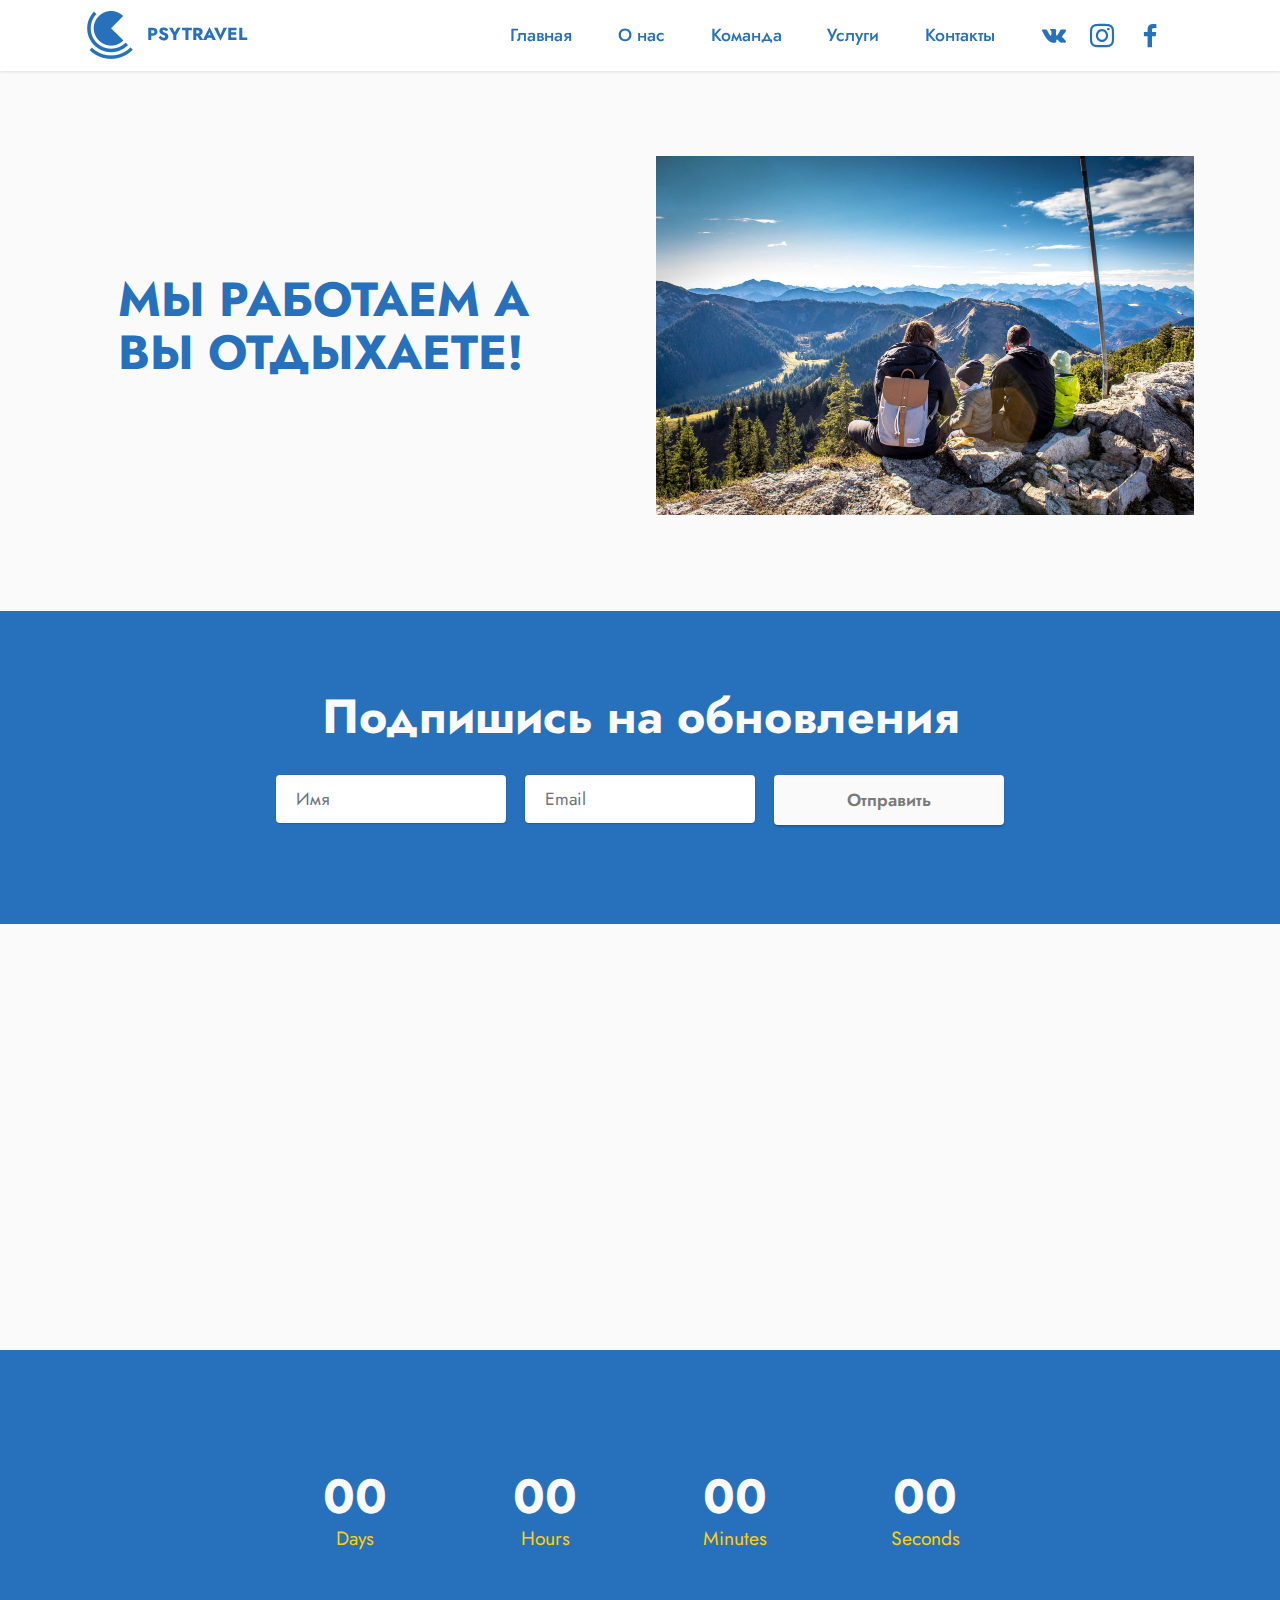
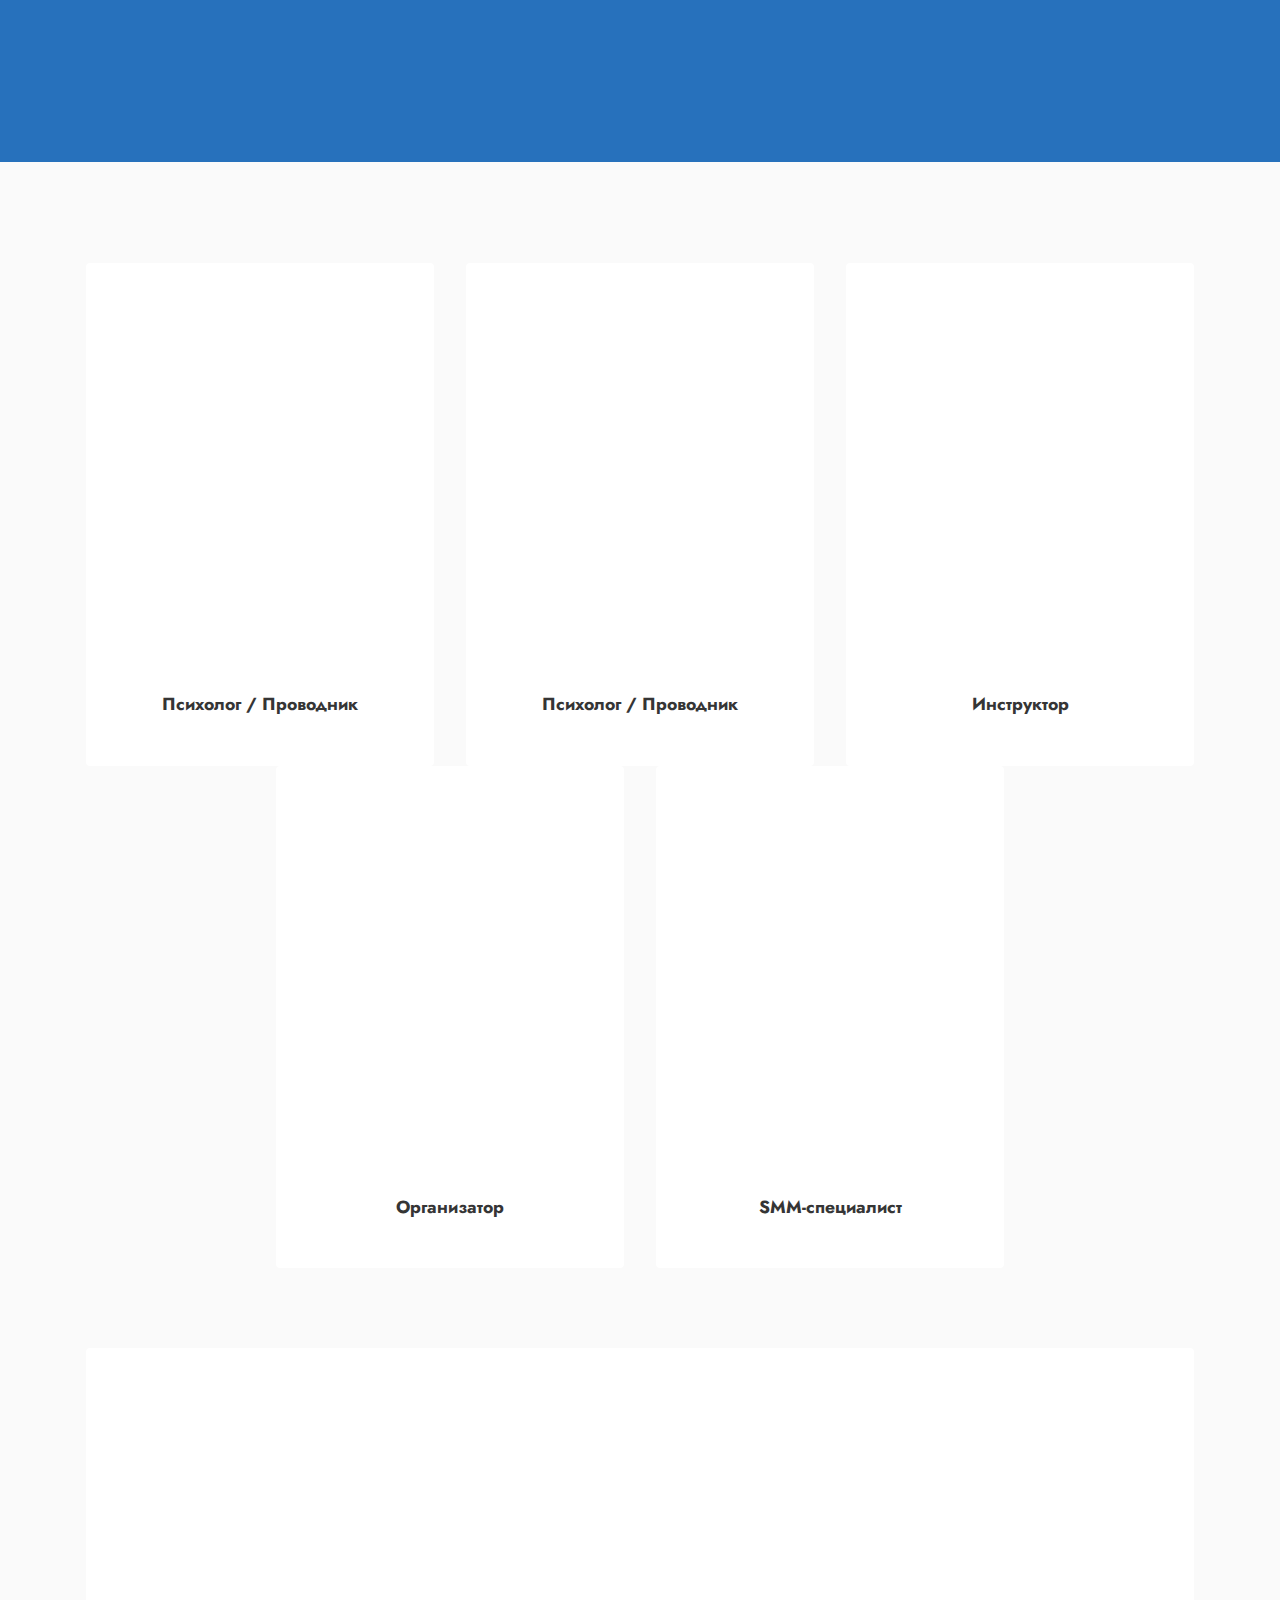
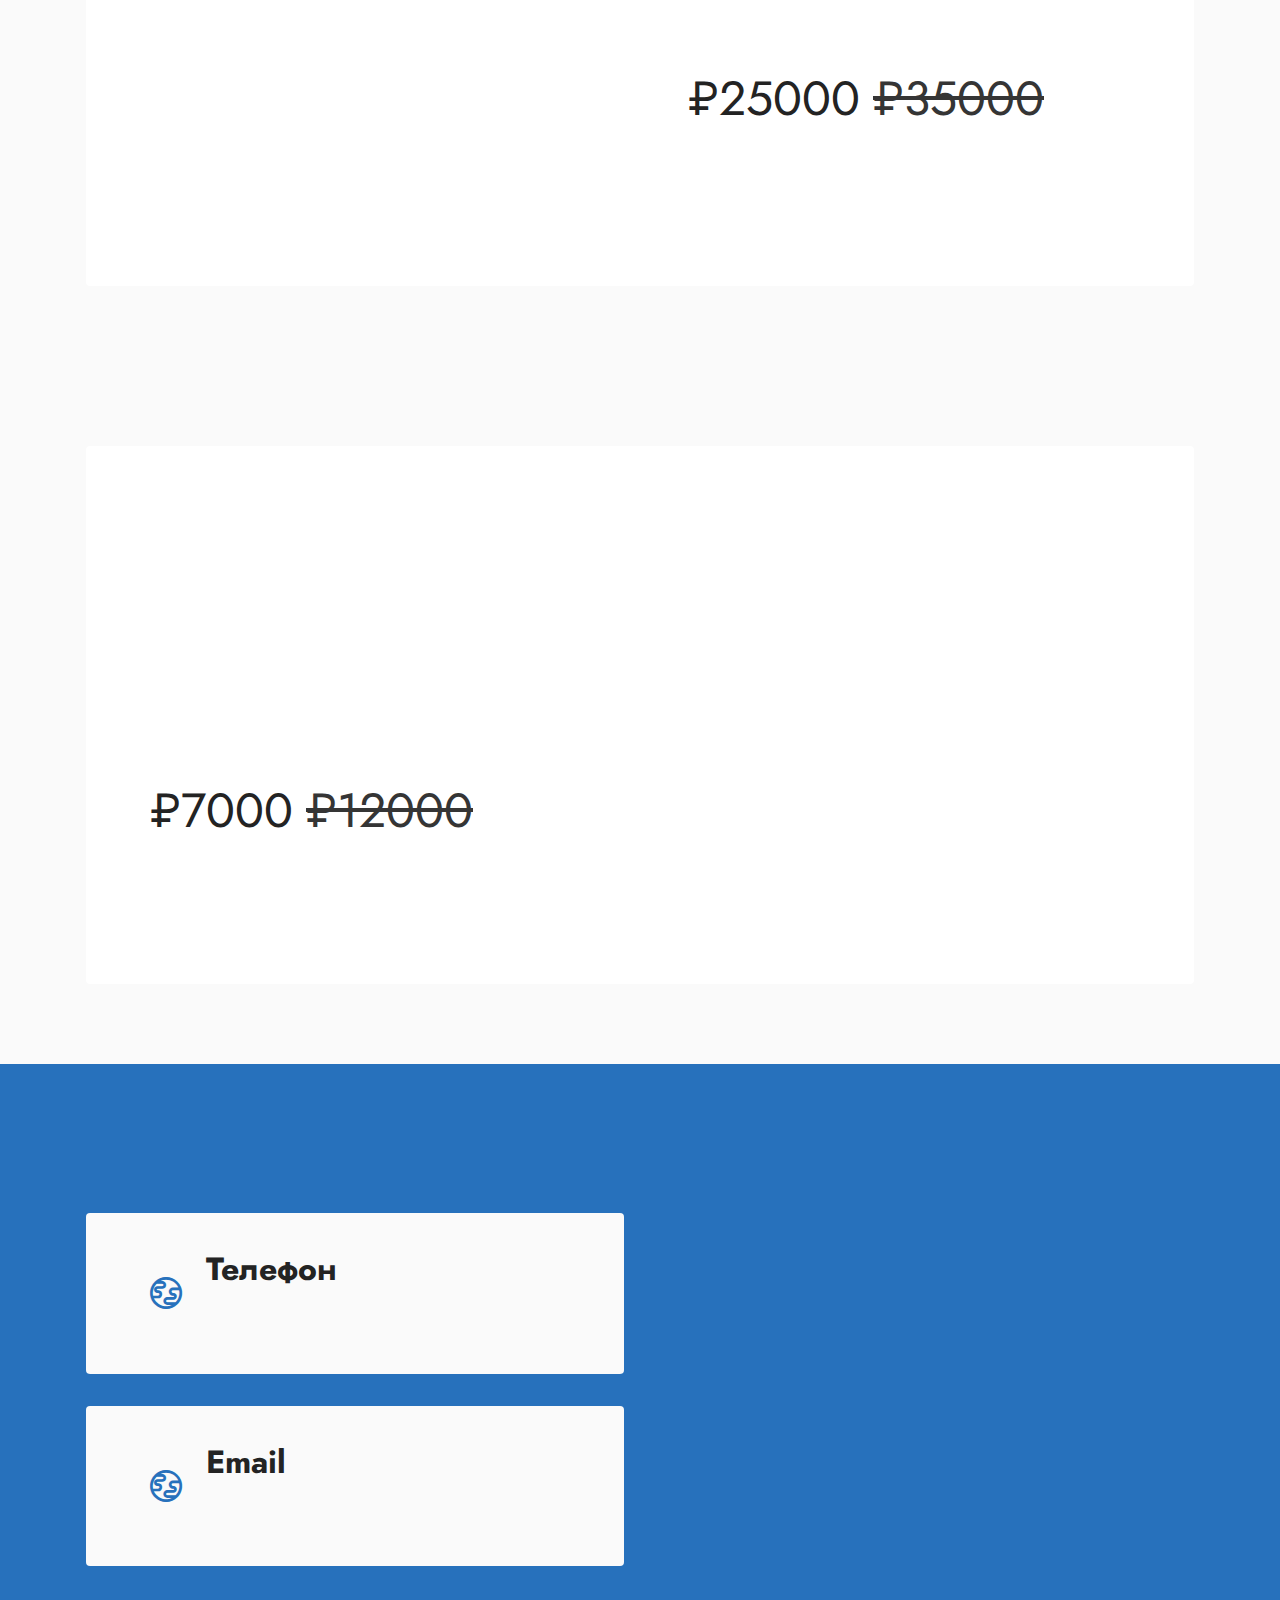
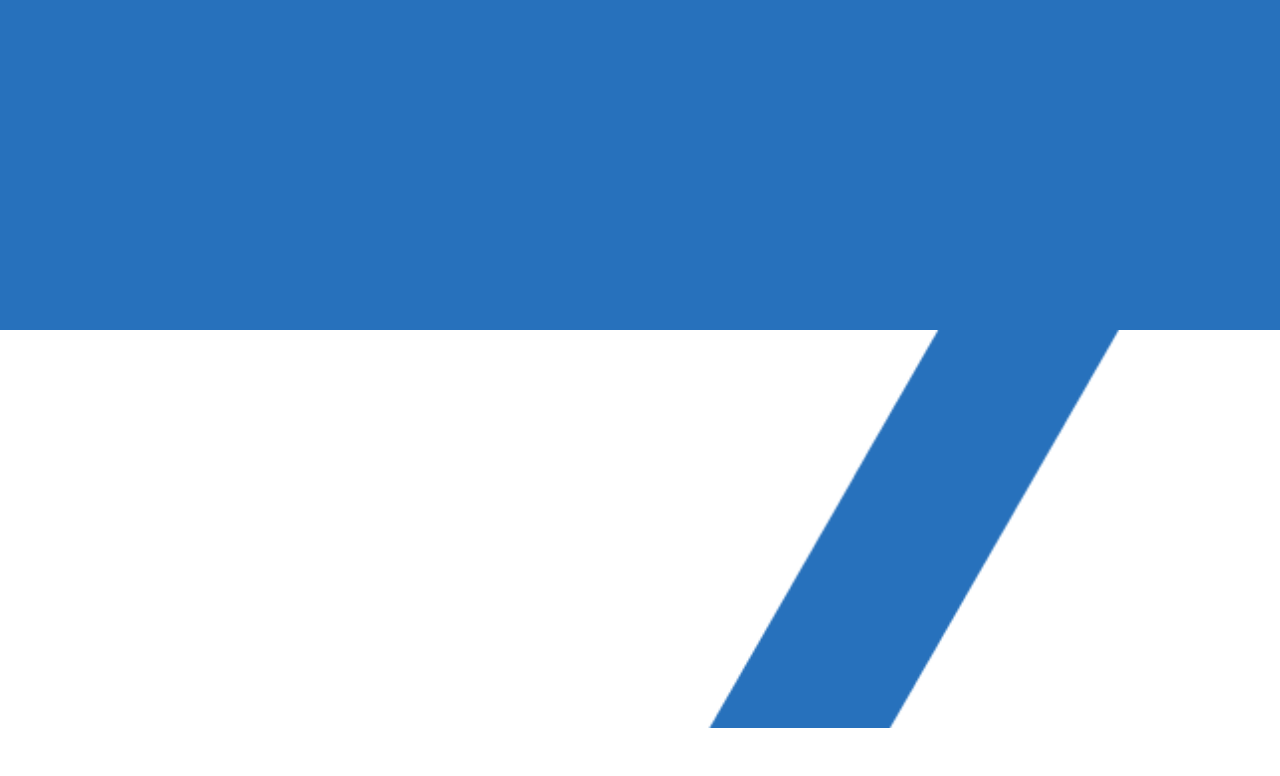
<file: index.html>
<!DOCTYPE html>
<html  >
<head>
  <!-- Site made with Mobirise Website Builder v5.3.0, https://mobirise.com -->
  <meta charset="UTF-8">
  <meta http-equiv="X-UA-Compatible" content="IE=edge">
  <meta name="generator" content="Mobirise v5.3.0, mobirise.com">
  <meta name="viewport" content="width=device-width, initial-scale=1, minimum-scale=1">
  <link rel="shortcut icon" href="assets/images/psihologiya.org-blue-96x96.png" type="image/x-icon">
  <meta name="description" content="Мы – команда творческих людей с солнечного полуострова Крым, для Вас нами разработаны интересные туристические квесты и пешие прогулки по горному Крыму.">
  
  
  <title>PSYTRAVEL</title>
  <link rel="stylesheet" href="assets/web/assets/mobirise-icons2/mobirise2.css">
  <link rel="stylesheet" href="assets/tether/tether.min.css">
  <link rel="stylesheet" href="assets/bootstrap/css/bootstrap.min.css">
  <link rel="stylesheet" href="assets/bootstrap/css/bootstrap-grid.min.css">
  <link rel="stylesheet" href="assets/bootstrap/css/bootstrap-reboot.min.css">
  <link rel="stylesheet" href="assets/animatecss/animate.css">
  <link rel="stylesheet" href="assets/dropdown/css/style.css">
  <link rel="stylesheet" href="assets/formstyler/jquery.formstyler.css">
  <link rel="stylesheet" href="assets/formstyler/jquery.formstyler.theme.css">
  <link rel="stylesheet" href="assets/datepicker/jquery.datetimepicker.min.css">
  <link rel="stylesheet" href="assets/socicon/css/styles.css">
  <link rel="stylesheet" href="assets/theme/css/style.css">
  <link rel="preload" as="style" href="assets/mobirise/css/mbr-additional.css"><link rel="stylesheet" href="assets/mobirise/css/mbr-additional.css" type="text/css">
  
  
  
  
</head>
<body>
  
  <section class="menu menu2 cid-sv2TDm5Q19" once="menu" id="menu2-0">
    
    <nav class="navbar navbar-dropdown navbar-fixed-top navbar-expand-lg">
        <div class="container">
            <div class="navbar-brand">
                <span class="navbar-logo">
                    <a href="index.html">
                        <img src="assets/images/psihologiya.org-blue-96x96.png" alt="PSYTRAVEL" style="height: 3rem;">
                    </a>
                </span>
                <span class="navbar-caption-wrap"><a class="navbar-caption text-info text-primary display-4" href="index.html">PSYTRAVEL</a></span>
            </div>
            <button class="navbar-toggler" type="button" data-toggle="collapse" data-target="#navbarSupportedContent" aria-controls="navbarNavAltMarkup" aria-expanded="false" aria-label="Toggle navigation">
                <div class="hamburger">
                    <span></span>
                    <span></span>
                    <span></span>
                    <span></span>
                </div>
            </button>
            <div class="collapse navbar-collapse" id="navbarSupportedContent">
                <ul class="navbar-nav nav-dropdown nav-right" data-app-modern-menu="true"><li class="nav-item"><a class="nav-link link text-info text-primary display-4" href="index.html">Главная</a></li>
                    <li class="nav-item"><a class="nav-link link text-info text-primary display-4" href="index.html#image2-h">
                            О нас</a></li><li class="nav-item"><a class="nav-link link text-info text-primary display-4" href="index.html#team1-s">
                            Команда</a></li><li class="nav-item"><a class="nav-link link text-info text-primary display-4" href="index.html#features7-u">
                            Услуги</a></li>
                    <li class="nav-item"><a class="nav-link link text-info text-primary display-4" href="index.html#contacts3-10">Контакты</a>
                    </li></ul>
                <div class="icons-menu">
                    <a class="iconfont-wrapper" href="https://vk.com/psihologiya_org82" target="_blank">
                        <span class="p-2 mbr-iconfont socicon-vkontakte socicon" style="color: rgb(39, 113, 188); fill: rgb(39, 113, 188);"></span>
                    </a>
                    <a class="iconfont-wrapper" href="https://www.instagram.com/psihologiya_org" target="_blank">
                        <span class="p-2 mbr-iconfont socicon-instagram socicon" style="color: rgb(39, 113, 188); fill: rgb(39, 113, 188);"></span>
                    </a>
                    <a class="iconfont-wrapper" href="https://www.facebook.com/psihologiya.org/" target="_blank">
                        <span class="p-2 mbr-iconfont socicon-facebook socicon" style="color: rgb(39, 113, 188); fill: rgb(39, 113, 188);"></span>
                    </a>
                    
                </div>
                
            </div>
        </div>
    </nav>
</section>

<section class="header11 cid-sxawHw2KIg" id="header11-p">

    

    

    <div class="container">
        <div class="row justify-content-center">
            <div class="col-12 col-md-6 image-wrapper">
                <img class="w-100" src="assets/images/mbr-1076x717.jpg" alt="">
            </div>
            <div class="col-12 col-md">
                <div class="text-wrapper text-center">
                    <h1 class="mbr-section-title mbr-fonts-style mb-3 display-2"><strong>МЫ РАБОТАЕМ А ВЫ ОТДЫХАЕТЕ!
</strong></h1>
                    
                    
                </div>
            </div>
        </div>
    </div>
</section>

<section class="form8 cid-sxaxzQCazT" id="form8-q">
    
    
    <div class="container">
        <div class="mbr-section-head">
            <h3 class="mbr-section-title mbr-fonts-style align-center mb-0 display-2">
                <strong>Подпишись на обновления</strong></h3>
            
        </div>
        <div class="row justify-content-center mt-4">
            <div class="col-lg-8 mx-auto mbr-form" data-form-type="formoid">
                <form action="https://mobirise.eu/" method="POST" class="mbr-form form-with-styler mx-auto" data-form-title="Form Name"><input type="hidden" name="email" data-form-email="true" value="BSz+cf3YlnqaDEGoJ2WxUc5A/ot+V/zqQoI8noIYhUu26Kf0ssZoxljfr/HZoFmqilSZmsjiDX3NL48Z8GbUUS+Ofepo/JptmifZKCdvypC16qL2p6sMKd+FaaPgiYen">
                    <div class="row">
                        <div hidden="hidden" data-form-alert="" class="alert alert-success col-12">Подписка оформлена!</div>
                        <div hidden="hidden" data-form-alert-danger="" class="alert alert-danger col-12">Oops...! some problem!</div>
                    </div>
                    <div class="dragArea row">
                        <div class="col-lg-4 col-md-12 col-sm-12 form-group" data-for="name">
                            <input type="text" name="name" placeholder="Имя" data-form-field="name" class="form-control" value="" id="name-form8-q">
                        </div>
                        <div class="col-lg-4 col-md-12 col-sm-12 form-group" data-for="email">
                            <input type="email" name="email" placeholder="Email" data-form-field="email" class="form-control" value="" id="email-form8-q">
                        </div>
                        <div class="col-lg-4 col-md-12 col-sm-12 mbr-section-btn align-center"><button type="submit" class="btn btn-white display-4">Отправить</button></div>
                    </div>
                </form>
            </div>
        </div>
    </div>
</section>

<section class="image2 cid-swmNQqqSXU" id="image2-h">
    

    

    <div class="container">
        <div class="row align-items-center">
            <div class="col-12 col-lg-7">
                <div class="image-wrapper">
                    <img src="assets/images/mbr-886x542.jpg" alt="">
                    
                </div>
            </div>
            <div class="col-12 col-lg">
                <div class="text-wrapper">
                    
                    <p class="mbr-text mbr-fonts-style display-7">Здравствуйте, дорогие друзья!
<br>
<br>Мы – команда творческих людей с солнечного полуострова Крым. Каждый из нас имеет большой опыт работы в сфере психологии.
<br>
<br>Для Вас нами разработаны интересные туристические квесты и пешие прогулки по горному Крыму.<br>
<br>Наша миссия – Ваш отдых!</p>
                </div>
            </div>
        </div>
    </div>
</section>

<section class="countdown1 cid-sxaxXcns7Y" id="countdown1-r">
    
    
    <div class="container">
        <div class="row justify-content-center">
            <div class="col-lg-8">
                
                <h4 class="mbr-section-subtitle mb-5 align-center mbr-fonts-style display-7">
                    До конца лета мы проводим психологические туры и квесты в Крыму, прими участие и не забудь рассказать об этом родным, друзьям и товарищам по работе!</h4>
                <div class="countdown-cont align-center mb-5">
                    <div class="daysCountdown col-xs-3 col-sm-3 col-md-3" title="Days"></div>
                    <div class="hoursCountdown col-xs-3 col-sm-3 col-md-3" title="Hours"></div>
                    <div class="minutesCountdown col-xs-3 col-sm-3 col-md-3" title="Minutes"></div>
                    <div class="secondsCountdown col-xs-3 col-sm-3 col-md-3" title="Seconds"></div>
                    <div class="countdown" data-due-date="2021/08/31"></div>
                </div>
                <p class="mbr-text mb-5 align-center mbr-fonts-style display-7">
                    Подпишитесь, чтобы знать о расписании.</p>
            </div>
        </div>
        <div class="row">
            <div class="col-lg-4 mx-auto mbr-form" data-form-type="formoid">
                <form action="https://mobirise.eu/" method="POST" class="mbr-form form-with-styler" data-form-title="Form Name"><input type="hidden" name="email" data-form-email="true" value="0Pzw25HtKjxRH+ObYhtRgiG+IFqx1bwwWwr/jsYAXkog5r9nhEqQPliLyKJpMtb+Fhibw1ZZQ3ajTp+X3NZhIbgmxjeTvkDUHH+Hoc48WU4tV8uDgC3pLmAoBPdk5Yxa">
                    <div class="row">
                        <div hidden="hidden" data-form-alert="" class="alert alert-success col-12">Спасибо!</div>
                        <div hidden="hidden" data-form-alert-danger="" class="alert alert-danger col-12">Oops...! some problem!</div>
                    </div>
                    <div class="dragArea row">
                        <div class="col form-group" data-for="email">
                            <input type="text" name="email" placeholder="Email" data-form-field="email" class="form-control" required="required" value="" id="email-countdown1-r">
                        </div>
                        <div class="mbr-section-btn"><button type="submit" class="btn btn-warning display-4">Подписаться</button></div>
                    </div>
                </form>
            </div>
        </div>
    </div>
</section>

<section class="team1 cid-sxaAJWrI9W" id="team1-s">
    

    
    <div class="container">
        <div class="row justify-content-center">
            <div class="col-12">
                <h3 class="mbr-section-title mbr-fonts-style align-center mb-4 display-2">
                    <strong>Наша команда</strong></h3>
                
            </div>
            <div class="col-sm-6 col-lg-4">
                <div class="card-wrap">
                    <div class="image-wrap">
                        <img src="assets/images/3-696x696.jpg" alt="">
                    </div>
                    <div class="content-wrap">
                        <h5 class="mbr-section-title card-title mbr-fonts-style align-center m-0 display-5">
                            <strong>Роман</strong></h5>
                        <h6 class="mbr-role mbr-fonts-style align-center mb-3 display-4"><strong>Психолог / Проводник</strong></h6>
                        
                        
                        
                    </div>
                </div>
            </div>

            <div class="col-sm-6 col-lg-4">
                <div class="card-wrap">
                    <div class="image-wrap">
                        <img src="assets/images/1-696x696.jpg" alt="">
                    </div>
                    <div class="content-wrap">
                        <h5 class="mbr-section-title card-title mbr-fonts-style align-center m-0 display-5">
                            <strong>Виолетта</strong></h5>
                        <h6 class="mbr-role mbr-fonts-style align-center mb-3 display-4"><strong>Психолог / Проводник</strong></h6>
                        
                        
                        
                    </div>
                </div>
            </div>

            <div class="col-sm-6 col-lg-4">
                <div class="card-wrap">
                    <div class="image-wrap">
                        <img src="assets/images/4-506x506.jpg" alt="">
                    </div>
                    <div class="content-wrap">
                        <h5 class="mbr-section-title card-title mbr-fonts-style align-center m-0 display-5"><strong>Станислав</strong></h5>
                        <h6 class="mbr-role mbr-fonts-style align-center mb-3 display-4">
                            <strong>Инструктор</strong></h6>
                        
                        
                        
                    </div>
                </div>
            </div>

            
        </div>
    </div>
</section>

<section class="team1 cid-sxaXGZAkpT" id="team1-t">
    

    
    <div class="container">
        <div class="row justify-content-center">
            
            <div class="col-sm-6 col-lg-4">
                <div class="card-wrap">
                    <div class="image-wrap">
                        <img src="assets/images/2-615x615.jpg" alt="">
                    </div>
                    <div class="content-wrap">
                        <h5 class="mbr-section-title card-title mbr-fonts-style align-center m-0 display-5"><strong>Александр</strong></h5>
                        <h6 class="mbr-role mbr-fonts-style align-center mb-3 display-4">
                            <strong>Организатор
</strong></h6>
                        
                        
                        
                    </div>
                </div>
            </div>

            <div class="col-sm-6 col-lg-4">
                <div class="card-wrap">
                    <div class="image-wrap">
                        <img src="assets/images/5-696x696.jpg" alt="">
                    </div>
                    <div class="content-wrap">
                        <h5 class="mbr-section-title card-title mbr-fonts-style align-center m-0 display-5">
                            <strong>Максим</strong></h5>
                        <h6 class="mbr-role mbr-fonts-style align-center mb-3 display-4"><strong>SMM-специалист</strong></h6>
                        
                        
                        
                    </div>
                </div>
            </div>

            

            
        </div>
    </div>
</section>

<section class="features6 cid-sxb2osaR38" id="features7-u">
    <!---->
    

    
    <div class="container">
        <div class="card-wrapper">
            <div class="row align-items-center">
                <div class="col-12 col-lg-6">
                    <div class="image-wrapper">
                        <img src="assets/images/4-900x600.jpeg" alt="Пилот">
                    </div>
                </div>
                <div class="col-12 col-lg">
                    <div class="text-box">
                        <h5 class="mbr-title mbr-fonts-style display-2">
                            <strong>Тур «Пилот»</strong></h5>
                        <p class="mbr-text mbr-fonts-style display-7">Тур «Пилот», это авторская психологическая игра с элементами квеста и тематического тренинга. Игра направленна на приобретение навыков самоанализа, формированию здоровой самооценки, поддержание психологического здоровья, духовного роста.</p>
                        <div class="cost">
                            <span class="currentcost mbr-fonts-style pr-2 display-2">₽25000</span>
                            <span class="oldcost mbr-fonts-style display-2">₽35000</span>
                        </div>
                        <div class="mbr-section-btn pt-3"><a href="pilot.html" class="btn btn-primary display-4">Подробнее</a></div>
                    </div>
                </div>
            </div>
        </div>
    </div>
</section>

<section class="features6 cid-sxb2p9p9gF" id="features7-v">
    <!---->
    

    
    <div class="container">
        <div class="card-wrapper">
            <div class="row align-items-center flex-row-reverse">
                <div class="col-12 col-lg-6">
                    <div class="image-wrapper">
                        <img src="assets/images/5-900x675.jpeg" alt="Mobirise">
                    </div>
                </div>
                <div class="col-12 col-lg">
                    <div class="text-box">
                        <h5 class="mbr-title mbr-fonts-style display-2">
                            <strong>Тур «В осаде»</strong></h5>
                        <p class="mbr-text mbr-fonts-style display-7">Групповой тур, рассчитан на группу от 6 до 10 чел. Идеально подходит для трудового коллектива.
<br>Место проведения. Крым, Симферопольский район, Долгоруковская яйла. Так как тур проводится в горно лесной местности, проживание в палатках, вода холодная, питание - полевая кухня, рацион питания не меняется.</p>
                        <div class="cost">
                            <span class="currentcost mbr-fonts-style pr-2 display-2">₽7000</span>
                            <span class="oldcost mbr-fonts-style display-2">₽12000</span>
                        </div>
                        <div class="mbr-section-btn pt-3"><a href="v-osade.html" class="btn btn-primary display-4">Подробнее</a></div>
                    </div>
                </div>
            </div>
        </div>
    </div>
</section>

<section class="contacts3 map1 cid-sxb70J4jZT" id="contacts3-10">

    
    
    <div class="container">
        <div class="mbr-section-head">
            <h3 class="mbr-section-title mbr-fonts-style align-center mb-0 display-2">
                <strong>Контакты</strong></h3>
            
        </div>
        <div class="row justify-content-center mt-4">
            <div class="card col-12 col-md-6">
                <div class="card-wrapper">
                    <div class="image-wrapper">
                        <span class="mbr-iconfont mobi-mbri-globe mobi-mbri"></span>
                    </div>
                    <div class="text-wrapper">
                        <h6 class="card-title mbr-fonts-style mb-1 display-5"><strong>Телефон</strong></h6>
                        <p class="mbr-text mbr-fonts-style display-7">
                            <a href="tel:+79787709772" class="text-primary">+7 (978) 770-97-72
                        </a></p>
                    </div>
                </div>
                <div class="card-wrapper">
                    <div class="image-wrapper">
                        <span class="mbr-iconfont mobi-mbri-globe mobi-mbri"></span>
                    </div>
                    <div class="text-wrapper">
                        <h6 class="card-title mbr-fonts-style mb-1 display-5">
                            <strong>Email</strong>
                        </h6>
                        <p class="mbr-text mbr-fonts-style display-7">
                            <a href="mailto:wordpress@psihologiya.org" class="text-primary">info@psytravel.org</a></p>
                    </div>
                </div>
            </div>
            <div class="map-wrapper col-12 col-md-6">
                <div class="google-map"><iframe frameborder="0" style="border:0" src="https://www.google.com/maps/embed/v1/place?key=AIzaSyDk89J4FSunMF33ruMVWJaJht_Ro0kvoXs&amp;q=Россия, Республика Крым, Симферополь, улица Севастопольская 62А" allowfullscreen=""></iframe></div>
            </div>
        </div>
    </div>
</section>

<section class="share3 cid-sxba9cFNn2" id="share3-11">
    
     
    
    

    <div class="container">
        <div class="media-container-row">
            <div class="col-12">
                <h3 class="mbr-section-title align-center mb-3 mbr-fonts-style display-2">
                    <strong>Подписывайся!</strong>
                </h3>
                <div class="social-list align-center">
                   
                    <a class="iconfont-wrapper bg-facebook m-2 " target="_blank" href="https://www.facebook.com/psihologiya.org">
                            <span class="socicon-facebook socicon"></span>
                        </a>
                        <a class="iconfont-wrapper bg-twitter m-2" href="https://vk.com/psihologiya_org82" target="_blank">
                            <span class="socicon-vkontakte socicon"></span>
                        </a>
                        <a class="iconfont-wrapper bg-instagram m-2" href="https://www.instagram.com/psihologiya_org" target="_blank">
                            <span class="socicon-instagram socicon"></span>
                        </a>
                        
                        
                        
                        
                        
                        
                        
                        
                </div>
            </div>
        </div>
    </div>
</section>

<section class="footer4 cid-sxde7uxQ8U" once="footers" id="footer4-1b">

    
    
    <div class="container">
        <div class="row mbr-white">
            <div class="col-6 col-lg-3">
                <div class="media-wrap col-md-8 col-12">
                    <a href="index.html">
                        <img src="assets/images/psihologiya.org-blue-337x337.png" alt="PSYTRAVEL">
                    </a>
                </div>
            </div>
            <div class="col-12 col-md-6 col-lg-3">
                <h5 class="mbr-section-subtitle mbr-fonts-style mb-2 display-7">
                    <strong>О нас</strong></h5>
                <p class="mbr-text mbr-fonts-style mb-4 display-4">Мы – команда творческих людей с солнечного полуострова Крым. Каждый из нас имеет большой опыт работы в сфере психологии.</p>
                <h5 class="mbr-section-subtitle mbr-fonts-style mb-3 display-7">
                    <strong>Связь с нами</strong></h5>
                <div class="social-row display-7">
                    <div class="soc-item">
                        <a href="https://vk.com/psihologiya_org82" target="_blank">
                            <span class="mbr-iconfont socicon-vkontakte socicon" style="color: rgb(39, 113, 188); fill: rgb(39, 113, 188);"></span>
                        </a>
                    </div>
                    <div class="soc-item">
                        <a href="https://www.facebook.com/psihologiya.org" target="_blank">
                            <span class="mbr-iconfont socicon-facebook socicon" style="color: rgb(0, 58, 255); fill: rgb(0, 58, 255);"></span>
                        </a>
                    </div>
                    <div class="soc-item">
                        <a href="https://www.instagram.com/psihologiya_org" target="_blank">
                            <span class="mbr-iconfont socicon-instagram socicon" style="color: rgb(255, 63, 221); fill: rgb(255, 63, 221);"></span>
                        </a>
                    </div>
                    
                </div>
            </div>
            <div class="col-12 col-md-6 col-lg-3">
                <h5 class="mbr-section-subtitle mbr-fonts-style mb-2 display-7">
                    <strong>Услуги</strong></h5>
                <ul class="list mbr-fonts-style display-4">
                    <li class="mbr-text item-wrap"><span style="font-size: 1.1rem;"><a href="pilot.html" class="text-black">Пилот</a><br><a href="v-osade.html" class="text-black">В осаде</a></span><br></li>
                </ul>
            </div>
            <div class="col-12 col-md-6 col-lg-3">
                <h5 class="mbr-section-subtitle mbr-fonts-style mb-2 display-7">
                    <strong>Наши партнёры</strong></h5>
                <ul class="list mbr-fonts-style display-4">
                    <li class="mbr-text item-wrap"><span style="font-size: 1.1rem;"><a href="https://vk.com/blackmediaads" class="text-black" target="_blank">Black Media ADS</a><br><a href="https://sberbank.ru" class="text-black" target="_blank">СБЕР Банк</a><br><a href="https://russia-bank.ru" class="text-black" target="_blank">Банк Россия</a><br><a href="https://rncb.ru" class="text-black" target="_blank">Банк РНКБ</a></span></li>
                </ul>
            </div>
            
        </div>
    </div>
</section><section style="background-color: #fff; font-family: -apple-system, BlinkMacSystemFont, 'Segoe UI', 'Roboto', 'Helvetica Neue', Arial, sans-serif; color:#aaa; font-size:12px; padding: 0; align-items: center; display: flex;"><a href="https://mobirise.site/h" style="flex: 1 1; height: 3rem; padding-left: 1rem;"></a><p style="flex: 0 0 auto; margin:0; padding-right:1rem;"><a href="https://mobirise.site/t" style="color:#aaa;">Made</a> with Mobirise free templates</p></section><script src="assets/web/assets/jquery/jquery.min.js"></script>  <script src="assets/popper/popper.min.js"></script>  <script src="assets/tether/tether.min.js"></script>  <script src="assets/bootstrap/js/bootstrap.min.js"></script>  <script src="assets/smoothscroll/smooth-scroll.js"></script>  <script src="assets/viewportchecker/jquery.viewportchecker.js"></script>  <script src="assets/dropdown/js/nav-dropdown.js"></script>  <script src="assets/dropdown/js/navbar-dropdown.js"></script>  <script src="assets/touchswipe/jquery.touch-swipe.min.js"></script>  <script src="assets/formstyler/jquery.formstyler.js"></script>  <script src="assets/formstyler/jquery.formstyler.min.js"></script>  <script src="assets/datepicker/jquery.datetimepicker.full.js"></script>  <script src="assets/countdown/jquery.countdown.min.js"></script>  <script src="assets/theme/js/script.js"></script>  <script src="assets/formoid/formoid.min.js"></script>  
  
  
 <div id="scrollToTop" class="scrollToTop mbr-arrow-up"><a style="text-align: center;"><i class="mbr-arrow-up-icon mbr-arrow-up-icon-cm cm-icon cm-icon-smallarrow-up"></i></a></div>
    <input name="animation" type="hidden">
  </body>
</html>
</file>
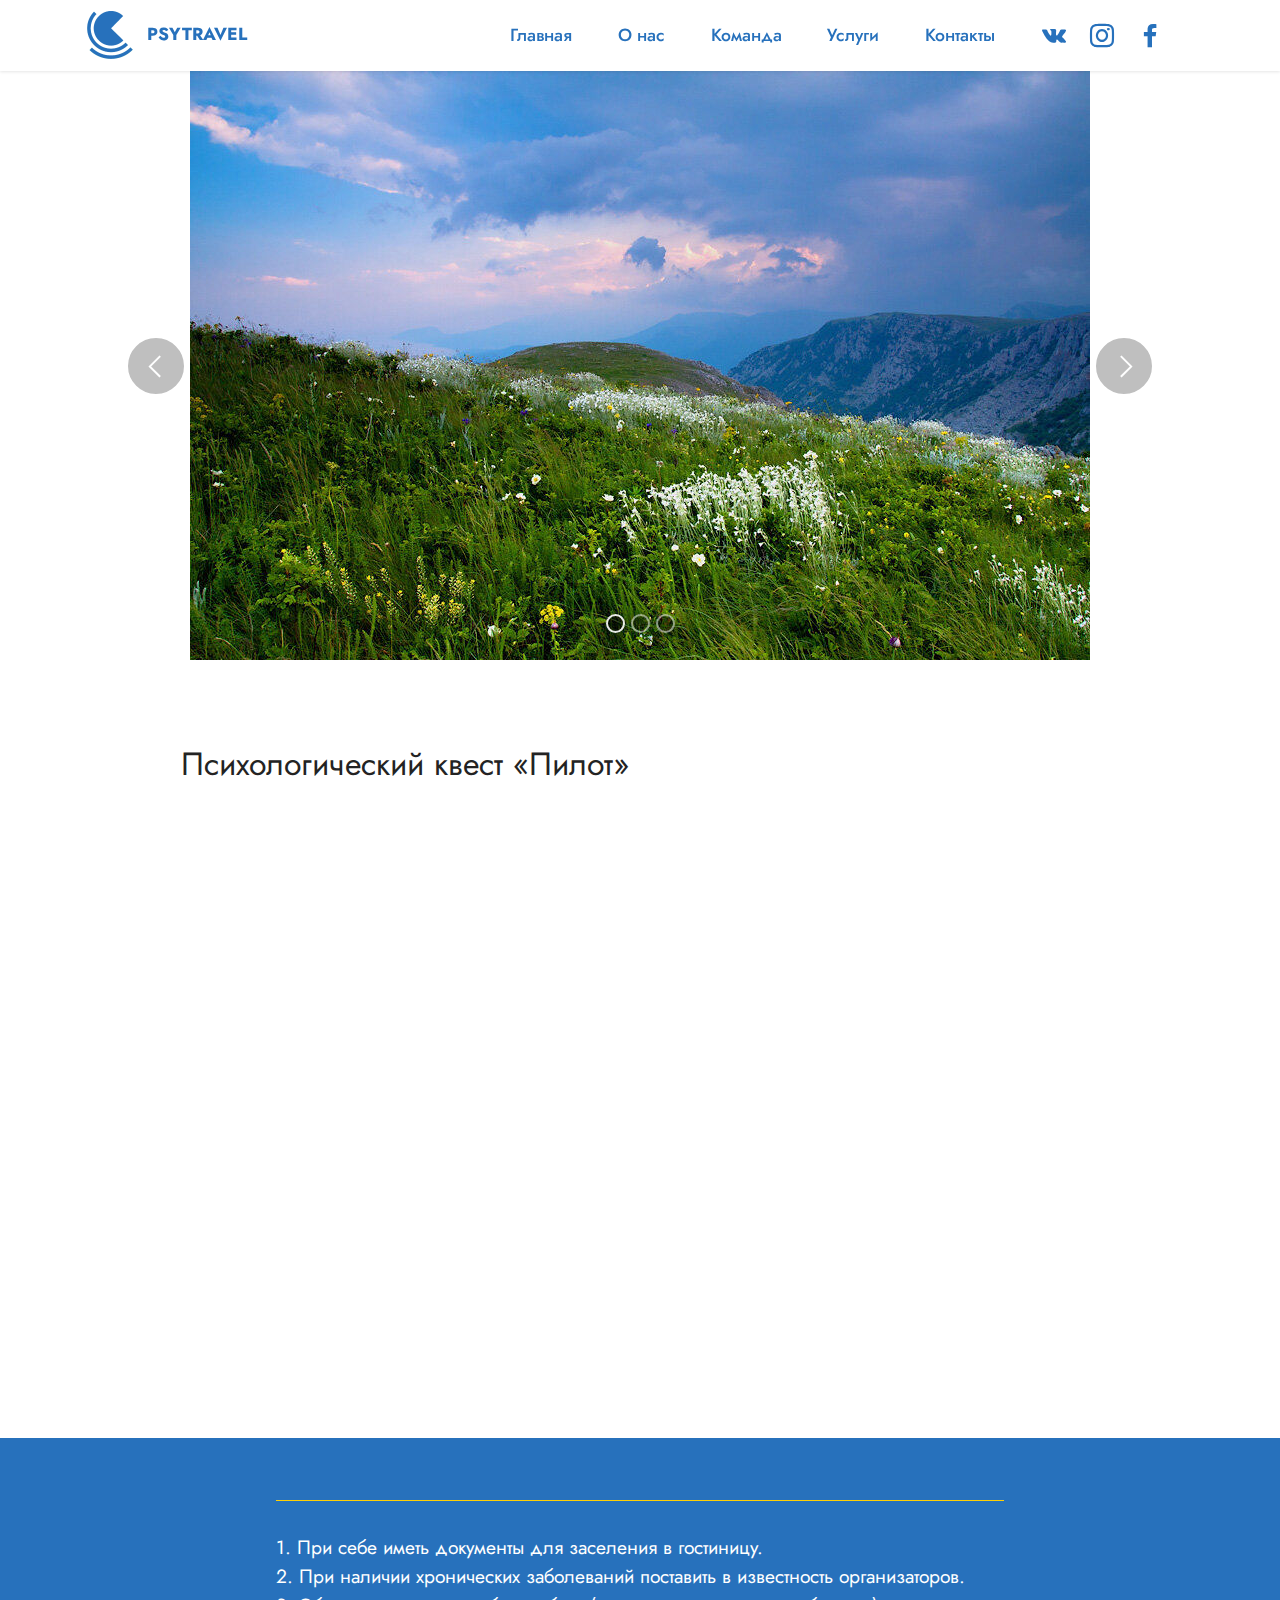
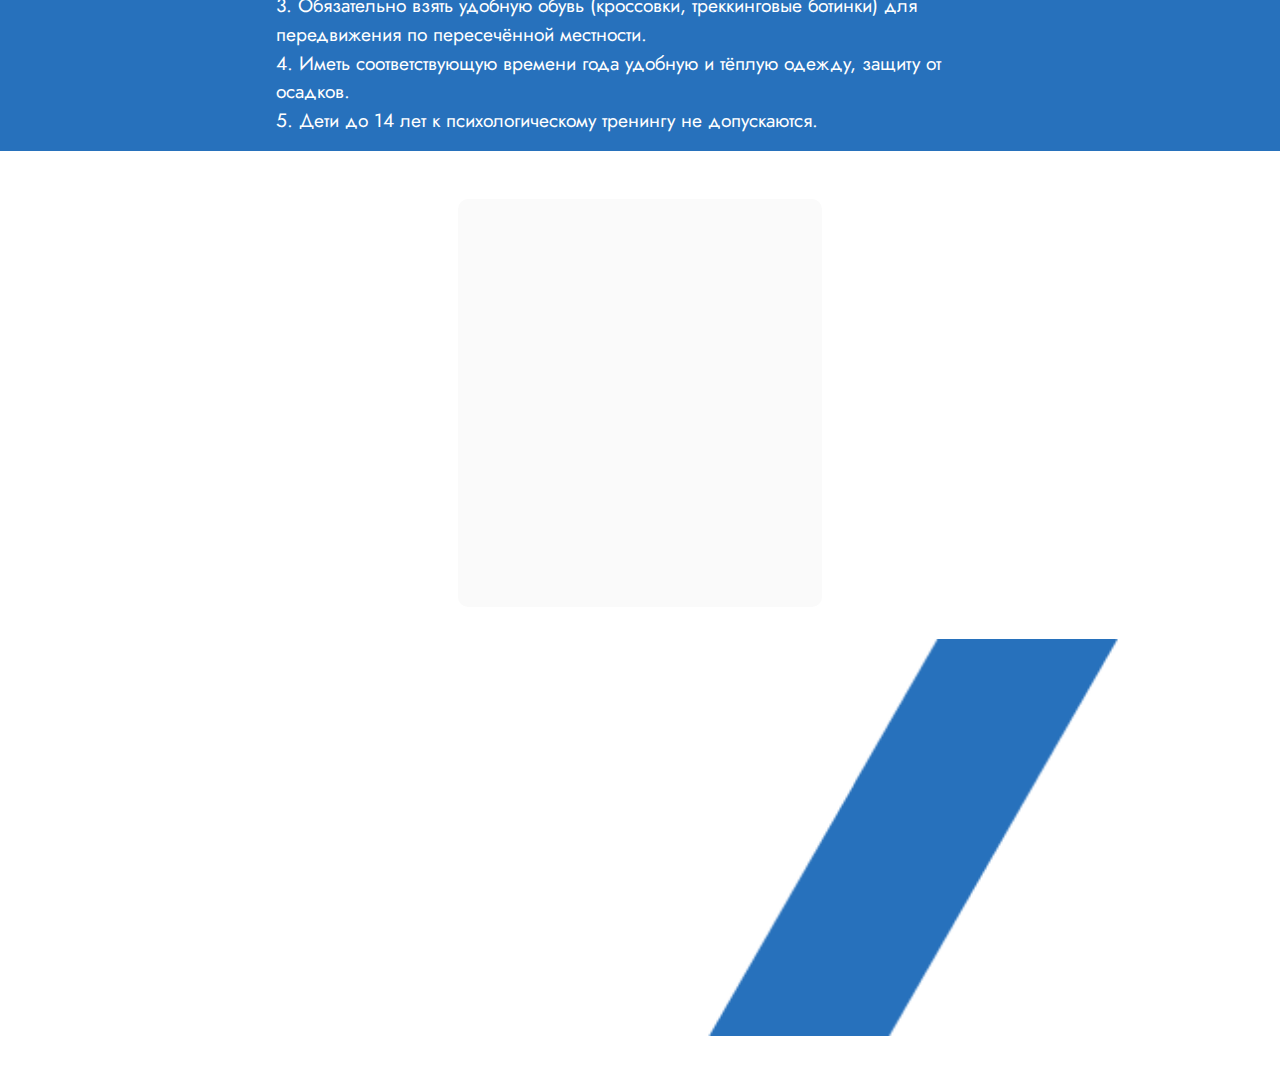
<file: pilot.html>
<!DOCTYPE html>
<html  >
<head>
  <!-- Site made with Mobirise Website Builder v5.3.0, https://mobirise.com -->
  <meta charset="UTF-8">
  <meta http-equiv="X-UA-Compatible" content="IE=edge">
  <meta name="generator" content="Mobirise v5.3.0, mobirise.com">
  <meta name="viewport" content="width=device-width, initial-scale=1, minimum-scale=1">
  <link rel="shortcut icon" href="assets/images/psihologiya.org-blue-96x96.png" type="image/x-icon">
  <meta name="description" content="Группа туристов оказавшаяся в отдалённом населённом пункте встречает на пути заблудившегося ребёнка который просит их о помощи.">
  
  
  <title>Психологический тур «Пилот»</title>
  <link rel="stylesheet" href="assets/web/assets/mobirise-icons2/mobirise2.css">
  <link rel="stylesheet" href="assets/tether/tether.min.css">
  <link rel="stylesheet" href="assets/bootstrap/css/bootstrap.min.css">
  <link rel="stylesheet" href="assets/bootstrap/css/bootstrap-grid.min.css">
  <link rel="stylesheet" href="assets/bootstrap/css/bootstrap-reboot.min.css">
  <link rel="stylesheet" href="assets/animatecss/animate.css">
  <link rel="stylesheet" href="assets/dropdown/css/style.css">
  <link rel="stylesheet" href="assets/formstyler/jquery.formstyler.css">
  <link rel="stylesheet" href="assets/formstyler/jquery.formstyler.theme.css">
  <link rel="stylesheet" href="assets/datepicker/jquery.datetimepicker.min.css">
  <link rel="stylesheet" href="assets/socicon/css/styles.css">
  <link rel="stylesheet" href="assets/theme/css/style.css">
  <link rel="preload" as="style" href="assets/mobirise/css/mbr-additional.css"><link rel="stylesheet" href="assets/mobirise/css/mbr-additional.css" type="text/css">
  
  
  
  
</head>
<body>
  
  <section class="menu menu2 cid-sv2TDm5Q19" once="menu" id="menu2-w">
    
    <nav class="navbar navbar-dropdown navbar-fixed-top navbar-expand-lg">
        <div class="container">
            <div class="navbar-brand">
                <span class="navbar-logo">
                    <a href="index.html">
                        <img src="assets/images/psihologiya.org-blue-96x96.png" alt="PSYTRAVEL" style="height: 3rem;">
                    </a>
                </span>
                <span class="navbar-caption-wrap"><a class="navbar-caption text-info text-primary display-4" href="index.html">PSYTRAVEL</a></span>
            </div>
            <button class="navbar-toggler" type="button" data-toggle="collapse" data-target="#navbarSupportedContent" aria-controls="navbarNavAltMarkup" aria-expanded="false" aria-label="Toggle navigation">
                <div class="hamburger">
                    <span></span>
                    <span></span>
                    <span></span>
                    <span></span>
                </div>
            </button>
            <div class="collapse navbar-collapse" id="navbarSupportedContent">
                <ul class="navbar-nav nav-dropdown nav-right" data-app-modern-menu="true"><li class="nav-item"><a class="nav-link link text-info text-primary display-4" href="index.html">Главная</a></li>
                    <li class="nav-item"><a class="nav-link link text-info text-primary display-4" href="index.html#image2-h">
                            О нас</a></li><li class="nav-item"><a class="nav-link link text-info text-primary display-4" href="index.html#team1-s">
                            Команда</a></li><li class="nav-item"><a class="nav-link link text-info text-primary display-4" href="index.html#features7-u">
                            Услуги</a></li>
                    <li class="nav-item"><a class="nav-link link text-info text-primary display-4" href="index.html#contacts3-10">Контакты</a>
                    </li></ul>
                <div class="icons-menu">
                    <a class="iconfont-wrapper" href="https://vk.com/psihologiya_org82" target="_blank">
                        <span class="p-2 mbr-iconfont socicon-vkontakte socicon" style="color: rgb(39, 113, 188); fill: rgb(39, 113, 188);"></span>
                    </a>
                    <a class="iconfont-wrapper" href="https://www.instagram.com/psihologiya_org" target="_blank">
                        <span class="p-2 mbr-iconfont socicon-instagram socicon" style="color: rgb(39, 113, 188); fill: rgb(39, 113, 188);"></span>
                    </a>
                    <a class="iconfont-wrapper" href="https://www.facebook.com/psihologiya.org/" target="_blank">
                        <span class="p-2 mbr-iconfont socicon-facebook socicon" style="color: rgb(39, 113, 188); fill: rgb(39, 113, 188);"></span>
                    </a>
                    
                </div>
                
            </div>
        </div>
    </nav>
</section>

<section class="slider2 cid-sxb5441BVw" id="slider2-y">
    

    
    <div class="container">
        <div class="row justify-content-center">
            <div class="col-12 col-md-12">
                <div class="carousel slide carousel-fade" id="sxdlQWpgmn" data-ride="carousel" data-interval="5000">
                    
                    <ol class="carousel-indicators">
                        <li data-slide-to="0" class="active" data-target="#sxdlQWpgmn"></li>
                        <li data-slide-to="1" data-target="#sxdlQWpgmn"></li>
                        <li data-slide-to="2" data-target="#sxdlQWpgmn"></li>
                    </ol>
                    <div class="carousel-inner">
                        
                        <div class="carousel-item slider-image item active">
                            <div class="item-wrapper">
                                <img class="d-block w-100" src="assets/images/3-900x600.jpg">
                                
                            </div>
                        </div>
                        <div class="carousel-item slider-image item">
                            <div class="item-wrapper">
                                <img class="d-block w-100" src="assets/images/4-900x600.jpg">
                                
                            </div>
                        </div><div class="carousel-item slider-image item">
                            <div class="item-wrapper">
                                <img class="d-block w-100" src="assets/images/5-900x600.jpg">
                                
                            </div>
                        </div>
                    </div>
                    <a class="carousel-control carousel-control-prev" role="button" data-slide="prev" href="#sxdlQWpgmn">
                        <span class="mobi-mbri mobi-mbri-arrow-prev" aria-hidden="true"></span>
                        <span class="sr-only">Previous</span>
                    </a>
                    <a class="carousel-control carousel-control-next" role="button" data-slide="next" href="#sxdlQWpgmn">
                        <span class="mobi-mbri mobi-mbri-arrow-next" aria-hidden="true"></span>
                        <span class="sr-only">Next</span>
                    </a>
                </div>
            </div>
        </div>
    </div>
</section>

<section class="content5 cid-sxb5cRIwBu" id="content5-z">
    
    <div class="container">
        <div class="row justify-content-center">
            <div class="col-md-12 col-lg-10">
                
                <h4 class="mbr-section-subtitle mbr-fonts-style mb-4 display-5">Психологический квест «Пилот»
</h4>
                <p class="mbr-text mbr-fonts-style display-7">Тур «Пилот», это авторская психологическая игра с элементами квеста и тематического тренинга. Игра направлена на приобретение навыков самоанализа, формирования здоровой самооценки, психологического здоровья, духовного роста.
<br>
<br>Тур рассчитан как на группу людей, так и для самостоятельных туристов которые пожелают присоединиться к сформированной группе. Тур идеально подходит для семей с детьми подросткового (14 лет и старше) возраста. Во время тура, группу сопровождают профессиональные психологи.
<br>
<br>Тур проходит в Юго-Восточной части горного Крыма. Место размещения гостей г. Старый Крым. Длительность тура 5 дней. Проживание в гостевом доме,  расположенном на окраине города. Гостиница не большая, номерной фонд рассчитан на 23 человека. Номера 2-х и 3-х местные, 2 номера рассчитаны на 4-х человек. Горячее, холодное водоснабжение, вместительный каминный зал. Участникам тура предоставляется 3-х разовое питание, меню возможно корректировать в соответствии с диетой или отсутствием мяса в рационе питания. Гостиница расположена в предгорной зоне. В шаговой доступности исторические ценности и экскурсионные объекты. Тур включает посещение экскурсионных объектов. Дополнительно можно приобрести экскурсии в г. Судак, пос. Новый Свет, г. Феодосия, пос. Краснокаменка. Удалённость от моря 30 км.</p>
            </div>
        </div>
    </div>
</section>

<section class="tabs content18 cid-sxbh6KG0CW" id="tabs1-13">

    

    
    <div class="container">
        
        <div class="row justify-content-center mt-4">
            <div class="col-12 col-md-8">
                <ul class="nav nav-tabs mb-4" role="tablist">
                    <li class="nav-item first mbr-fonts-style"><a class="nav-link mbr-fonts-style show active display-7" role="tab" data-toggle="tab" href="#tabs1-13_tab0" aria-selected="true"><strong>Требования к участникам</strong></a></li>
                    <li class="nav-item"><a class="nav-link mbr-fonts-style active display-7" role="tab" data-toggle="tab" href="#tabs1-13_tab1" aria-selected="true"><strong>Программа</strong></a></li>
                    <li class="nav-item"><a class="nav-link mbr-fonts-style active display-7" role="tab" data-toggle="tab" href="#tabs1-13_tab2" aria-selected="true"><strong>Цена</strong></a></li>
                    
                    
                    
                </ul>
                <div class="tab-content">
                    <div id="tab1" class="tab-pane in active" role="tabpanel">
                        <div class="row">
                            <div class="col-md-12">
                                <p class="mbr-text mbr-fonts-style display-7">1. При себе иметь документы для заселения в гостиницу.
<br>2. При наличии хронических заболеваний поставить в известность организаторов.
<br>3. Обязательно взять удобную обувь (кроссовки, треккинговые ботинки) для передвижения по пересечённой местности.
<br>4. Иметь соответствующую времени года удобную и тёплую одежду, защиту от осадков.
<br>5. Дети до 14 лет к психологическому тренингу не допускаются.</p>
                            </div>
                        </div>
                    </div>
                    <div id="tab2" class="tab-pane" role="tabpanel">
                        <div class="row">
                            <div class="col-md-12">
                                <p class="mbr-text mbr-fonts-style display-7">День заезда:
<br>
<br>Регистрация гостей с 12.00;
<br>13.00 Обед;
<br>Свободное время. Знакомство с г. Старый Крым, осмотр достопримечательностей;
<br>18.00 Ужин;
<br>19.00 Знакомство с психологами, тренинг “Встреча”;
<br>Отбой;
<br>День “Событие”:
<br>
<br>08.00 – 09.00 Завтрак;
<br>10.00 Пешеходная экскурсия – монастырь Сурб-Хач;
<br>13.00 – 14.00 Обед;
<br>14.00 – 18.00 Свободное время (тихий час, пешеходная прогулка в интересное место, по желанию);
<br>18.00 – 19.00 Ужин;
<br>19.00 – 21.00 Тренинг “Узнай себя”;
<br>Отбой;
<br>День “Чужой страх”:
<br>
<br>08.00 – 09.00 Завтрак;
<br>10.00 Пешеходная экскурсия в интересное место;
<br>13.00 – 14.00 Обед;
<br>Свободное время (тихий час, выполнение задания квеста по желанию);
<br>18.00 – 19.00 Ужин;
<br>19.00 – 21.00 Тренинг “Страх”;
<br>День “Счастье”:
<br>
<br>08.00 – 09.00 Завтрак;
<br>10.00 Автомобильно-пешеходная экскурсия в интересное место;
<br>13.00 Обед на свежем воздухе (без горячего);
<br>Тренинг “Счастье”;
<br>18.00 Вечеринка;
<br>День “Прощание”
<br>
<br>Выезд до 12.00</p>
                            </div>
                        </div>
                    </div>
                    <div id="tab3" class="tab-pane" role="tabpanel">
                        <div class="row">
                            <div class="col-md-12">
                                <p class="mbr-text mbr-fonts-style display-7">5 дней;
<br>3-х разовое питание;
<br>Проживание;
<br>Экскурсия;
<br>Автомобильно-пешеходная экскурсия;
<br>Психологические тренинги;
<br>Стоимость тура “Пилот” 25 000 RUB с человека;</p>
                            </div>
                        </div>
                    </div>
                    
                    
                    
                </div>
            </div>
        </div>
    </div>
</section>

<section class="form7 cid-sxbioQeYxm" id="form7-14">
    
    
    <div class="container">
        
        <div class="row justify-content-center mt-4">
            <div class="col-lg-8 mx-auto mbr-form" data-form-type="formoid">
                <form action="https://mobirise.eu/" method="POST" class="mbr-form form-with-styler mx-auto" data-form-title="Form Name"><input type="hidden" name="email" data-form-email="true" value="1xWFOkpS0136sqkU8mMGd/tQF2JVeXPibTSXmfrV3g54CUbl74T1+gInkt9c+1Z+wj4RcxyIyeNR0vrEESWcmXyJaUJShXvlDEntbrZOcMfl9mh/fM2YqypZc6i08KEw">
                    <p class="mbr-text mbr-fonts-style align-center mb-4 display-7"><strong>
                        Записаться на тур</strong></p>
                    <div class="row">
                        <div hidden="hidden" data-form-alert="" class="alert alert-success col-12">Отправлено!</div>
                        <div hidden="hidden" data-form-alert-danger="" class="alert alert-danger col-12">Oops...! some
                            problem!</div>
                    </div>
                    <div class="dragArea row">
                        <div class="col-lg-12 col-md-12 col-sm-12 form-group" data-for="name">
                            <input type="text" name="name" placeholder="Ф.И.О." data-form-field="name" class="form-control" value="" id="name-form7-14">
                        </div>
                        <div class="col-lg-12 col-md-12 col-sm-12 form-group" data-for="email">
                            <input type="email" name="email" placeholder="Email" data-form-field="email" class="form-control" value="" id="email-form7-14">
                        </div>
                        <div data-for="phone" class="col-lg-12 col-md-12 col-sm-12 form-group">
                            <input type="tel" name="phone" placeholder="Номер телефона" data-form-field="phone" class="form-control" value="" id="phone-form7-14">
                        </div>
                        <div class="col-auto mbr-section-btn align-center"><button type="submit" class="btn btn-primary display-4">Отправить</button></div>
                    </div>
                </form>
            </div>
        </div>
    </div>
</section>

<section class="footer4 cid-sxde7uxQ8U" once="footers" id="footer4-1b">

    
    
    <div class="container">
        <div class="row mbr-white">
            <div class="col-6 col-lg-3">
                <div class="media-wrap col-md-8 col-12">
                    <a href="index.html">
                        <img src="assets/images/psihologiya.org-blue-337x337.png" alt="PSYTRAVEL">
                    </a>
                </div>
            </div>
            <div class="col-12 col-md-6 col-lg-3">
                <h5 class="mbr-section-subtitle mbr-fonts-style mb-2 display-7">
                    <strong>О нас</strong></h5>
                <p class="mbr-text mbr-fonts-style mb-4 display-4">Мы – команда творческих людей с солнечного полуострова Крым. Каждый из нас имеет большой опыт работы в сфере психологии.</p>
                <h5 class="mbr-section-subtitle mbr-fonts-style mb-3 display-7">
                    <strong>Связь с нами</strong></h5>
                <div class="social-row display-7">
                    <div class="soc-item">
                        <a href="https://vk.com/psihologiya_org82" target="_blank">
                            <span class="mbr-iconfont socicon-vkontakte socicon" style="color: rgb(39, 113, 188); fill: rgb(39, 113, 188);"></span>
                        </a>
                    </div>
                    <div class="soc-item">
                        <a href="https://www.facebook.com/psihologiya.org" target="_blank">
                            <span class="mbr-iconfont socicon-facebook socicon" style="color: rgb(0, 58, 255); fill: rgb(0, 58, 255);"></span>
                        </a>
                    </div>
                    <div class="soc-item">
                        <a href="https://www.instagram.com/psihologiya_org" target="_blank">
                            <span class="mbr-iconfont socicon-instagram socicon" style="color: rgb(255, 63, 221); fill: rgb(255, 63, 221);"></span>
                        </a>
                    </div>
                    
                </div>
            </div>
            <div class="col-12 col-md-6 col-lg-3">
                <h5 class="mbr-section-subtitle mbr-fonts-style mb-2 display-7">
                    <strong>Услуги</strong></h5>
                <ul class="list mbr-fonts-style display-4">
                    <li class="mbr-text item-wrap"><span style="font-size: 1.1rem;"><a href="pilot.html" class="text-black">Пилот</a><br><a href="v-osade.html" class="text-black">В осаде</a></span><br></li>
                </ul>
            </div>
            <div class="col-12 col-md-6 col-lg-3">
                <h5 class="mbr-section-subtitle mbr-fonts-style mb-2 display-7">
                    <strong>Наши партнёры</strong></h5>
                <ul class="list mbr-fonts-style display-4">
                    <li class="mbr-text item-wrap"><span style="font-size: 1.1rem;"><a href="https://vk.com/blackmediaads" class="text-black" target="_blank">Black Media ADS</a><br><a href="https://sberbank.ru" class="text-black" target="_blank">СБЕР Банк</a><br><a href="https://russia-bank.ru" class="text-black" target="_blank">Банк Россия</a><br><a href="https://rncb.ru" class="text-black" target="_blank">Банк РНКБ</a></span></li>
                </ul>
            </div>
            
        </div>
    </div>
</section><section style="background-color: #fff; font-family: -apple-system, BlinkMacSystemFont, 'Segoe UI', 'Roboto', 'Helvetica Neue', Arial, sans-serif; color:#aaa; font-size:12px; padding: 0; align-items: center; display: flex;"><a href="https://mobirise.site/d" style="flex: 1 1; height: 3rem; padding-left: 1rem;"></a><p style="flex: 0 0 auto; margin:0; padding-right:1rem;"><a href="https://mobirise.site/s" style="color:#aaa;">Website</a> was made with Mobirise web templates</p></section><script src="assets/web/assets/jquery/jquery.min.js"></script>  <script src="assets/popper/popper.min.js"></script>  <script src="assets/tether/tether.min.js"></script>  <script src="assets/bootstrap/js/bootstrap.min.js"></script>  <script src="assets/smoothscroll/smooth-scroll.js"></script>  <script src="assets/viewportchecker/jquery.viewportchecker.js"></script>  <script src="assets/dropdown/js/nav-dropdown.js"></script>  <script src="assets/dropdown/js/navbar-dropdown.js"></script>  <script src="assets/touchswipe/jquery.touch-swipe.min.js"></script>  <script src="assets/mbr-tabs/mbr-tabs.js"></script>  <script src="assets/formstyler/jquery.formstyler.js"></script>  <script src="assets/formstyler/jquery.formstyler.min.js"></script>  <script src="assets/datepicker/jquery.datetimepicker.full.js"></script>  <script src="assets/theme/js/script.js"></script>  <script src="assets/formoid/formoid.min.js"></script>  
  
  
 <div id="scrollToTop" class="scrollToTop mbr-arrow-up"><a style="text-align: center;"><i class="mbr-arrow-up-icon mbr-arrow-up-icon-cm cm-icon cm-icon-smallarrow-up"></i></a></div>
    <input name="animation" type="hidden">
  </body>
</html>
</file>
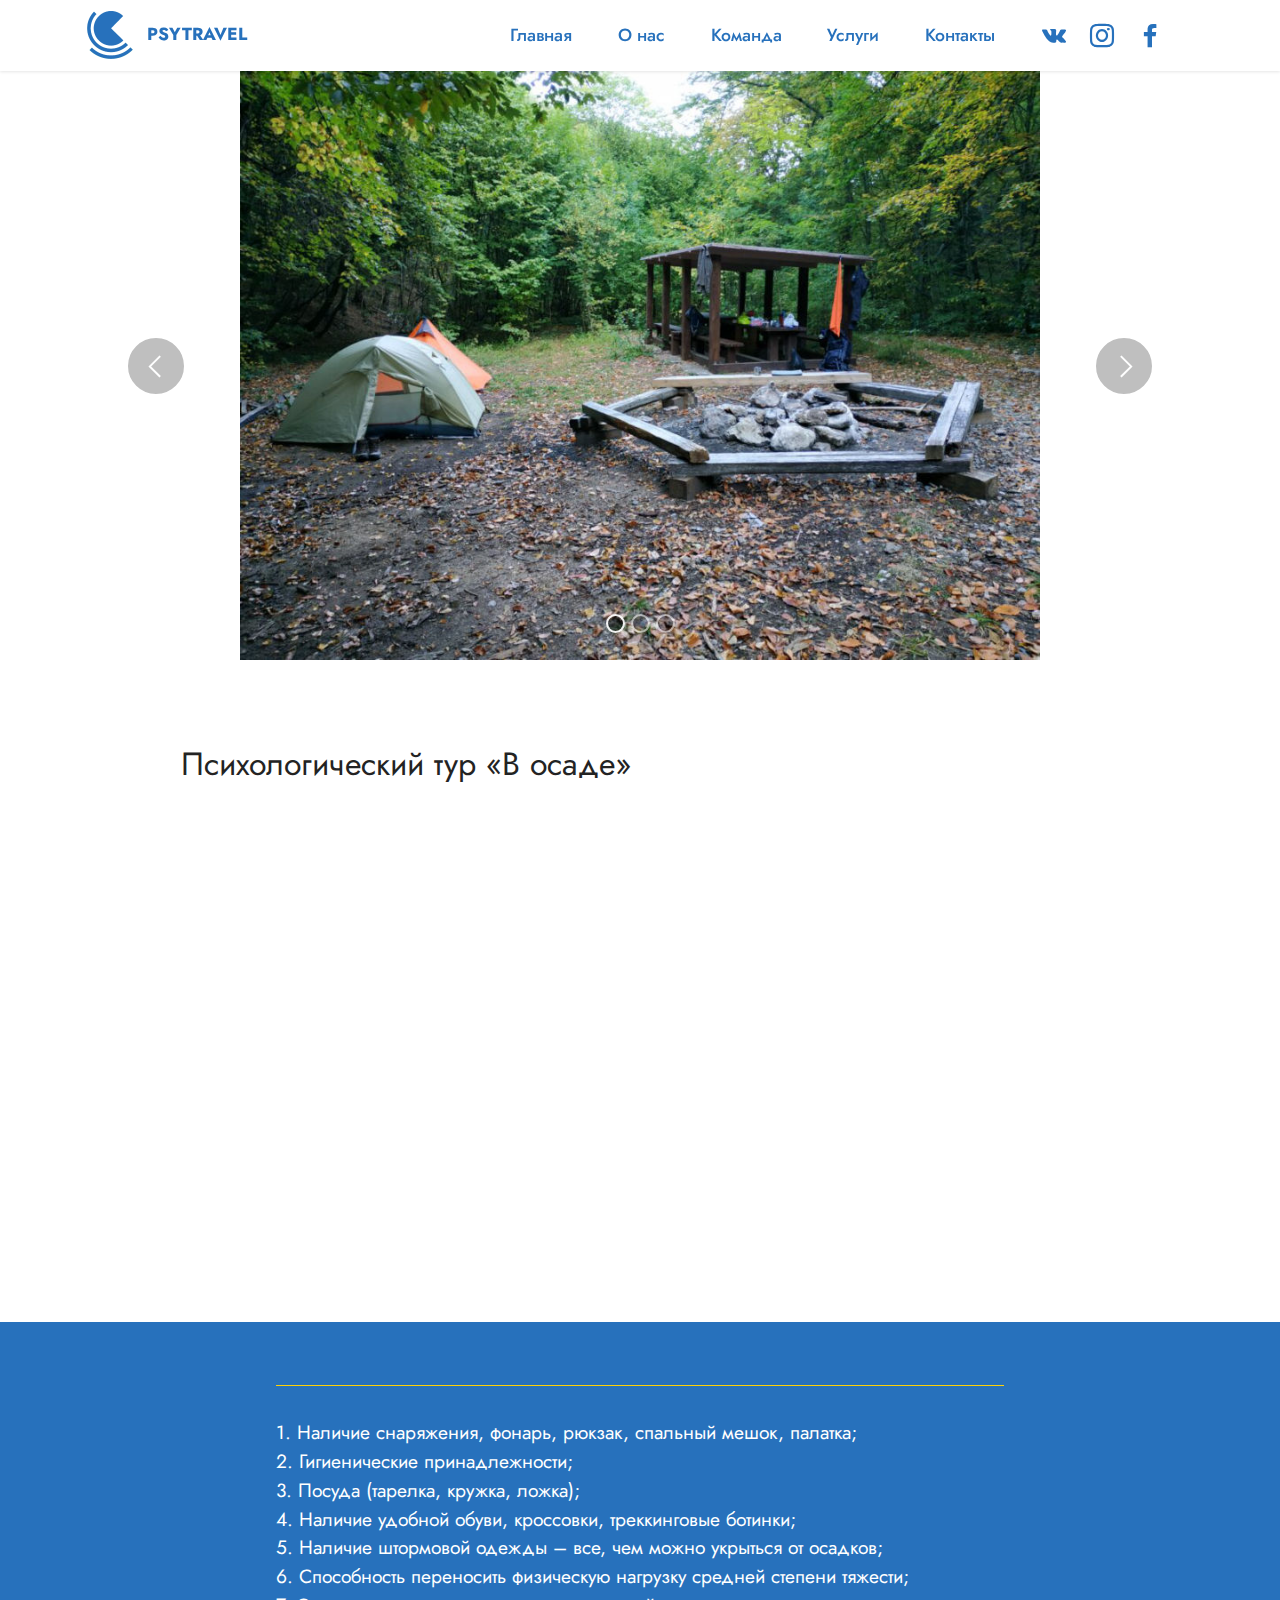
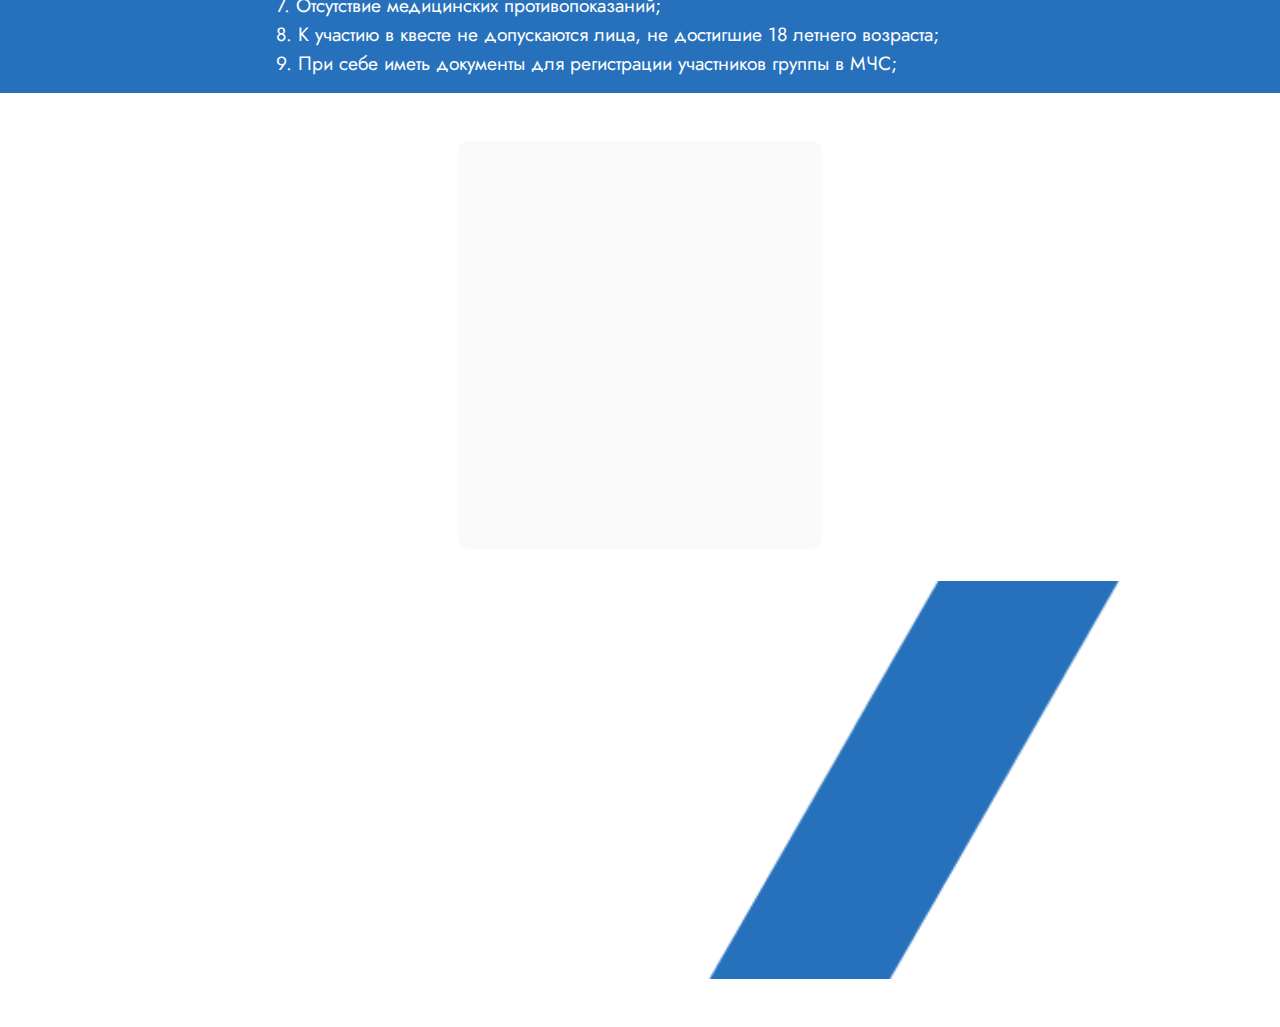
<file: v-osade.html>
<!DOCTYPE html>
<html  >
<head>
  <!-- Site made with Mobirise Website Builder v5.3.0, https://mobirise.com -->
  <meta charset="UTF-8">
  <meta http-equiv="X-UA-Compatible" content="IE=edge">
  <meta name="generator" content="Mobirise v5.3.0, mobirise.com">
  <meta name="viewport" content="width=device-width, initial-scale=1, minimum-scale=1">
  <link rel="shortcut icon" href="assets/images/psihologiya.org-blue-96x96.png" type="image/x-icon">
  <meta name="description" content="Партизанский отряд попал в окружение. На помощь отряду Центр отправляет группу подкрепления.">
  
  
  <title>Психологический тур «В осаде»</title>
  <link rel="stylesheet" href="assets/web/assets/mobirise-icons2/mobirise2.css">
  <link rel="stylesheet" href="assets/tether/tether.min.css">
  <link rel="stylesheet" href="assets/bootstrap/css/bootstrap.min.css">
  <link rel="stylesheet" href="assets/bootstrap/css/bootstrap-grid.min.css">
  <link rel="stylesheet" href="assets/bootstrap/css/bootstrap-reboot.min.css">
  <link rel="stylesheet" href="assets/animatecss/animate.css">
  <link rel="stylesheet" href="assets/dropdown/css/style.css">
  <link rel="stylesheet" href="assets/formstyler/jquery.formstyler.css">
  <link rel="stylesheet" href="assets/formstyler/jquery.formstyler.theme.css">
  <link rel="stylesheet" href="assets/datepicker/jquery.datetimepicker.min.css">
  <link rel="stylesheet" href="assets/socicon/css/styles.css">
  <link rel="stylesheet" href="assets/theme/css/style.css">
  <link rel="preload" as="style" href="assets/mobirise/css/mbr-additional.css"><link rel="stylesheet" href="assets/mobirise/css/mbr-additional.css" type="text/css">
  
  
  
  
</head>
<body>
  
  <section class="menu menu2 cid-sxb3VYQJy0" once="menu" id="menu2-x">
    
    <nav class="navbar navbar-dropdown navbar-fixed-top navbar-expand-lg">
        <div class="container">
            <div class="navbar-brand">
                <span class="navbar-logo">
                    <a href="index.html">
                        <img src="assets/images/psihologiya.org-blue-96x96.png" alt="PSYTRAVEL" style="height: 3rem;">
                    </a>
                </span>
                <span class="navbar-caption-wrap"><a class="navbar-caption text-info text-primary display-4" href="index.html">PSYTRAVEL</a></span>
            </div>
            <button class="navbar-toggler" type="button" data-toggle="collapse" data-target="#navbarSupportedContent" aria-controls="navbarNavAltMarkup" aria-expanded="false" aria-label="Toggle navigation">
                <div class="hamburger">
                    <span></span>
                    <span></span>
                    <span></span>
                    <span></span>
                </div>
            </button>
            <div class="collapse navbar-collapse" id="navbarSupportedContent">
                <ul class="navbar-nav nav-dropdown nav-right" data-app-modern-menu="true"><li class="nav-item"><a class="nav-link link text-info text-primary display-4" href="index.html">Главная</a></li>
                    <li class="nav-item"><a class="nav-link link text-info text-primary display-4" href="index.html#image2-h">
                            О нас</a></li><li class="nav-item"><a class="nav-link link text-info text-primary display-4" href="index.html#team1-s">
                            Команда</a></li><li class="nav-item"><a class="nav-link link text-info text-primary display-4" href="index.html#features7-u">
                            Услуги</a></li>
                    <li class="nav-item"><a class="nav-link link text-info text-primary display-4" href="index.html#contacts3-10">Контакты</a>
                    </li></ul>
                <div class="icons-menu">
                    <a class="iconfont-wrapper" href="https://vk.com/psihologiya_org82" target="_blank">
                        <span class="p-2 mbr-iconfont socicon-vkontakte socicon" style="color: rgb(39, 113, 188); fill: rgb(39, 113, 188);"></span>
                    </a>
                    <a class="iconfont-wrapper" href="https://www.instagram.com/psihologiya_org" target="_blank">
                        <span class="p-2 mbr-iconfont socicon-instagram socicon" style="color: rgb(39, 113, 188); fill: rgb(39, 113, 188);"></span>
                    </a>
                    <a class="iconfont-wrapper" href="https://www.facebook.com/psihologiya.org/" target="_blank">
                        <span class="p-2 mbr-iconfont socicon-facebook socicon" style="color: rgb(39, 113, 188); fill: rgb(39, 113, 188);"></span>
                    </a>
                    
                </div>
                
            </div>
        </div>
    </nav>
</section>

<section class="slider2 cid-sxbklBOg47" id="slider2-18">
    

    
    <div class="container">
        <div class="row justify-content-center">
            <div class="col-12 col-md-12">
                <div class="carousel slide carousel-fade" id="sxdlROop1Q" data-ride="carousel" data-interval="5000">
                    
                    <ol class="carousel-indicators">
                        <li data-slide-to="0" class="active" data-target="#sxdlROop1Q"></li>
                        <li data-slide-to="1" data-target="#sxdlROop1Q"></li>
                        <li data-slide-to="2" data-target="#sxdlROop1Q"></li>
                    </ol>
                    <div class="carousel-inner">
                        
                        <div class="carousel-item slider-image item active">
                            <div class="item-wrapper">
                                <img class="d-block w-100" src="assets/images/1-900x675.jpg">
                                
                            </div>
                        </div>
                        <div class="carousel-item slider-image item">
                            <div class="item-wrapper">
                                <img class="d-block w-100" src="assets/images/2-900x675.jpg">
                                
                            </div>
                        </div><div class="carousel-item slider-image item">
                            <div class="item-wrapper">
                                <img class="d-block w-100" src="assets/images/5-900x675.jpg">
                                
                            </div>
                        </div>
                    </div>
                    <a class="carousel-control carousel-control-prev" role="button" data-slide="prev" href="#sxdlROop1Q">
                        <span class="mobi-mbri mobi-mbri-arrow-prev" aria-hidden="true"></span>
                        <span class="sr-only">Previous</span>
                    </a>
                    <a class="carousel-control carousel-control-next" role="button" data-slide="next" href="#sxdlROop1Q">
                        <span class="mobi-mbri mobi-mbri-arrow-next" aria-hidden="true"></span>
                        <span class="sr-only">Next</span>
                    </a>
                </div>
            </div>
        </div>
    </div>
</section>

<section class="content5 cid-sxbk2jlxJH" id="content5-16">
    
    <div class="container">
        <div class="row justify-content-center">
            <div class="col-md-12 col-lg-10">
                
                <h4 class="mbr-section-subtitle mbr-fonts-style mb-4 display-5">Психологический тур «В осаде»
</h4>
                <p class="mbr-text mbr-fonts-style display-7">Тур совмещает в себе поход выходного дня, игровой квест и психологический тренинг. На всём пути игрового процесса участников сопровождает команда дипломированных психологов. Их задача погрузить участников в атмосферу принятия сложных решений, непростого выбора и ответственности за него.
<br>
<br>Тур идеально подходит для компании друзей, трудового коллектива. Рассчитан на группу от 6 до 10 человек, также возможно включение в группу индивидуальных туристов. Место проведения: Крым, Симферопольский район, Долгоруковская яйла. Цель квеста – регуляция взаимоотношений в малой группе, снижение очагов напряжения в коллективе, развитие коммуникативных навыков, рекреация – активный отдых. Длительность квеста 2 дня – 1 ночь. Квест проходит в труднодоступной части горного Крыма. Проживание в палатках, питание 3-х разовое, полевая кухня.
<br>
<br>В тур включена экскурсия по местам боевой партизанской славы Северного соединения Крымских партизан.</p>
            </div>
        </div>
    </div>
</section>

<section class="tabs content18 cid-sxbl13NIlS" id="tabs1-1a">

    

    
    <div class="container">
        
        <div class="row justify-content-center mt-4">
            <div class="col-12 col-md-8">
                <ul class="nav nav-tabs mb-4" role="tablist">
                    <li class="nav-item first mbr-fonts-style"><a class="nav-link mbr-fonts-style show active display-7" role="tab" data-toggle="tab" href="#tabs1-1a_tab0" aria-selected="true"><strong>Требования к участникам</strong></a></li>
                    <li class="nav-item"><a class="nav-link mbr-fonts-style active display-7" role="tab" data-toggle="tab" href="#tabs1-1a_tab1" aria-selected="true"><strong>Организация питания</strong></a></li>
                    <li class="nav-item"><a class="nav-link mbr-fonts-style active display-7" role="tab" data-toggle="tab" href="#tabs1-1a_tab2" aria-selected="true"><strong>Программа</strong></a></li>
                    <li class="nav-item"><a class="nav-link mbr-fonts-style active display-7" role="tab" data-toggle="tab" href="#tabs1-1a_tab3" aria-selected="true"><strong>Цена</strong></a></li>
                    
                    
                </ul>
                <div class="tab-content">
                    <div id="tab1" class="tab-pane in active" role="tabpanel">
                        <div class="row">
                            <div class="col-md-12">
                                <p class="mbr-text mbr-fonts-style display-7">1. Наличие снаряжения, фонарь, рюкзак, спальный мешок, палатка;
<br>2. Гигиенические принадлежности;
<br>3. Посуда (тарелка, кружка, ложка);
<br>4. Наличие удобной обуви, кроссовки, треккинговые ботинки;
<br>5. Наличие штормовой одежды – все, чем можно укрыться от осадков;
<br>6. Способность переносить физическую нагрузку средней степени тяжести;
<br>7. Отсутствие медицинских противопоказаний;
<br>8. К участию в квесте не допускаются лица, не достигшие 18 летнего возраста;
<br>9. При себе иметь документы для регистрации участников группы в МЧС;</p>
                            </div>
                        </div>
                    </div>
                    <div id="tab2" class="tab-pane" role="tabpanel">
                        <div class="row">
                            <div class="col-md-12">
                                <p class="mbr-text mbr-fonts-style display-7">Так как тур проходит в горно-лесной зоне, доставка продуктов ограничена трудной доступностью места проведения квеста. Мы можем предложить вам лишь одно меню – полевая кухня! Мы учли в рационе питания необходимые нормы жиров, белков и углеводов для человека физическая активность которого выше обычной.
<br>
<br>Рацион питания:
<br>
<br>Каша гречневая;
<br>Консервированная говядина тушеная;
<br>Салат из сезонных овощей заправленный растительным маслом;
<br>Каша овсяная на молоке (сгущенное молоко) заправленная сухофруктами и орехами;
<br>Мясо курицы тушеное с овощами;
<br>Макароны;
<br>Икра из кабачков (баклажанов) консервированная;
<br>Колбаса варёная (ветчина консервированная);
<br>Хлеб белый, хлеб серый;
<br>Сыр плавленый;
<br>Печенье;
<br>Шоколад;
<br>Чай из Крымских трав;
<br>Если у вас есть аллергия на какой либо из указанных в рационе продуктов, или вы не употребляете в пищу мясные продукты, просим учесть этот момент при формировании заявки. Просто напишите об том в форме заявки, пункт уточнения.</p>
                            </div>
                        </div>
                    </div>
                    <div id="tab3" class="tab-pane" role="tabpanel">
                        <div class="row">
                            <div class="col-md-12">
                                <p class="mbr-text mbr-fonts-style display-7">День первый.
<br>
<br>12.00 Доставка участников к началу маршрута – Буковый кордон;
<br>Знакомство с проводником, правилами нахождения в лесу, правилами ТБ, правилами игрового квеста, распределение ролей;
<br>13.00 Начало пешеходной части маршрута. Экскурсия по местам боевой партизанской славы Северного соединения Крымских Партизан;
<br>14.00 Привал. Обед сух пай;
<br>17.00 Конечная точка пешеходного маршрута, ТС Партизанская поляна;
<br>Размещение участников в обустроенном лагере, отдых;
<br>18.00 Ужин;
<br>19.00 Тренинг “Сложный выбор”
<br>21.00 Свободное время;
<br>22.00 Отбой;
<br>День второй.
<br>
<br>07.00 Подъём;
<br>08.00 Завтрак;
<br>09.00 Задание игрового квеста;
<br>12.00 Обед;
<br>13.00 Тренинг “Взрыв”;
<br>14.00 Пеший выход в место окончания тура Курган Славы;
<br> 16.30 Завершение пешеходного маршрута;
<br>17. 30 Трансфер в г. Симферополь;</p>
                            </div>
                        </div>
                    </div>
                    <div id="tab4" class="tab-pane" role="tabpanel">
                        <div class="row">
                            <div class="col-md-12">
                                <p class="mbr-text mbr-fonts-style display-7">2 дня 1 ночь;
<br>3-х разовое питание;
<br>Проживание в палатках;
<br>Сопровождение психологов;
<br>Трансфер;<br><br>Стоимость тура 7000 RUB с одного человека<br></p>
                            </div>
                        </div>
                    </div>
                    
                    
                </div>
            </div>
        </div>
    </div>
</section>

<section class="form7 cid-sxbkm9jVsY" id="form7-19">
    
    
    <div class="container">
        
        <div class="row justify-content-center mt-4">
            <div class="col-lg-8 mx-auto mbr-form" data-form-type="formoid">
                <form action="https://mobirise.eu/" method="POST" class="mbr-form form-with-styler mx-auto" data-form-title="Form Name"><input type="hidden" name="email" data-form-email="true" value="7Edx4CKnGX2nME7eW9RuEfYUUJ9M8nl7+P6OJiFOMvRNILdxc7Lk/UeMgMFbAJThU29fUW7ePHMPHmdByppFFG4OIKjZM6/MjqQy82tYWEJZb7OfJM9jNkiimdwPg1V9">
                    <p class="mbr-text mbr-fonts-style align-center mb-4 display-7"><strong>
                        Записаться на тур</strong></p>
                    <div class="row">
                        <div hidden="hidden" data-form-alert="" class="alert alert-success col-12">Отправлено!</div>
                        <div hidden="hidden" data-form-alert-danger="" class="alert alert-danger col-12">Oops...! some
                            problem!</div>
                    </div>
                    <div class="dragArea row">
                        <div class="col-lg-12 col-md-12 col-sm-12 form-group" data-for="name">
                            <input type="text" name="name" placeholder="Ф.И.О." data-form-field="name" class="form-control" value="" id="name-form7-19">
                        </div>
                        <div class="col-lg-12 col-md-12 col-sm-12 form-group" data-for="email">
                            <input type="email" name="email" placeholder="Email" data-form-field="email" class="form-control" value="" id="email-form7-19">
                        </div>
                        <div data-for="phone" class="col-lg-12 col-md-12 col-sm-12 form-group">
                            <input type="tel" name="phone" placeholder="Номер телефона" data-form-field="phone" class="form-control" value="" id="phone-form7-19">
                        </div>
                        <div class="col-auto mbr-section-btn align-center"><button type="submit" class="btn btn-primary display-4">Отправить</button></div>
                    </div>
                </form>
            </div>
        </div>
    </div>
</section>

<section class="footer4 cid-sxde7uxQ8U" once="footers" id="footer4-1b">

    
    
    <div class="container">
        <div class="row mbr-white">
            <div class="col-6 col-lg-3">
                <div class="media-wrap col-md-8 col-12">
                    <a href="index.html">
                        <img src="assets/images/psihologiya.org-blue-337x337.png" alt="PSYTRAVEL">
                    </a>
                </div>
            </div>
            <div class="col-12 col-md-6 col-lg-3">
                <h5 class="mbr-section-subtitle mbr-fonts-style mb-2 display-7">
                    <strong>О нас</strong></h5>
                <p class="mbr-text mbr-fonts-style mb-4 display-4">Мы – команда творческих людей с солнечного полуострова Крым. Каждый из нас имеет большой опыт работы в сфере психологии.</p>
                <h5 class="mbr-section-subtitle mbr-fonts-style mb-3 display-7">
                    <strong>Связь с нами</strong></h5>
                <div class="social-row display-7">
                    <div class="soc-item">
                        <a href="https://vk.com/psihologiya_org82" target="_blank">
                            <span class="mbr-iconfont socicon-vkontakte socicon" style="color: rgb(39, 113, 188); fill: rgb(39, 113, 188);"></span>
                        </a>
                    </div>
                    <div class="soc-item">
                        <a href="https://www.facebook.com/psihologiya.org" target="_blank">
                            <span class="mbr-iconfont socicon-facebook socicon" style="color: rgb(0, 58, 255); fill: rgb(0, 58, 255);"></span>
                        </a>
                    </div>
                    <div class="soc-item">
                        <a href="https://www.instagram.com/psihologiya_org" target="_blank">
                            <span class="mbr-iconfont socicon-instagram socicon" style="color: rgb(255, 63, 221); fill: rgb(255, 63, 221);"></span>
                        </a>
                    </div>
                    
                </div>
            </div>
            <div class="col-12 col-md-6 col-lg-3">
                <h5 class="mbr-section-subtitle mbr-fonts-style mb-2 display-7">
                    <strong>Услуги</strong></h5>
                <ul class="list mbr-fonts-style display-4">
                    <li class="mbr-text item-wrap"><span style="font-size: 1.1rem;"><a href="pilot.html" class="text-black">Пилот</a><br><a href="v-osade.html" class="text-black">В осаде</a></span><br></li>
                </ul>
            </div>
            <div class="col-12 col-md-6 col-lg-3">
                <h5 class="mbr-section-subtitle mbr-fonts-style mb-2 display-7">
                    <strong>Наши партнёры</strong></h5>
                <ul class="list mbr-fonts-style display-4">
                    <li class="mbr-text item-wrap"><span style="font-size: 1.1rem;"><a href="https://vk.com/blackmediaads" class="text-black" target="_blank">Black Media ADS</a><br><a href="https://sberbank.ru" class="text-black" target="_blank">СБЕР Банк</a><br><a href="https://russia-bank.ru" class="text-black" target="_blank">Банк Россия</a><br><a href="https://rncb.ru" class="text-black" target="_blank">Банк РНКБ</a></span></li>
                </ul>
            </div>
            
        </div>
    </div>
</section><section style="background-color: #fff; font-family: -apple-system, BlinkMacSystemFont, 'Segoe UI', 'Roboto', 'Helvetica Neue', Arial, sans-serif; color:#aaa; font-size:12px; padding: 0; align-items: center; display: flex;"><a href="https://mobirise.site/t" style="flex: 1 1; height: 3rem; padding-left: 1rem;"></a><p style="flex: 0 0 auto; margin:0; padding-right:1rem;">Created with Mobirise - <a href="https://mobirise.site/l" style="color:#aaa;">See it</a></p></section><script src="assets/web/assets/jquery/jquery.min.js"></script>  <script src="assets/popper/popper.min.js"></script>  <script src="assets/tether/tether.min.js"></script>  <script src="assets/bootstrap/js/bootstrap.min.js"></script>  <script src="assets/smoothscroll/smooth-scroll.js"></script>  <script src="assets/viewportchecker/jquery.viewportchecker.js"></script>  <script src="assets/dropdown/js/nav-dropdown.js"></script>  <script src="assets/dropdown/js/navbar-dropdown.js"></script>  <script src="assets/touchswipe/jquery.touch-swipe.min.js"></script>  <script src="assets/mbr-tabs/mbr-tabs.js"></script>  <script src="assets/formstyler/jquery.formstyler.js"></script>  <script src="assets/formstyler/jquery.formstyler.min.js"></script>  <script src="assets/datepicker/jquery.datetimepicker.full.js"></script>  <script src="assets/theme/js/script.js"></script>  <script src="assets/formoid/formoid.min.js"></script>  
  
  
 <div id="scrollToTop" class="scrollToTop mbr-arrow-up"><a style="text-align: center;"><i class="mbr-arrow-up-icon mbr-arrow-up-icon-cm cm-icon cm-icon-smallarrow-up"></i></a></div>
    <input name="animation" type="hidden">
  </body>
</html>
</file>
<file: assets/web/assets/mobirise-icons2/mobirise2.css>
@font-face {
  font-family: 'Moririse2';
  font-display: swap;
  src:  url('mobirise2.eot?f2bix4');
  src:  url('mobirise2.eot?f2bix4#iefix') format('embedded-opentype'),
    url('mobirise2.ttf?f2bix4') format('truetype'),
    url('mobirise2.woff?f2bix4') format('woff'),
    url('mobirise2.svg?f2bix4#mobirise2') format('svg');
  font-weight: normal;
  font-style: normal;
}

[class^="mobi-"], [class*=" mobi-"] {
  /* use !important to prevent issues with browser extensions that change fonts */
  font-family: 'Moririse2' !important;
  speak: none;
  font-style: normal;
  font-weight: normal;
  font-variant: normal;
  text-transform: none;
  line-height: 1;

  /* Better Font Rendering =========== */
  -webkit-font-smoothing: antialiased;
  -moz-osx-font-smoothing: grayscale;
}

.mobi-mbri-add-submenu:before {
  content: "\e900";
}
.mobi-mbri-alert:before {
  content: "\e901";
}
.mobi-mbri-align-center:before {
  content: "\e902";
}
.mobi-mbri-align-justify:before {
  content: "\e903";
}
.mobi-mbri-align-left:before {
  content: "\e904";
}
.mobi-mbri-align-right:before {
  content: "\e905";
}
.mobi-mbri-android:before {
  content: "\e906";
}
.mobi-mbri-apple:before {
  content: "\e907";
}
.mobi-mbri-arrow-down:before {
  content: "\e908";
}
.mobi-mbri-arrow-next:before {
  content: "\e909";
}
.mobi-mbri-arrow-prev:before {
  content: "\e90a";
}
.mobi-mbri-arrow-up:before {
  content: "\e90b";
}
.mobi-mbri-bold:before {
  content: "\e90c";
}
.mobi-mbri-bookmark:before {
  content: "\e90d";
}
.mobi-mbri-bootstrap:before {
  content: "\e90e";
}
.mobi-mbri-briefcase:before {
  content: "\e90f";
}
.mobi-mbri-browse:before {
  content: "\e910";
}
.mobi-mbri-bulleted-list:before {
  content: "\e911";
}
.mobi-mbri-calendar:before {
  content: "\e912";
}
.mobi-mbri-camera:before {
  content: "\e913";
}
.mobi-mbri-cart-add:before {
  content: "\e914";
}
.mobi-mbri-cart-full:before {
  content: "\e915";
}
.mobi-mbri-cash:before {
  content: "\e916";
}
.mobi-mbri-change-style:before {
  content: "\e917";
}
.mobi-mbri-chat:before {
  content: "\e918";
}
.mobi-mbri-clock:before {
  content: "\e919";
}
.mobi-mbri-close:before {
  content: "\e91a";
}
.mobi-mbri-cloud:before {
  content: "\e91b";
}
.mobi-mbri-code:before {
  content: "\e91c";
}
.mobi-mbri-contact-form:before {
  content: "\e91d";
}
.mobi-mbri-credit-card:before {
  content: "\e91e";
}
.mobi-mbri-cursor-click:before {
  content: "\e91f";
}
.mobi-mbri-cust-feedback:before {
  content: "\e920";
}
.mobi-mbri-database:before {
  content: "\e921";
}
.mobi-mbri-delivery:before {
  content: "\e922";
}
.mobi-mbri-desktop:before {
  content: "\e923";
}
.mobi-mbri-devices:before {
  content: "\e924";
}
.mobi-mbri-down:before {
  content: "\e925";
}
.mobi-mbri-download-2:before {
  content: "\e926";
}
.mobi-mbri-download:before {
  content: "\e927";
}
.mobi-mbri-drag-n-drop-2:before {
  content: "\e928";
}
.mobi-mbri-drag-n-drop:before {
  content: "\e929";
}
.mobi-mbri-edit-2:before {
  content: "\e92a";
}
.mobi-mbri-edit:before {
  content: "\e92b";
}
.mobi-mbri-error:before {
  content: "\e92c";
}
.mobi-mbri-extension:before {
  content: "\e92d";
}
.mobi-mbri-features:before {
  content: "\e92e";
}
.mobi-mbri-file:before {
  content: "\e92f";
}
.mobi-mbri-flag:before {
  content: "\e930";
}
.mobi-mbri-folder:before {
  content: "\e931";
}
.mobi-mbri-gift:before {
  content: "\e932";
}
.mobi-mbri-github:before {
  content: "\e933";
}
.mobi-mbri-globe-2:before {
  content: "\e934";
}
.mobi-mbri-globe:before {
  content: "\e935";
}
.mobi-mbri-growing-chart:before {
  content: "\e936";
}
.mobi-mbri-hearth:before {
  content: "\e937";
}
.mobi-mbri-help:before {
  content: "\e938";
}
.mobi-mbri-home:before {
  content: "\e939";
}
.mobi-mbri-hot-cup:before {
  content: "\e93a";
}
.mobi-mbri-idea:before {
  content: "\e93b";
}
.mobi-mbri-image-gallery:before {
  content: "\e93c";
}
.mobi-mbri-image-slider:before {
  content: "\e93d";
}
.mobi-mbri-info:before {
  content: "\e93e";
}
.mobi-mbri-italic:before {
  content: "\e93f";
}
.mobi-mbri-key:before {
  content: "\e940";
}
.mobi-mbri-laptop:before {
  content: "\e941";
}
.mobi-mbri-layers:before {
  content: "\e942";
}
.mobi-mbri-left-right:before {
  content: "\e943";
}
.mobi-mbri-left:before {
  content: "\e944";
}
.mobi-mbri-letter:before {
  content: "\e945";
}
.mobi-mbri-like:before {
  content: "\e946";
}
.mobi-mbri-link:before {
  content: "\e947";
}
.mobi-mbri-lock:before {
  content: "\e948";
}
.mobi-mbri-login:before {
  content: "\e949";
}
.mobi-mbri-logout:before {
  content: "\e94a";
}
.mobi-mbri-magic-stick:before {
  content: "\e94b";
}
.mobi-mbri-map-pin:before {
  content: "\e94c";
}
.mobi-mbri-menu:before {
  content: "\e94d";
}
.mobi-mbri-mobile-2:before {
  content: "\e94e";
}
.mobi-mbri-mobile-horizontal:before {
  content: "\e94f";
}
.mobi-mbri-mobile:before {
  content: "\e950";
}
.mobi-mbri-mobirise:before {
  content: "\e951";
}
.mobi-mbri-more-horizontal:before {
  content: "\e952";
}
.mobi-mbri-more-vertical:before {
  content: "\e953";
}
.mobi-mbri-music:before {
  content: "\e954";
}
.mobi-mbri-new-file:before {
  content: "\e955";
}
.mobi-mbri-numbered-list:before {
  content: "\e956";
}
.mobi-mbri-opened-folder:before {
  content: "\e957";
}
.mobi-mbri-pages:before {
  content: "\e958";
}
.mobi-mbri-paper-plane:before {
  content: "\e959";
}
.mobi-mbri-paperclip:before {
  content: "\e95a";
}
.mobi-mbri-phone:before {
  content: "\e95b";
}
.mobi-mbri-photo:before {
  content: "\e95c";
}
.mobi-mbri-photos:before {
  content: "\e95d";
}
.mobi-mbri-pin:before {
  content: "\e95e";
}
.mobi-mbri-play:before {
  content: "\e95f";
}
.mobi-mbri-plus:before {
  content: "\e960";
}
.mobi-mbri-preview:before {
  content: "\e961";
}
.mobi-mbri-print:before {
  content: "\e962";
}
.mobi-mbri-protect:before {
  content: "\e963";
}
.mobi-mbri-question:before {
  content: "\e964";
}
.mobi-mbri-quote-left:before {
  content: "\e965";
}
.mobi-mbri-quote-right:before {
  content: "\e966";
}
.mobi-mbri-redo:before {
  content: "\e967";
}
.mobi-mbri-refresh:before {
  content: "\e968";
}
.mobi-mbri-responsive-2:before {
  content: "\e969";
}
.mobi-mbri-responsive:before {
  content: "\e96a";
}
.mobi-mbri-right:before {
  content: "\e96b";
}
.mobi-mbri-rocket:before {
  content: "\e96c";
}
.mobi-mbri-sad-face:before {
  content: "\e96d";
}
.mobi-mbri-sale:before {
  content: "\e96e";
}
.mobi-mbri-save:before {
  content: "\e96f";
}
.mobi-mbri-search:before {
  content: "\e970";
}
.mobi-mbri-setting-2:before {
  content: "\e971";
}
.mobi-mbri-setting-3:before {
  content: "\e972";
}
.mobi-mbri-setting:before {
  content: "\e973";
}
.mobi-mbri-share:before {
  content: "\e974";
}
.mobi-mbri-shopping-bag:before {
  content: "\e975";
}
.mobi-mbri-shopping-basket:before {
  content: "\e976";
}
.mobi-mbri-shopping-cart:before {
  content: "\e977";
}
.mobi-mbri-sites:before {
  content: "\e978";
}
.mobi-mbri-smile-face:before {
  content: "\e979";
}
.mobi-mbri-speed:before {
  content: "\e97a";
}
.mobi-mbri-star:before {
  content: "\e97b";
}
.mobi-mbri-success:before {
  content: "\e97c";
}
.mobi-mbri-sun:before {
  content: "\e97d";
}
.mobi-mbri-sun2:before {
  content: "\e97e";
}
.mobi-mbri-tablet-vertical:before {
  content: "\e97f";
}
.mobi-mbri-tablet:before {
  content: "\e980";
}
.mobi-mbri-target:before {
  content: "\e981";
}
.mobi-mbri-timer:before {
  content: "\e982";
}
.mobi-mbri-to-ftp:before {
  content: "\e983";
}
.mobi-mbri-to-local-drive:before {
  content: "\e984";
}
.mobi-mbri-touch-swipe:before {
  content: "\e985";
}
.mobi-mbri-touch:before {
  content: "\e986";
}
.mobi-mbri-trash:before {
  content: "\e987";
}
.mobi-mbri-underline:before {
  content: "\e988";
}
.mobi-mbri-undo:before {
  content: "\e989";
}
.mobi-mbri-unlink:before {
  content: "\e98a";
}
.mobi-mbri-unlock:before {
  content: "\e98b";
}
.mobi-mbri-up-down:before {
  content: "\e98c";
}
.mobi-mbri-up:before {
  content: "\e98d";
}
.mobi-mbri-update:before {
  content: "\e98e";
}
.mobi-mbri-upload-2:before {
  content: "\e98f";
}
.mobi-mbri-upload:before {
  content: "\e990";
}
.mobi-mbri-user-2:before {
  content: "\e991";
}
.mobi-mbri-user:before {
  content: "\e992";
}
.mobi-mbri-users:before {
  content: "\e993";
}
.mobi-mbri-video-play:before {
  content: "\e994";
}
.mobi-mbri-video:before {
  content: "\e995";
}
.mobi-mbri-watch:before {
  content: "\e996";
}
.mobi-mbri-website-theme-2:before {
  content: "\e997";
}
.mobi-mbri-website-theme:before {
  content: "\e998";
}
.mobi-mbri-wifi:before {
  content: "\e999";
}
.mobi-mbri-windows:before {
  content: "\e99a";
}
.mobi-mbri-zoom-in:before {
  content: "\e99b";
}
.mobi-mbri-zoom-out:before {
  content: "\e99c";
}
</file>
<file: assets/dropdown/css/style.css>
.navbar-dropdown {
  left: 0;
  padding: 0;
  position: absolute;
  right: 0;
  top: 0;
  transition: all 0.45s ease;
  z-index: 1030;
  background: #282828; }
  .navbar-dropdown .navbar-logo {
    margin-right: 0.8rem;
    transition: margin 0.3s ease-in-out;
    vertical-align: middle; }
    .navbar-dropdown .navbar-logo img {
      height: 3.125rem;
      transition: all 0.3s ease-in-out; }
    .navbar-dropdown .navbar-logo.mbr-iconfont {
      font-size: 3.125rem;
      line-height: 3.125rem; }
  .navbar-dropdown .navbar-caption {
    font-weight: 700;
    white-space: normal;
    vertical-align: -4px;
    line-height: 3.125rem !important; }
    .navbar-dropdown .navbar-caption, .navbar-dropdown .navbar-caption:hover {
      color: inherit;
      text-decoration: none; }
  .navbar-dropdown .mbr-iconfont + .navbar-caption {
    vertical-align: -1px; }
  .navbar-dropdown.navbar-fixed-top {
    position: fixed; }
  .navbar-dropdown .navbar-brand span {
    vertical-align: -4px; }
  .navbar-dropdown.bg-color.transparent {
    background: none; }
  .navbar-dropdown.navbar-short .navbar-brand {
    padding: 0.625rem 0; }
    .navbar-dropdown.navbar-short .navbar-brand span {
      vertical-align: -1px; }
  .navbar-dropdown.navbar-short .navbar-caption {
    line-height: 2.375rem !important;
    vertical-align: -2px; }
  .navbar-dropdown.navbar-short .navbar-logo {
    margin-right: 0.5rem; }
    .navbar-dropdown.navbar-short .navbar-logo img {
      height: 2.375rem; }
    .navbar-dropdown.navbar-short .navbar-logo.mbr-iconfont {
      font-size: 2.375rem;
      line-height: 2.375rem; }
  .navbar-dropdown.navbar-short .mbr-table-cell {
    height: 3.625rem; }
  .navbar-dropdown .navbar-close {
    left: 0.6875rem;
    position: fixed;
    top: 0.75rem;
    z-index: 1000; }
  .navbar-dropdown .hamburger-icon {
    content: "";
    display: inline-block;
    vertical-align: middle;
    width: 16px;
    -webkit-box-shadow: 0 -6px 0 1px #282828,0 0 0 1px #282828,0 6px 0 1px #282828;
    -moz-box-shadow: 0 -6px 0 1px #282828,0 0 0 1px #282828,0 6px 0 1px #282828;
    box-shadow: 0 -6px 0 1px #282828,0 0 0 1px #282828,0 6px 0 1px #282828; }

.dropdown-menu .dropdown-toggle[data-toggle="dropdown-submenu"]::after {
  border-bottom: 0.35em solid transparent;
  border-left: 0.35em solid;
  border-right: 0;
  border-top: 0.35em solid transparent;
  margin-left: 0.3rem; }

.dropdown-menu .dropdown-item:focus {
  outline: 0; }

.nav-dropdown {
  font-size: 0.75rem;
  font-weight: 500;
  height: auto !important; }
  .nav-dropdown .nav-btn {
    padding-left: 1rem; }
  .nav-dropdown .link {
    margin: .667em 1.667em;
    font-weight: 500;
    padding: 0;
    transition: color .2s ease-in-out; }
    .nav-dropdown .link.dropdown-toggle {
      margin-right: 2.583em; }
      .nav-dropdown .link.dropdown-toggle::after {
        margin-left: .25rem;
        border-top: 0.35em solid;
        border-right: 0.35em solid transparent;
        border-left: 0.35em solid transparent;
        border-bottom: 0; }
      .nav-dropdown .link.dropdown-toggle[aria-expanded="true"] {
        margin: 0;
        padding: 0.667em 3.263em  0.667em 1.667em; }
  .nav-dropdown .link::after,
  .nav-dropdown .dropdown-item::after {
    color: inherit; }
  .nav-dropdown .btn {
    font-size: 0.75rem;
    font-weight: 700;
    letter-spacing: 0;
    margin-bottom: 0;
    padding-left: 1.25rem;
    padding-right: 1.25rem; }
  .nav-dropdown .dropdown-menu {
    border-radius: 0;
    border: 0;
    left: 0;
    margin: 0;
    padding-bottom: 1.25rem;
    padding-top: 1.25rem;
    position: relative; }
  .nav-dropdown .dropdown-submenu {
    margin-left: 0.125rem;
    top: 0; }
  .nav-dropdown .dropdown-item {
    font-weight: 500;
    line-height: 2;
    padding: 0.3846em 4.615em 0.3846em 1.5385em;
    position: relative;
    transition: color .2s ease-in-out, background-color .2s ease-in-out; }
    .nav-dropdown .dropdown-item::after {
      margin-top: -0.3077em;
      position: absolute;
      right: 1.1538em;
      top: 50%; }
    .nav-dropdown .dropdown-item:focus, .nav-dropdown .dropdown-item:hover {
      background: none; }

@media (max-width: 767px) {
  .nav-dropdown.navbar-toggleable-sm {
    bottom: 0;
    display: none;
    left: 0;
    overflow-x: hidden;
    position: fixed;
    top: 0;
    transform: translateX(-100%);
    -ms-transform: translateX(-100%);
    -webkit-transform: translateX(-100%);
    width: 18.75rem;
    z-index: 999; } }
.nav-dropdown.navbar-toggleable-xl {
  bottom: 0;
  display: none;
  left: 0;
  overflow-x: hidden;
  position: fixed;
  top: 0;
  transform: translateX(-100%);
  -ms-transform: translateX(-100%);
  -webkit-transform: translateX(-100%);
  width: 18.75rem;
  z-index: 999; }

.nav-dropdown-sm {
  display: block !important;
  overflow-x: hidden;
  overflow: auto;
  padding-top: 3.875rem; }
  .nav-dropdown-sm::after {
    content: "";
    display: block;
    height: 3rem;
    width: 100%; }
  .nav-dropdown-sm.collapse.in ~ .navbar-close {
    display: block !important; }
  .nav-dropdown-sm.collapsing, .nav-dropdown-sm.collapse.in {
    transform: translateX(0);
    -ms-transform: translateX(0);
    -webkit-transform: translateX(0);
    transition: all 0.25s ease-out;
    -webkit-transition: all 0.25s ease-out;
    background: #282828; }
  .nav-dropdown-sm.collapsing[aria-expanded="false"] {
    transform: translateX(-100%);
    -ms-transform: translateX(-100%);
    -webkit-transform: translateX(-100%); }
  .nav-dropdown-sm .nav-item {
    display: block;
    margin-left: 0 !important;
    padding-left: 0; }
  .nav-dropdown-sm .link,
  .nav-dropdown-sm .dropdown-item {
    border-top: 1px dotted rgba(255, 255, 255, 0.1);
    font-size: 0.8125rem;
    line-height: 1.6;
    margin: 0 !important;
    padding: 0.875rem 2.4rem 0.875rem 1.5625rem !important;
    position: relative;
    white-space: normal; }
    .nav-dropdown-sm .link:focus, .nav-dropdown-sm .link:hover,
    .nav-dropdown-sm .dropdown-item:focus,
    .nav-dropdown-sm .dropdown-item:hover {
      background: rgba(0, 0, 0, 0.2) !important;
      color: #c0a375; }
  .nav-dropdown-sm .nav-btn {
    position: relative;
    padding: 1.5625rem 1.5625rem 0 1.5625rem; }
    .nav-dropdown-sm .nav-btn::before {
      border-top: 1px dotted rgba(255, 255, 255, 0.1);
      content: "";
      left: 0;
      position: absolute;
      top: 0;
      width: 100%; }
    .nav-dropdown-sm .nav-btn + .nav-btn {
      padding-top: 0.625rem; }
      .nav-dropdown-sm .nav-btn + .nav-btn::before {
        display: none; }
  .nav-dropdown-sm .btn {
    padding: 0.625rem 0; }
  .nav-dropdown-sm .dropdown-toggle[data-toggle="dropdown-submenu"]::after {
    margin-left: .25rem;
    border-top: 0.35em solid;
    border-right: 0.35em solid transparent;
    border-left: 0.35em solid transparent;
    border-bottom: 0; }
  .nav-dropdown-sm .dropdown-toggle[data-toggle="dropdown-submenu"][aria-expanded="true"]::after {
    border-top: 0;
    border-right: 0.35em solid transparent;
    border-left: 0.35em solid transparent;
    border-bottom: 0.35em solid; }
  .nav-dropdown-sm .dropdown-menu {
    margin: 0;
    padding: 0;
    position: relative;
    top: 0;
    left: 0;
    width: 100%;
    border: 0;
    float: none;
    border-radius: 0;
    background: none; }
  .nav-dropdown-sm .dropdown-submenu {
    left: 100%;
    margin-left: 0.125rem;
    margin-top: -1.25rem;
    top: 0; }

.navbar-toggleable-sm .nav-dropdown .dropdown-menu {
  position: absolute; }

.navbar-toggleable-sm .nav-dropdown .dropdown-submenu {
  left: 100%;
  margin-left: 0.125rem;
  margin-top: -1.25rem;
  top: 0; }

.navbar-toggleable-sm.opened .nav-dropdown .dropdown-menu {
  position: relative; }

.navbar-toggleable-sm.opened .nav-dropdown .dropdown-submenu {
  left: 0;
  margin-left: 00rem;
  margin-top: 0rem;
  top: 0; }

.is-builder .nav-dropdown.collapsing {
  transition: none !important; }

/*# sourceMappingURL=style.css.map */
</file>
<file: assets/socicon/css/styles.css>
@charset "UTF-8";

@font-face {
  font-family: 'Socicon';
  src:  url('../fonts/socicon.eot');
  src:  url('../fonts/socicon.eot?#iefix') format('embedded-opentype'),
    url('../fonts/socicon.woff2') format('woff2'),
    url('../fonts/socicon.ttf') format('truetype'),
    url('../fonts/socicon.woff') format('woff'),
    url('../fonts/socicon.svg#socicon') format('svg');
  font-weight: normal;
  font-style: normal;
  font-display: swap;
}

[data-icon]:before {
  font-family: "socicon" !important;
  content: attr(data-icon);
  font-style: normal !important;
  font-weight: normal !important;
  font-variant: normal !important;
  text-transform: none !important;
  speak: none;
  line-height: 1;
  -webkit-font-smoothing: antialiased;
  -moz-osx-font-smoothing: grayscale;
}

[class^="socicon-"], [class*=" socicon-"] {
  /* use !important to prevent issues with browser extensions that change fonts */
  font-family: 'Socicon' !important;
  speak: none;
  font-style: normal;
  font-weight: normal;
  font-variant: normal;
  text-transform: none;
  line-height: 1;

  /* Better Font Rendering =========== */
  -webkit-font-smoothing: antialiased;
  -moz-osx-font-smoothing: grayscale;
}

.socicon-eitaa:before {
  content: "\e97c";
}
.socicon-soroush:before {
  content: "\e97d";
}
.socicon-bale:before {
  content: "\e97e";
}
.socicon-zazzle:before {
  content: "\e97b";
}
.socicon-society6:before {
  content: "\e97a";
}
.socicon-redbubble:before {
  content: "\e979";
}
.socicon-avvo:before {
  content: "\e978";
}
.socicon-stitcher:before {
  content: "\e977";
}
.socicon-googlehangouts:before {
  content: "\e974";
}
.socicon-dlive:before {
  content: "\e975";
}
.socicon-vsco:before {
  content: "\e976";
}
.socicon-flipboard:before {
  content: "\e973";
}
.socicon-ubuntu:before {
  content: "\e958";
}
.socicon-artstation:before {
  content: "\e959";
}
.socicon-invision:before {
  content: "\e95a";
}
.socicon-torial:before {
  content: "\e95b";
}
.socicon-collectorz:before {
  content: "\e95c";
}
.socicon-seenthis:before {
  content: "\e95d";
}
.socicon-googleplaymusic:before {
  content: "\e95e";
}
.socicon-debian:before {
  content: "\e95f";
}
.socicon-filmfreeway:before {
  content: "\e960";
}
.socicon-gnome:before {
  content: "\e961";
}
.socicon-itchio:before {
  content: "\e962";
}
.socicon-jamendo:before {
  content: "\e963";
}
.socicon-mix:before {
  content: "\e964";
}
.socicon-sharepoint:before {
  content: "\e965";
}
.socicon-tinder:before {
  content: "\e966";
}
.socicon-windguru:before {
  content: "\e967";
}
.socicon-cdbaby:before {
  content: "\e968";
}
.socicon-elementaryos:before {
  content: "\e969";
}
.socicon-stage32:before {
  content: "\e96a";
}
.socicon-tiktok:before {
  content: "\e96b";
}
.socicon-gitter:before {
  content: "\e96c";
}
.socicon-letterboxd:before {
  content: "\e96d";
}
.socicon-threema:before {
  content: "\e96e";
}
.socicon-splice:before {
  content: "\e96f";
}
.socicon-metapop:before {
  content: "\e970";
}
.socicon-naver:before {
  content: "\e971";
}
.socicon-remote:before {
  content: "\e972";
}
.socicon-internet:before {
  content: "\e957";
}
.socicon-moddb:before {
  content: "\e94b";
}
.socicon-indiedb:before {
  content: "\e94c";
}
.socicon-traxsource:before {
  content: "\e94d";
}
.socicon-gamefor:before {
  content: "\e94e";
}
.socicon-pixiv:before {
  content: "\e94f";
}
.socicon-myanimelist:before {
  content: "\e950";
}
.socicon-blackberry:before {
  content: "\e951";
}
.socicon-wickr:before {
  content: "\e952";
}
.socicon-spip:before {
  content: "\e953";
}
.socicon-napster:before {
  content: "\e954";
}
.socicon-beatport:before {
  content: "\e955";
}
.socicon-hackerone:before {
  content: "\e956";
}
.socicon-hackernews:before {
  content: "\e946";
}
.socicon-smashwords:before {
  content: "\e947";
}
.socicon-kobo:before {
  content: "\e948";
}
.socicon-bookbub:before {
  content: "\e949";
}
.socicon-mailru:before {
  content: "\e94a";
}
.socicon-gitlab:before {
  content: "\e945";
}
.socicon-instructables:before {
  content: "\e944";
}
.socicon-portfolio:before {
  content: "\e943";
}
.socicon-codered:before {
  content: "\e940";
}
.socicon-origin:before {
  content: "\e941";
}
.socicon-nextdoor:before {
  content: "\e942";
}
.socicon-udemy:before {
  content: "\e93f";
}
.socicon-livemaster:before {
  content: "\e93e";
}
.socicon-crunchbase:before {
  content: "\e93b";
}
.socicon-homefy:before {
  content: "\e93c";
}
.socicon-calendly:before {
  content: "\e93d";
}
.socicon-realtor:before {
  content: "\e90f";
}
.socicon-tidal:before {
  content: "\e910";
}
.socicon-qobuz:before {
  content: "\e911";
}
.socicon-natgeo:before {
  content: "\e912";
}
.socicon-mastodon:before {
  content: "\e913";
}
.socicon-unsplash:before {
  content: "\e914";
}
.socicon-homeadvisor:before {
  content: "\e915";
}
.socicon-angieslist:before {
  content: "\e916";
}
.socicon-codepen:before {
  content: "\e917";
}
.socicon-slack:before {
  content: "\e918";
}
.socicon-openaigym:before {
  content: "\e919";
}
.socicon-logmein:before {
  content: "\e91a";
}
.socicon-fiverr:before {
  content: "\e91b";
}
.socicon-gotomeeting:before {
  content: "\e91c";
}
.socicon-aliexpress:before {
  content: "\e91d";
}
.socicon-guru:before {
  content: "\e91e";
}
.socicon-appstore:before {
  content: "\e91f";
}
.socicon-homes:before {
  content: "\e920";
}
.socicon-zoom:before {
  content: "\e921";
}
.socicon-alibaba:before {
  content: "\e922";
}
.socicon-craigslist:before {
  content: "\e923";
}
.socicon-wix:before {
  content: "\e924";
}
.socicon-redfin:before {
  content: "\e925";
}
.socicon-googlecalendar:before {
  content: "\e926";
}
.socicon-shopify:before {
  content: "\e927";
}
.socicon-freelancer:before {
  content: "\e928";
}
.socicon-seedrs:before {
  content: "\e929";
}
.socicon-bing:before {
  content: "\e92a";
}
.socicon-doodle:before {
  content: "\e92b";
}
.socicon-bonanza:before {
  content: "\e92c";
}
.socicon-squarespace:before {
  content: "\e92d";
}
.socicon-toptal:before {
  content: "\e92e";
}
.socicon-gust:before {
  content: "\e92f";
}
.socicon-ask:before {
  content: "\e930";
}
.socicon-trulia:before {
  content: "\e931";
}
.socicon-loomly:before {
  content: "\e932";
}
.socicon-ghost:before {
  content: "\e933";
}
.socicon-upwork:before {
  content: "\e934";
}
.socicon-fundable:before {
  content: "\e935";
}
.socicon-booking:before {
  content: "\e936";
}
.socicon-googlemaps:before {
  content: "\e937";
}
.socicon-zillow:before {
  content: "\e938";
}
.socicon-niconico:before {
  content: "\e939";
}
.socicon-toneden:before {
  content: "\e93a";
}
.socicon-augment:before {
  content: "\e908";
}
.socicon-bitbucket:before {
  content: "\e909";
}
.socicon-fyuse:before {
  content: "\e90a";
}
.socicon-yt-gaming:before {
  content: "\e90b";
}
.socicon-sketchfab:before {
  content: "\e90c";
}
.socicon-mobcrush:before {
  content: "\e90d";
}
.socicon-microsoft:before {
  content: "\e90e";
}
.socicon-pandora:before {
  content: "\e907";
}
.socicon-messenger:before {
  content: "\e906";
}
.socicon-gamewisp:before {
  content: "\e905";
}
.socicon-bloglovin:before {
  content: "\e904";
}
.socicon-tunein:before {
  content: "\e903";
}
.socicon-gamejolt:before {
  content: "\e901";
}
.socicon-trello:before {
  content: "\e902";
}
.socicon-spreadshirt:before {
  content: "\e900";
}
.socicon-500px:before {
  content: "\e000";
}
.socicon-8tracks:before {
  content: "\e001";
}
.socicon-airbnb:before {
  content: "\e002";
}
.socicon-alliance:before {
  content: "\e003";
}
.socicon-amazon:before {
  content: "\e004";
}
.socicon-amplement:before {
  content: "\e005";
}
.socicon-android:before {
  content: "\e006";
}
.socicon-angellist:before {
  content: "\e007";
}
.socicon-apple:before {
  content: "\e008";
}
.socicon-appnet:before {
  content: "\e009";
}
.socicon-baidu:before {
  content: "\e00a";
}
.socicon-bandcamp:before {
  content: "\e00b";
}
.socicon-battlenet:before {
  content: "\e00c";
}
.socicon-mixer:before {
  content: "\e00d";
}
.socicon-bebee:before {
  content: "\e00e";
}
.socicon-bebo:before {
  content: "\e00f";
}
.socicon-behance:before {
  content: "\e010";
}
.socicon-blizzard:before {
  content: "\e011";
}
.socicon-blogger:before {
  content: "\e012";
}
.socicon-buffer:before {
  content: "\e013";
}
.socicon-chrome:before {
  content: "\e014";
}
.socicon-coderwall:before {
  content: "\e015";
}
.socicon-curse:before {
  content: "\e016";
}
.socicon-dailymotion:before {
  content: "\e017";
}
.socicon-deezer:before {
  content: "\e018";
}
.socicon-delicious:before {
  content: "\e019";
}
.socicon-deviantart:before {
  content: "\e01a";
}
.socicon-diablo:before {
  content: "\e01b";
}
.socicon-digg:before {
  content: "\e01c";
}
.socicon-discord:before {
  content: "\e01d";
}
.socicon-disqus:before {
  content: "\e01e";
}
.socicon-douban:before {
  content: "\e01f";
}
.socicon-draugiem:before {
  content: "\e020";
}
.socicon-dribbble:before {
  content: "\e021";
}
.socicon-drupal:before {
  content: "\e022";
}
.socicon-ebay:before {
  content: "\e023";
}
.socicon-ello:before {
  content: "\e024";
}
.socicon-endomodo:before {
  content: "\e025";
}
.socicon-envato:before {
  content: "\e026";
}
.socicon-etsy:before {
  content: "\e027";
}
.socicon-facebook:before {
  content: "\e028";
}
.socicon-feedburner:before {
  content: "\e029";
}
.socicon-filmweb:before {
  content: "\e02a";
}
.socicon-firefox:before {
  content: "\e02b";
}
.socicon-flattr:before {
  content: "\e02c";
}
.socicon-flickr:before {
  content: "\e02d";
}
.socicon-formulr:before {
  content: "\e02e";
}
.socicon-forrst:before {
  content: "\e02f";
}
.socicon-foursquare:before {
  content: "\e030";
}
.socicon-friendfeed:before {
  content: "\e031";
}
.socicon-github:before {
  content: "\e032";
}
.socicon-goodreads:before {
  content: "\e033";
}
.socicon-google:before {
  content: "\e034";
}
.socicon-googlescholar:before {
  content: "\e035";
}
.socicon-googlegroups:before {
  content: "\e036";
}
.socicon-googlephotos:before {
  content: "\e037";
}
.socicon-googleplus:before {
  content: "\e038";
}
.socicon-grooveshark:before {
  content: "\e039";
}
.socicon-hackerrank:before {
  content: "\e03a";
}
.socicon-hearthstone:before {
  content: "\e03b";
}
.socicon-hellocoton:before {
  content: "\e03c";
}
.socicon-heroes:before {
  content: "\e03d";
}
.socicon-smashcast:before {
  content: "\e03e";
}
.socicon-horde:before {
  content: "\e03f";
}
.socicon-houzz:before {
  content: "\e040";
}
.socicon-icq:before {
  content: "\e041";
}
.socicon-identica:before {
  content: "\e042";
}
.socicon-imdb:before {
  content: "\e043";
}
.socicon-instagram:before {
  content: "\e044";
}
.socicon-issuu:before {
  content: "\e045";
}
.socicon-istock:before {
  content: "\e046";
}
.socicon-itunes:before {
  content: "\e047";
}
.socicon-keybase:before {
  content: "\e048";
}
.socicon-lanyrd:before {
  content: "\e049";
}
.socicon-lastfm:before {
  content: "\e04a";
}
.socicon-line:before {
  content: "\e04b";
}
.socicon-linkedin:before {
  content: "\e04c";
}
.socicon-livejournal:before {
  content: "\e04d";
}
.socicon-lyft:before {
  content: "\e04e";
}
.socicon-macos:before {
  content: "\e04f";
}
.socicon-mail:before {
  content: "\e050";
}
.socicon-medium:before {
  content: "\e051";
}
.socicon-meetup:before {
  content: "\e052";
}
.socicon-mixcloud:before {
  content: "\e053";
}
.socicon-modelmayhem:before {
  content: "\e054";
}
.socicon-mumble:before {
  content: "\e055";
}
.socicon-myspace:before {
  content: "\e056";
}
.socicon-newsvine:before {
  content: "\e057";
}
.socicon-nintendo:before {
  content: "\e058";
}
.socicon-npm:before {
  content: "\e059";
}
.socicon-odnoklassniki:before {
  content: "\e05a";
}
.socicon-openid:before {
  content: "\e05b";
}
.socicon-opera:before {
  content: "\e05c";
}
.socicon-outlook:before {
  content: "\e05d";
}
.socicon-overwatch:before {
  content: "\e05e";
}
.socicon-patreon:before {
  content: "\e05f";
}
.socicon-paypal:before {
  content: "\e060";
}
.socicon-periscope:before {
  content: "\e061";
}
.socicon-persona:before {
  content: "\e062";
}
.socicon-pinterest:before {
  content: "\e063";
}
.socicon-play:before {
  content: "\e064";
}
.socicon-player:before {
  content: "\e065";
}
.socicon-playstation:before {
  content: "\e066";
}
.socicon-pocket:before {
  content: "\e067";
}
.socicon-qq:before {
  content: "\e068";
}
.socicon-quora:before {
  content: "\e069";
}
.socicon-raidcall:before {
  content: "\e06a";
}
.socicon-ravelry:before {
  content: "\e06b";
}
.socicon-reddit:before {
  content: "\e06c";
}
.socicon-renren:before {
  content: "\e06d";
}
.socicon-researchgate:before {
  content: "\e06e";
}
.socicon-residentadvisor:before {
  content: "\e06f";
}
.socicon-reverbnation:before {
  content: "\e070";
}
.socicon-rss:before {
  content: "\e071";
}
.socicon-sharethis:before {
  content: "\e072";
}
.socicon-skype:before {
  content: "\e073";
}
.socicon-slideshare:before {
  content: "\e074";
}
.socicon-smugmug:before {
  content: "\e075";
}
.socicon-snapchat:before {
  content: "\e076";
}
.socicon-songkick:before {
  content: "\e077";
}
.socicon-soundcloud:before {
  content: "\e078";
}
.socicon-spotify:before {
  content: "\e079";
}
.socicon-stackexchange:before {
  content: "\e07a";
}
.socicon-stackoverflow:before {
  content: "\e07b";
}
.socicon-starcraft:before {
  content: "\e07c";
}
.socicon-stayfriends:before {
  content: "\e07d";
}
.socicon-steam:before {
  content: "\e07e";
}
.socicon-storehouse:before {
  content: "\e07f";
}
.socicon-strava:before {
  content: "\e080";
}
.socicon-streamjar:before {
  content: "\e081";
}
.socicon-stumbleupon:before {
  content: "\e082";
}
.socicon-swarm:before {
  content: "\e083";
}
.socicon-teamspeak:before {
  content: "\e084";
}
.socicon-teamviewer:before {
  content: "\e085";
}
.socicon-technorati:before {
  content: "\e086";
}
.socicon-telegram:before {
  content: "\e087";
}
.socicon-tripadvisor:before {
  content: "\e088";
}
.socicon-tripit:before {
  content: "\e089";
}
.socicon-triplej:before {
  content: "\e08a";
}
.socicon-tumblr:before {
  content: "\e08b";
}
.socicon-twitch:before {
  content: "\e08c";
}
.socicon-twitter:before {
  content: "\e08d";
}
.socicon-uber:before {
  content: "\e08e";
}
.socicon-ventrilo:before {
  content: "\e08f";
}
.socicon-viadeo:before {
  content: "\e090";
}
.socicon-viber:before {
  content: "\e091";
}
.socicon-viewbug:before {
  content: "\e092";
}
.socicon-vimeo:before {
  content: "\e093";
}
.socicon-vine:before {
  content: "\e094";
}
.socicon-vkontakte:before {
  content: "\e095";
}
.socicon-warcraft:before {
  content: "\e096";
}
.socicon-wechat:before {
  content: "\e097";
}
.socicon-weibo:before {
  content: "\e098";
}
.socicon-whatsapp:before {
  content: "\e099";
}
.socicon-wikipedia:before {
  content: "\e09a";
}
.socicon-windows:before {
  content: "\e09b";
}
.socicon-wordpress:before {
  content: "\e09c";
}
.socicon-wykop:before {
  content: "\e09d";
}
.socicon-xbox:before {
  content: "\e09e";
}
.socicon-xing:before {
  content: "\e09f";
}
.socicon-yahoo:before {
  content: "\e0a0";
}
.socicon-yammer:before {
  content: "\e0a1";
}
.socicon-yandex:before {
  content: "\e0a2";
}
.socicon-yelp:before {
  content: "\e0a3";
}
.socicon-younow:before {
  content: "\e0a4";
}
.socicon-youtube:before {
  content: "\e0a5";
}
.socicon-zapier:before {
  content: "\e0a6";
}
.socicon-zerply:before {
  content: "\e0a7";
}
.socicon-zomato:before {
  content: "\e0a8";
}
.socicon-zynga:before {
  content: "\e0a9";
}
</file>
<file: assets/theme/css/style.css>
@charset "UTF-8";
section {
  background-color: #ffffff;
}

body {
  font-style: normal;
  line-height: 1.5;
  font-weight: 400;
  color: #232323;
  position: relative;
}

section,
.container,
.container-fluid {
  position: relative;
  word-wrap: break-word;
}

a.mbr-iconfont:hover {
  text-decoration: none;
}

.article .lead p,
.article .lead ul,
.article .lead ol,
.article .lead pre,
.article .lead blockquote {
  margin-bottom: 0;
}

a {
  font-style: normal;
  font-weight: 400;
  cursor: pointer;
}
a, a:hover {
  text-decoration: none;
}

.mbr-section-title {
  font-style: normal;
  line-height: 1.3;
}

.mbr-section-subtitle {
  line-height: 1.3;
}

.mbr-text {
  font-style: normal;
  line-height: 1.7;
}

h1,
h2,
h3,
h4,
h5,
h6,
.display-1,
.display-2,
.display-4,
.display-5,
.display-7,
span,
p,
a {
  line-height: 1;
  word-break: break-word;
  word-wrap: break-word;
  font-weight: 400;
}

b,
strong {
  font-weight: bold;
}

input:-webkit-autofill, input:-webkit-autofill:hover, input:-webkit-autofill:focus, input:-webkit-autofill:active {
  transition-delay: 9999s;
  -webkit-transition-property: background-color, color;
  transition-property: background-color, color;
}

textarea[type=hidden] {
  display: none;
}

section {
  background-position: 50% 50%;
  background-repeat: no-repeat;
  background-size: cover;
}
section .mbr-background-video,
section .mbr-background-video-preview {
  position: absolute;
  bottom: 0;
  left: 0;
  right: 0;
  top: 0;
}

.hidden {
  visibility: hidden;
}

.mbr-z-index20 {
  z-index: 20;
}

/*! Base colors */
.mbr-white {
  color: #ffffff;
}

.mbr-black {
  color: #111111;
}

.mbr-bg-white {
  background-color: #ffffff;
}

.mbr-bg-black {
  background-color: #000000;
}

/*! Text-aligns */
.align-left {
  text-align: left;
}

.align-center {
  text-align: center;
}

.align-right {
  text-align: right;
}

/*! Font-weight  */
.mbr-light {
  font-weight: 300;
}

.mbr-regular {
  font-weight: 400;
}

.mbr-semibold {
  font-weight: 500;
}

.mbr-bold {
  font-weight: 700;
}

/*! Media  */
.media-content {
  flex-basis: 100%;
}

.media-container-row {
  display: flex;
  flex-direction: row;
  flex-wrap: wrap;
  justify-content: center;
  align-content: center;
  align-items: start;
}
.media-container-row .media-size-item {
  width: 400px;
}

.media-container-column {
  display: flex;
  flex-direction: column;
  flex-wrap: wrap;
  justify-content: center;
  align-content: center;
  align-items: stretch;
}
.media-container-column > * {
  width: 100%;
}

@media (min-width: 992px) {
  .media-container-row {
    flex-wrap: nowrap;
  }
}
figure {
  margin-bottom: 0;
  overflow: hidden;
}

figure[mbr-media-size] {
  transition: width 0.1s;
}

img,
iframe {
  display: block;
  width: 100%;
}

.card {
  background-color: transparent;
  border: none;
}

.card-box {
  width: 100%;
}

.card-img {
  text-align: center;
  flex-shrink: 0;
  -webkit-flex-shrink: 0;
}

.media {
  max-width: 100%;
  margin: 0 auto;
}

.mbr-figure {
  align-self: center;
}

.media-container > div {
  max-width: 100%;
}

.mbr-figure img,
.card-img img {
  width: 100%;
}

@media (max-width: 991px) {
  .media-size-item {
    width: auto !important;
  }

  .media {
    width: auto;
  }

  .mbr-figure {
    width: 100% !important;
  }
}
/*! Buttons */
.mbr-section-btn {
  margin-left: -0.6rem;
  margin-right: -0.6rem;
  font-size: 0;
}

.btn {
  font-weight: 600;
  border-width: 1px;
  font-style: normal;
  margin: 0.6rem 0.6rem;
  white-space: normal;
  transition: all 0.2s ease-in-out;
  display: inline-flex;
  align-items: center;
  justify-content: center;
  word-break: break-word;
}

.btn-sm {
  font-weight: 600;
  letter-spacing: 0px;
  transition: all 0.3s ease-in-out;
}

.btn-md {
  font-weight: 600;
  letter-spacing: 0px;
  transition: all 0.3s ease-in-out;
}

.btn-lg {
  font-weight: 600;
  letter-spacing: 0px;
  transition: all 0.3s ease-in-out;
}

.btn-form {
  margin: 0;
}
.btn-form:hover {
  cursor: pointer;
}

nav .mbr-section-btn {
  margin-left: 0rem;
  margin-right: 0rem;
}

/*! Btn icon margin */
.btn .mbr-iconfont,
.btn.btn-sm .mbr-iconfont {
  order: 1;
  cursor: pointer;
  margin-left: 0.5rem;
  vertical-align: sub;
}

.btn.btn-md .mbr-iconfont,
.btn.btn-md .mbr-iconfont {
  margin-left: 0.8rem;
}

.mbr-regular {
  font-weight: 400;
}

.mbr-semibold {
  font-weight: 500;
}

.mbr-bold {
  font-weight: 700;
}

[type=submit] {
  -webkit-appearance: none;
}

/*! Full-screen */
.mbr-fullscreen .mbr-overlay {
  min-height: 100vh;
}

.mbr-fullscreen {
  display: flex;
  display: -moz-flex;
  display: -ms-flex;
  display: -o-flex;
  align-items: center;
  min-height: 100vh;
  padding-top: 3rem;
  padding-bottom: 3rem;
}

/*! Map */
.map {
  height: 25rem;
  position: relative;
}
.map iframe {
  width: 100%;
  height: 100%;
}

/*! Scroll to top arrow */
.mbr-arrow-up {
  bottom: 25px;
  right: 90px;
  position: fixed;
  text-align: right;
  z-index: 5000;
  color: #ffffff;
  font-size: 22px;
}

.mbr-arrow-up a {
  background: rgba(0, 0, 0, 0.2);
  border-radius: 50%;
  color: #fff;
  display: inline-block;
  height: 60px;
  width: 60px;
  border: 2px solid #fff;
  outline-style: none !important;
  position: relative;
  text-decoration: none;
  transition: all 0.3s ease-in-out;
  cursor: pointer;
  text-align: center;
}
.mbr-arrow-up a:hover {
  background-color: rgba(0, 0, 0, 0.4);
}
.mbr-arrow-up a i {
  line-height: 60px;
}

.mbr-arrow-up-icon {
  display: block;
  color: #fff;
}

.mbr-arrow-up-icon::before {
  content: "›";
  display: inline-block;
  font-family: serif;
  font-size: 22px;
  line-height: 1;
  font-style: normal;
  position: relative;
  top: 6px;
  left: -4px;
  transform: rotate(-90deg);
}

/*! Arrow Down */
.mbr-arrow {
  position: absolute;
  bottom: 45px;
  left: 50%;
  width: 60px;
  height: 60px;
  cursor: pointer;
  background-color: rgba(80, 80, 80, 0.5);
  border-radius: 50%;
  transform: translateX(-50%);
}
@media (max-width: 767px) {
  .mbr-arrow {
    display: none;
  }
}
.mbr-arrow > a {
  display: inline-block;
  text-decoration: none;
  outline-style: none;
  -webkit-animation: arrowdown 1.7s ease-in-out infinite;
          animation: arrowdown 1.7s ease-in-out infinite;
  color: #ffffff;
}
.mbr-arrow > a > i {
  position: absolute;
  top: -2px;
  left: 15px;
  font-size: 2rem;
}

#scrollToTop a i::before {
  content: "";
  position: absolute;
  display: block;
  border-bottom: 2.5px solid #fff;
  border-left: 2.5px solid #fff;
  width: 27.8%;
  height: 27.8%;
  left: 50%;
  top: 51%;
  transform: translateY(-30%) translateX(-50%) rotate(135deg);
}

@keyframes arrowdown {
  0% {
    transform: translateY(0px);
  }
  50% {
    transform: translateY(-5px);
  }
  100% {
    transform: translateY(0px);
  }
}
@-webkit-keyframes arrowdown {
  0% {
    transform: translateY(0px);
  }
  50% {
    transform: translateY(-5px);
  }
  100% {
    transform: translateY(0px);
  }
}
@media (max-width: 500px) {
  .mbr-arrow-up {
    left: 0;
    right: 0;
    text-align: center;
  }
}
/*Gradients animation*/
@keyframes gradient-animation {
  from {
    background-position: 0% 100%;
    -webkit-animation-timing-function: ease-in-out;
            animation-timing-function: ease-in-out;
  }
  to {
    background-position: 100% 0%;
    -webkit-animation-timing-function: ease-in-out;
            animation-timing-function: ease-in-out;
  }
}
@-webkit-keyframes gradient-animation {
  from {
    background-position: 0% 100%;
    -webkit-animation-timing-function: ease-in-out;
            animation-timing-function: ease-in-out;
  }
  to {
    background-position: 100% 0%;
    -webkit-animation-timing-function: ease-in-out;
            animation-timing-function: ease-in-out;
  }
}
.bg-gradient {
  background-size: 200% 200%;
  animation: gradient-animation 5s infinite alternate;
  -webkit-animation: gradient-animation 5s infinite alternate;
}

.menu .navbar-brand {
  display: -webkit-flex;
}
.menu .navbar-brand span {
  display: flex;
  display: -webkit-flex;
}
.menu .navbar-brand .navbar-caption-wrap {
  display: -webkit-flex;
}
.menu .navbar-brand .navbar-logo img {
  display: -webkit-flex;
  width: auto;
}
@media (min-width: 768px) and (max-width: 991px) {
  .menu .navbar-toggleable-sm .navbar-nav {
    display: -ms-flexbox;
  }
}
@media (max-width: 991px) {
  .menu .navbar-collapse {
    max-height: 93.5vh;
  }
  .menu .navbar-collapse.show {
    overflow: auto;
  }
}
@media (min-width: 992px) {
  .menu .navbar-nav.nav-dropdown {
    display: -webkit-flex;
  }
  .menu .navbar-toggleable-sm .navbar-collapse {
    display: -webkit-flex !important;
  }
  .menu .collapsed .navbar-collapse {
    max-height: 93.5vh;
  }
  .menu .collapsed .navbar-collapse.show {
    overflow: auto;
  }
}
@media (max-width: 767px) {
  .menu .navbar-collapse {
    max-height: 80vh;
  }
}

.nav-link .mbr-iconfont {
  margin-right: 0.5rem;
}

.navbar {
  display: -webkit-flex;
  -webkit-flex-wrap: wrap;
  -webkit-align-items: center;
  -webkit-justify-content: space-between;
}

.navbar-collapse {
  -webkit-flex-basis: 100%;
  -webkit-flex-grow: 1;
  -webkit-align-items: center;
}

.nav-dropdown .link {
  padding: 0.667em 1.667em !important;
  margin: 0 !important;
}

.nav {
  display: -webkit-flex;
  -webkit-flex-wrap: wrap;
}

.row {
  display: -webkit-flex;
  -webkit-flex-wrap: wrap;
}

.justify-content-center {
  -webkit-justify-content: center;
}

.form-inline {
  display: -webkit-flex;
}

.card-wrapper {
  -webkit-flex: 1;
}

.carousel-control {
  z-index: 10;
  display: -webkit-flex;
}

.carousel-controls {
  display: -webkit-flex;
}

.media {
  display: -webkit-flex;
}

.form-group:focus {
  outline: none;
}

.jq-selectbox__select {
  padding: 7px 0;
  position: relative;
}

.jq-selectbox__dropdown {
  overflow: hidden;
  border-radius: 10px;
  position: absolute;
  top: 100%;
  left: 0 !important;
  width: 100% !important;
}

.jq-selectbox__trigger-arrow {
  right: 0;
  transform: translateY(-50%);
}

.jq-selectbox li {
  padding: 1.07em 0.5em;
}

input[type=range] {
  padding-left: 0 !important;
  padding-right: 0 !important;
}

.modal-dialog,
.modal-content {
  height: 100%;
}

.modal-dialog .carousel-inner {
  height: calc(100vh - 1.75rem);
}
@media (max-width: 575px) {
  .modal-dialog .carousel-inner {
    height: calc(100vh - 1rem);
  }
}

.carousel-item {
  text-align: center;
}

.carousel-item img {
  margin: auto;
}

.navbar-toggler {
  align-self: flex-start;
  padding: 0.25rem 0.75rem;
  font-size: 1.25rem;
  line-height: 1;
  background: transparent;
  border: 1px solid transparent;
  border-radius: 0.25rem;
}

.navbar-toggler:focus,
.navbar-toggler:hover {
  text-decoration: none;
}

.navbar-toggler-icon {
  display: inline-block;
  width: 1.5em;
  height: 1.5em;
  vertical-align: middle;
  content: "";
  background: no-repeat center center;
  background-size: 100% 100%;
}

.navbar-toggler-left {
  position: absolute;
  left: 1rem;
}

.navbar-toggler-right {
  position: absolute;
  right: 1rem;
}

.card-img {
  width: auto;
}

.menu .navbar.collapsed:not(.beta-menu) {
  flex-direction: column;
}

.carousel-item.active,
.carousel-item-next,
.carousel-item-prev {
  display: flex;
}

.note-air-layout .dropup .dropdown-menu,
.note-air-layout .navbar-fixed-bottom .dropdown .dropdown-menu {
  bottom: initial !important;
}

html,
body {
  height: auto;
  min-height: 100vh;
}

.dropup .dropdown-toggle::after {
  display: none;
}

.form-asterisk {
  font-family: initial;
  position: absolute;
  top: -2px;
  font-weight: normal;
}

.form-control-label {
  position: relative;
  cursor: pointer;
  margin-bottom: 0.357em;
  padding: 0;
}

.alert {
  color: #ffffff;
  border-radius: 0;
  border: 0;
  font-size: 1.1rem;
  line-height: 1.5;
  margin-bottom: 1.875rem;
  padding: 1.25rem;
  position: relative;
  text-align: center;
}
.alert.alert-form::after {
  background-color: inherit;
  bottom: -7px;
  content: "";
  display: block;
  height: 14px;
  left: 50%;
  margin-left: -7px;
  position: absolute;
  transform: rotate(45deg);
  width: 14px;
}

.form-control {
  background-color: #ffffff;
  background-clip: border-box;
  color: #232323;
  line-height: 1rem !important;
  height: auto;
  padding: 0.6rem 1.2rem;
  transition: border-color 0.25s ease 0s;
  border: 1px solid transparent !important;
  border-radius: 4px;
  box-shadow: rgba(0, 0, 0, 0.07) 0px 1px 1px 0px, rgba(0, 0, 0, 0.07) 0px 1px 3px 0px, rgba(0, 0, 0, 0.03) 0px 0px 0px 1px;
}
.form-active .form-control:invalid {
  border-color: red;
}

form .row {
  margin-left: -0.6rem;
  margin-right: -0.6rem;
}
form .row [class*=col] {
  padding-left: 0.6rem;
  padding-right: 0.6rem;
}

form .mbr-section-btn {
  margin: 0;
  padding-left: 0.6rem;
  padding-right: 0.6rem;
}

form .btn {
  display: flex;
  padding: 0.6rem 1.2rem;
  margin: 0;
}

form .form-check-input {
  margin-top: 0.5;
}

textarea.form-control {
  line-height: 1.5rem !important;
}

.form-group {
  margin-bottom: 1.2rem;
}

.form-control,
form .btn {
  min-height: 48px;
}

.gdpr-block label span.textGDPR input[name=gdpr] {
  top: 7px;
}

.form-control:focus {
  box-shadow: none;
}

:focus {
  outline: none;
}

.mbr-overlay {
  background-color: #000;
  bottom: 0;
  left: 0;
  opacity: 0.5;
  position: absolute;
  right: 0;
  top: 0;
  z-index: 0;
  pointer-events: none;
}

blockquote {
  font-style: italic;
  padding: 3rem;
  font-size: 1.09rem;
  position: relative;
  border-left: 3px solid;
}

ul,
ol,
pre,
blockquote {
  margin-bottom: 2.3125rem;
}

.mt-4 {
  margin-top: 2rem !important;
}

.mb-4 {
  margin-bottom: 2rem !important;
}

@media (min-width: 992px) {
  .container {
    padding-left: 16px;
    padding-right: 16px;
  }

  .row {
    margin-left: -16px;
    margin-right: -16px;
  }
  .row > [class*=col] {
    padding-left: 16px;
    padding-right: 16px;
  }
}
@media (min-width: 768px) {
  .container-fluid {
    padding-left: 32px;
    padding-right: 32px;
  }
}
@media (min-width: 768px) and (max-width: 991px) {
  .mbr-container {
    padding-left: 32px;
    padding-right: 32px;
  }
}
@media (max-width: 767px) {
  .mbr-container {
    padding-left: 16px;
    padding-right: 16px;
  }
}
.card-wrapper,
.item-wrapper {
  overflow: hidden;
}

.app-video-wrapper > img {
  opacity: 1;
}.engine {
	position: absolute;
	text-indent: -2400px;
	text-align: center;
	padding: 0;
	top: 0;
	left: -2400px;
}
</file>
<file: assets/mobirise/css/mbr-additional.css>
@import url(https://fonts.googleapis.com/css?family=Jost:100,200,300,400,500,600,700,800,900,100i,200i,300i,400i,500i,600i,700i,800i,900i&display=swap);





.btn {
  border-width: 2px;
}
body {
  font-family: Jost;
}
.display-1 {
  font-family: 'Jost', sans-serif;
  font-size: 4.6rem;
  line-height: 1.1;
}
.display-1 > .mbr-iconfont {
  font-size: 5.75rem;
}
.display-2 {
  font-family: 'Jost', sans-serif;
  font-size: 3rem;
  line-height: 1.1;
}
.display-2 > .mbr-iconfont {
  font-size: 3.75rem;
}
.display-4 {
  font-family: 'Jost', sans-serif;
  font-size: 1.1rem;
  line-height: 1.5;
}
.display-4 > .mbr-iconfont {
  font-size: 1.375rem;
}
.display-5 {
  font-family: 'Jost', sans-serif;
  font-size: 2rem;
  line-height: 1.5;
}
.display-5 > .mbr-iconfont {
  font-size: 2.5rem;
}
.display-7 {
  font-family: 'Jost', sans-serif;
  font-size: 1.2rem;
  line-height: 1.5;
}
.display-7 > .mbr-iconfont {
  font-size: 1.5rem;
}
/* ---- Fluid typography for mobile devices ---- */
/* 1.4 - font scale ratio ( bootstrap == 1.42857 ) */
/* 100vw - current viewport width */
/* (48 - 20)  48 == 48rem == 768px, 20 == 20rem == 320px(minimal supported viewport) */
/* 0.65 - min scale variable, may vary */
@media (max-width: 992px) {
  .display-1 {
    font-size: 3.68rem;
  }
}
@media (max-width: 768px) {
  .display-1 {
    font-size: 3.22rem;
    font-size: calc( 2.26rem + (4.6 - 2.26) * ((100vw - 20rem) / (48 - 20)));
    line-height: calc( 1.1 * (2.26rem + (4.6 - 2.26) * ((100vw - 20rem) / (48 - 20))));
  }
  .display-2 {
    font-size: 2.4rem;
    font-size: calc( 1.7rem + (3 - 1.7) * ((100vw - 20rem) / (48 - 20)));
    line-height: calc( 1.3 * (1.7rem + (3 - 1.7) * ((100vw - 20rem) / (48 - 20))));
  }
  .display-4 {
    font-size: 0.88rem;
    font-size: calc( 1.0350000000000001rem + (1.1 - 1.0350000000000001) * ((100vw - 20rem) / (48 - 20)));
    line-height: calc( 1.4 * (1.0350000000000001rem + (1.1 - 1.0350000000000001) * ((100vw - 20rem) / (48 - 20))));
  }
  .display-5 {
    font-size: 1.6rem;
    font-size: calc( 1.35rem + (2 - 1.35) * ((100vw - 20rem) / (48 - 20)));
    line-height: calc( 1.4 * (1.35rem + (2 - 1.35) * ((100vw - 20rem) / (48 - 20))));
  }
  .display-7 {
    font-size: 0.96rem;
    font-size: calc( 1.07rem + (1.2 - 1.07) * ((100vw - 20rem) / (48 - 20)));
    line-height: calc( 1.4 * (1.07rem + (1.2 - 1.07) * ((100vw - 20rem) / (48 - 20))));
  }
}
/* Buttons */
.btn {
  padding: 0.6rem 1.2rem;
  border-radius: 4px;
}
.btn-sm {
  padding: 0.6rem 1.2rem;
  border-radius: 4px;
}
.btn-md {
  padding: 0.6rem 1.2rem;
  border-radius: 4px;
}
.btn-lg {
  padding: 1rem 2.6rem;
  border-radius: 4px;
}
.bg-primary {
  background-color: #2771bc !important;
}
.bg-success {
  background-color: #40b0bf !important;
}
.bg-info {
  background-color: #2771bc !important;
}
.bg-warning {
  background-color: #ffd005 !important;
}
.bg-danger {
  background-color: #ff9966 !important;
}
.btn-primary,
.btn-primary:active {
  background-color: #2771bc !important;
  border-color: #2771bc !important;
  color: #ffffff !important;
  box-shadow: 0 2px 2px 0 rgba(0, 0, 0, 0.2);
}
.btn-primary:hover,
.btn-primary:focus,
.btn-primary.focus,
.btn-primary.active {
  color: #ffffff !important;
  background-color: #184674 !important;
  border-color: #184674 !important;
  box-shadow: 0 2px 5px 0 rgba(0, 0, 0, 0.2);
}
.btn-primary.disabled,
.btn-primary:disabled {
  color: #ffffff !important;
  background-color: #184674 !important;
  border-color: #184674 !important;
}
.btn-secondary,
.btn-secondary:active {
  background-color: #ff6666 !important;
  border-color: #ff6666 !important;
  color: #ffffff !important;
  box-shadow: 0 2px 2px 0 rgba(0, 0, 0, 0.2);
}
.btn-secondary:hover,
.btn-secondary:focus,
.btn-secondary.focus,
.btn-secondary.active {
  color: #ffffff !important;
  background-color: #ff0f0f !important;
  border-color: #ff0f0f !important;
  box-shadow: 0 2px 5px 0 rgba(0, 0, 0, 0.2);
}
.btn-secondary.disabled,
.btn-secondary:disabled {
  color: #ffffff !important;
  background-color: #ff0f0f !important;
  border-color: #ff0f0f !important;
}
.btn-info,
.btn-info:active {
  background-color: #2771bc !important;
  border-color: #2771bc !important;
  color: #ffffff !important;
  box-shadow: 0 2px 2px 0 rgba(0, 0, 0, 0.2);
}
.btn-info:hover,
.btn-info:focus,
.btn-info.focus,
.btn-info.active {
  color: #ffffff !important;
  background-color: #184674 !important;
  border-color: #184674 !important;
  box-shadow: 0 2px 5px 0 rgba(0, 0, 0, 0.2);
}
.btn-info.disabled,
.btn-info:disabled {
  color: #ffffff !important;
  background-color: #184674 !important;
  border-color: #184674 !important;
}
.btn-success,
.btn-success:active {
  background-color: #40b0bf !important;
  border-color: #40b0bf !important;
  color: #ffffff !important;
  box-shadow: 0 2px 2px 0 rgba(0, 0, 0, 0.2);
}
.btn-success:hover,
.btn-success:focus,
.btn-success.focus,
.btn-success.active {
  color: #ffffff !important;
  background-color: #2a747e !important;
  border-color: #2a747e !important;
  box-shadow: 0 2px 5px 0 rgba(0, 0, 0, 0.2);
}
.btn-success.disabled,
.btn-success:disabled {
  color: #ffffff !important;
  background-color: #2a747e !important;
  border-color: #2a747e !important;
}
.btn-warning,
.btn-warning:active {
  background-color: #ffd005 !important;
  border-color: #ffd005 !important;
  color: #050400 !important;
  box-shadow: 0 2px 2px 0 rgba(0, 0, 0, 0.2);
}
.btn-warning:hover,
.btn-warning:focus,
.btn-warning.focus,
.btn-warning.active {
  color: #ffffff !important;
  background-color: #ad8d00 !important;
  border-color: #ad8d00 !important;
  box-shadow: 0 2px 5px 0 rgba(0, 0, 0, 0.2);
}
.btn-warning.disabled,
.btn-warning:disabled {
  color: #050400 !important;
  background-color: #ad8d00 !important;
  border-color: #ad8d00 !important;
}
.btn-danger,
.btn-danger:active {
  background-color: #ff9966 !important;
  border-color: #ff9966 !important;
  color: #ffffff !important;
  box-shadow: 0 2px 2px 0 rgba(0, 0, 0, 0.2);
}
.btn-danger:hover,
.btn-danger:focus,
.btn-danger.focus,
.btn-danger.active {
  color: #ffffff !important;
  background-color: #ff5f0f !important;
  border-color: #ff5f0f !important;
  box-shadow: 0 2px 5px 0 rgba(0, 0, 0, 0.2);
}
.btn-danger.disabled,
.btn-danger:disabled {
  color: #ffffff !important;
  background-color: #ff5f0f !important;
  border-color: #ff5f0f !important;
}
.btn-white,
.btn-white:active {
  background-color: #fafafa !important;
  border-color: #fafafa !important;
  color: #7a7a7a !important;
  box-shadow: 0 2px 2px 0 rgba(0, 0, 0, 0.2);
}
.btn-white:hover,
.btn-white:focus,
.btn-white.focus,
.btn-white.active {
  color: #4f4f4f !important;
  background-color: #cfcfcf !important;
  border-color: #cfcfcf !important;
  box-shadow: 0 2px 5px 0 rgba(0, 0, 0, 0.2);
}
.btn-white.disabled,
.btn-white:disabled {
  color: #7a7a7a !important;
  background-color: #cfcfcf !important;
  border-color: #cfcfcf !important;
}
.btn-black,
.btn-black:active {
  background-color: #232323 !important;
  border-color: #232323 !important;
  color: #ffffff !important;
  box-shadow: 0 2px 2px 0 rgba(0, 0, 0, 0.2);
}
.btn-black:hover,
.btn-black:focus,
.btn-black.focus,
.btn-black.active {
  color: #ffffff !important;
  background-color: #000000 !important;
  border-color: #000000 !important;
  box-shadow: 0 2px 5px 0 rgba(0, 0, 0, 0.2);
}
.btn-black.disabled,
.btn-black:disabled {
  color: #ffffff !important;
  background-color: #000000 !important;
  border-color: #000000 !important;
}
.btn-primary-outline,
.btn-primary-outline:active {
  background-color: transparent !important;
  border-color: #2771bc;
  color: #2771bc;
}
.btn-primary-outline:hover,
.btn-primary-outline:focus,
.btn-primary-outline.focus,
.btn-primary-outline.active {
  color: #184674 !important;
  background-color: transparent!important;
  border-color: #184674 !important;
  box-shadow: none!important;
}
.btn-primary-outline.disabled,
.btn-primary-outline:disabled {
  color: #ffffff !important;
  background-color: #2771bc !important;
  border-color: #2771bc !important;
}
.btn-secondary-outline,
.btn-secondary-outline:active {
  background-color: transparent !important;
  border-color: #ff6666;
  color: #ff6666;
}
.btn-secondary-outline:hover,
.btn-secondary-outline:focus,
.btn-secondary-outline.focus,
.btn-secondary-outline.active {
  color: #ff0f0f !important;
  background-color: transparent!important;
  border-color: #ff0f0f !important;
  box-shadow: none!important;
}
.btn-secondary-outline.disabled,
.btn-secondary-outline:disabled {
  color: #ffffff !important;
  background-color: #ff6666 !important;
  border-color: #ff6666 !important;
}
.btn-info-outline,
.btn-info-outline:active {
  background-color: transparent !important;
  border-color: #2771bc;
  color: #2771bc;
}
.btn-info-outline:hover,
.btn-info-outline:focus,
.btn-info-outline.focus,
.btn-info-outline.active {
  color: #184674 !important;
  background-color: transparent!important;
  border-color: #184674 !important;
  box-shadow: none!important;
}
.btn-info-outline.disabled,
.btn-info-outline:disabled {
  color: #ffffff !important;
  background-color: #2771bc !important;
  border-color: #2771bc !important;
}
.btn-success-outline,
.btn-success-outline:active {
  background-color: transparent !important;
  border-color: #40b0bf;
  color: #40b0bf;
}
.btn-success-outline:hover,
.btn-success-outline:focus,
.btn-success-outline.focus,
.btn-success-outline.active {
  color: #2a747e !important;
  background-color: transparent!important;
  border-color: #2a747e !important;
  box-shadow: none!important;
}
.btn-success-outline.disabled,
.btn-success-outline:disabled {
  color: #ffffff !important;
  background-color: #40b0bf !important;
  border-color: #40b0bf !important;
}
.btn-warning-outline,
.btn-warning-outline:active {
  background-color: transparent !important;
  border-color: #ffd005;
  color: #ffd005;
}
.btn-warning-outline:hover,
.btn-warning-outline:focus,
.btn-warning-outline.focus,
.btn-warning-outline.active {
  color: #ad8d00 !important;
  background-color: transparent!important;
  border-color: #ad8d00 !important;
  box-shadow: none!important;
}
.btn-warning-outline.disabled,
.btn-warning-outline:disabled {
  color: #050400 !important;
  background-color: #ffd005 !important;
  border-color: #ffd005 !important;
}
.btn-danger-outline,
.btn-danger-outline:active {
  background-color: transparent !important;
  border-color: #ff9966;
  color: #ff9966;
}
.btn-danger-outline:hover,
.btn-danger-outline:focus,
.btn-danger-outline.focus,
.btn-danger-outline.active {
  color: #ff5f0f !important;
  background-color: transparent!important;
  border-color: #ff5f0f !important;
  box-shadow: none!important;
}
.btn-danger-outline.disabled,
.btn-danger-outline:disabled {
  color: #ffffff !important;
  background-color: #ff9966 !important;
  border-color: #ff9966 !important;
}
.btn-black-outline,
.btn-black-outline:active {
  background-color: transparent !important;
  border-color: #232323;
  color: #232323;
}
.btn-black-outline:hover,
.btn-black-outline:focus,
.btn-black-outline.focus,
.btn-black-outline.active {
  color: #000000 !important;
  background-color: transparent!important;
  border-color: #000000 !important;
  box-shadow: none!important;
}
.btn-black-outline.disabled,
.btn-black-outline:disabled {
  color: #ffffff !important;
  background-color: #232323 !important;
  border-color: #232323 !important;
}
.btn-white-outline,
.btn-white-outline:active {
  background-color: transparent !important;
  border-color: #fafafa;
  color: #fafafa;
}
.btn-white-outline:hover,
.btn-white-outline:focus,
.btn-white-outline.focus,
.btn-white-outline.active {
  color: #cfcfcf !important;
  background-color: transparent!important;
  border-color: #cfcfcf !important;
  box-shadow: none!important;
}
.btn-white-outline.disabled,
.btn-white-outline:disabled {
  color: #7a7a7a !important;
  background-color: #fafafa !important;
  border-color: #fafafa !important;
}
.text-primary {
  color: #2771bc !important;
}
.text-secondary {
  color: #ff6666 !important;
}
.text-success {
  color: #40b0bf !important;
}
.text-info {
  color: #2771bc !important;
}
.text-warning {
  color: #ffd005 !important;
}
.text-danger {
  color: #ff9966 !important;
}
.text-white {
  color: #fafafa !important;
}
.text-black {
  color: #232323 !important;
}
a.text-primary:hover,
a.text-primary:focus,
a.text-primary.active {
  color: #153e68 !important;
}
a.text-secondary:hover,
a.text-secondary:focus,
a.text-secondary.active {
  color: #ff0000 !important;
}
a.text-success:hover,
a.text-success:focus,
a.text-success.active {
  color: #266a73 !important;
}
a.text-info:hover,
a.text-info:focus,
a.text-info.active {
  color: #153e68 !important;
}
a.text-warning:hover,
a.text-warning:focus,
a.text-warning.active {
  color: #9e8000 !important;
}
a.text-danger:hover,
a.text-danger:focus,
a.text-danger.active {
  color: #ff5500 !important;
}
a.text-white:hover,
a.text-white:focus,
a.text-white.active {
  color: #c7c7c7 !important;
}
a.text-black:hover,
a.text-black:focus,
a.text-black.active {
  color: #000000 !important;
}
a[class*="text-"]:not(.nav-link):not(.dropdown-item):not([role]):not(.navbar-caption) {
  position: relative;
  background-image: transparent;
  background-size: 10000px 2px;
  background-repeat: no-repeat;
  background-position: 0px 1.2em;
  background-position: -10000px 1.2em;
}
a[class*="text-"]:not(.nav-link):not(.dropdown-item):not([role]):not(.navbar-caption):hover {
  transition: background-position 2s ease-in-out;
  background-image: linear-gradient(currentColor 50%, currentColor 50%);
  background-position: 0px 1.2em;
}
.nav-tabs .nav-link.active {
  color: #2771bc;
}
.nav-tabs .nav-link:not(.active) {
  color: #232323;
}
.alert-success {
  background-color: #70c770;
}
.alert-info {
  background-color: #2771bc;
}
.alert-warning {
  background-color: #ffd005;
}
.alert-danger {
  background-color: #ff9966;
}
.mbr-gallery-filter li.active .btn {
  background-color: #2771bc;
  border-color: #2771bc;
  color: #ffffff;
}
.mbr-gallery-filter li.active .btn:focus {
  box-shadow: none;
}
a,
a:hover {
  color: #2771bc;
}
.mbr-plan-header.bg-primary .mbr-plan-subtitle,
.mbr-plan-header.bg-primary .mbr-plan-price-desc {
  color: #7eb1e4;
}
.mbr-plan-header.bg-success .mbr-plan-subtitle,
.mbr-plan-header.bg-success .mbr-plan-price-desc {
  color: #a0d8df;
}
.mbr-plan-header.bg-info .mbr-plan-subtitle,
.mbr-plan-header.bg-info .mbr-plan-price-desc {
  color: #7eb1e4;
}
.mbr-plan-header.bg-warning .mbr-plan-subtitle,
.mbr-plan-header.bg-warning .mbr-plan-price-desc {
  color: #fff6d1;
}
.mbr-plan-header.bg-danger .mbr-plan-subtitle,
.mbr-plan-header.bg-danger .mbr-plan-price-desc {
  color: #ffffff;
}
/* Scroll to top button*/
.form-control {
  font-family: 'Jost', sans-serif;
  font-size: 1.1rem;
  line-height: 1.5;
  font-weight: 400;
}
.form-control > .mbr-iconfont {
  font-size: 1.375rem;
}
.form-control:hover,
.form-control:focus {
  box-shadow: rgba(0, 0, 0, 0.07) 0px 1px 1px 0px, rgba(0, 0, 0, 0.07) 0px 1px 3px 0px, rgba(0, 0, 0, 0.03) 0px 0px 0px 1px;
  border-color: #2771bc !important;
}
.form-control:-webkit-input-placeholder {
  font-family: 'Jost', sans-serif;
  font-size: 1.1rem;
  line-height: 1.5;
  font-weight: 400;
}
.form-control:-webkit-input-placeholder > .mbr-iconfont {
  font-size: 1.375rem;
}
blockquote {
  border-color: #2771bc;
}
/* Forms */
.jq-selectbox li:hover,
.jq-selectbox li.selected {
  background-color: #2771bc;
  color: #ffffff;
}
.jq-number__spin {
  transition: 0.25s ease;
}
.jq-number__spin:hover {
  border-color: #2771bc;
}
.jq-selectbox .jq-selectbox__trigger-arrow,
.jq-number__spin.minus:after,
.jq-number__spin.plus:after {
  transition: 0.4s;
  border-top-color: #353535;
  border-bottom-color: #353535;
}
.jq-selectbox:hover .jq-selectbox__trigger-arrow,
.jq-number__spin.minus:hover:after,
.jq-number__spin.plus:hover:after {
  border-top-color: #2771bc;
  border-bottom-color: #2771bc;
}
.xdsoft_datetimepicker .xdsoft_calendar td.xdsoft_default,
.xdsoft_datetimepicker .xdsoft_calendar td.xdsoft_current,
.xdsoft_datetimepicker .xdsoft_timepicker .xdsoft_time_box > div > div.xdsoft_current {
  color: #ffffff !important;
  background-color: #2771bc !important;
  box-shadow: none !important;
}
.xdsoft_datetimepicker .xdsoft_calendar td:hover,
.xdsoft_datetimepicker .xdsoft_timepicker .xdsoft_time_box > div > div:hover {
  color: #000000 !important;
  background: #ff6666 !important;
  box-shadow: none !important;
}
.lazy-bg {
  background-image: none !important;
}
.lazy-placeholder:not(section),
.lazy-none {
  display: block;
  position: relative;
  padding-bottom: 56.25%;
  width: 100%;
  height: auto;
}
iframe.lazy-placeholder,
.lazy-placeholder:after {
  content: '';
  position: absolute;
  width: 200px;
  height: 200px;
  background: transparent no-repeat center;
  background-size: contain;
  top: 50%;
  left: 50%;
  transform: translateX(-50%) translateY(-50%);
  background-image: url("data:image/svg+xml;charset=UTF-8,%3csvg width='32' height='32' viewBox='0 0 64 64' xmlns='http://www.w3.org/2000/svg' stroke='%232771bc' %3e%3cg fill='none' fill-rule='evenodd'%3e%3cg transform='translate(16 16)' stroke-width='2'%3e%3ccircle stroke-opacity='.5' cx='16' cy='16' r='16'/%3e%3cpath d='M32 16c0-9.94-8.06-16-16-16'%3e%3canimateTransform attributeName='transform' type='rotate' from='0 16 16' to='360 16 16' dur='1s' repeatCount='indefinite'/%3e%3c/path%3e%3c/g%3e%3c/g%3e%3c/svg%3e");
}
section.lazy-placeholder:after {
  opacity: 0.5;
}
body {
  overflow-x: hidden;
}
a {
  transition: color 0.6s;
}
.cid-sv2TDm5Q19 {
  z-index: 1000;
  width: 100%;
  position: relative;
  min-height: 60px;
}
.cid-sv2TDm5Q19 nav.navbar {
  position: fixed;
}
.cid-sv2TDm5Q19 .dropdown-item:before {
  font-family: Moririse2 !important;
  content: "\e966";
  display: inline-block;
  width: 0;
  position: absolute;
  left: 1rem;
  top: 0.5rem;
  margin-right: 0.5rem;
  line-height: 1;
  font-size: inherit;
  vertical-align: middle;
  text-align: center;
  overflow: hidden;
  transform: scale(0, 1);
  transition: all 0.25s ease-in-out;
}
.cid-sv2TDm5Q19 .dropdown-menu {
  padding: 0;
  border-radius: 4px;
  box-shadow: 0 1px 3px 0 rgba(0, 0, 0, 0.1);
}
.cid-sv2TDm5Q19 .dropdown-item {
  border-bottom: 1px solid #e6e6e6;
}
.cid-sv2TDm5Q19 .dropdown-item:hover,
.cid-sv2TDm5Q19 .dropdown-item:focus {
  background: #2771bc !important;
  color: white !important;
}
.cid-sv2TDm5Q19 .dropdown-item:first-child {
  border-top-left-radius: 4px;
  border-top-right-radius: 4px;
}
.cid-sv2TDm5Q19 .dropdown-item:last-child {
  border-bottom: none;
  border-bottom-left-radius: 4px;
  border-bottom-right-radius: 4px;
}
.cid-sv2TDm5Q19 .nav-dropdown .link {
  padding: 0 0.3em !important;
  margin: 0.667em 1em !important;
}
.cid-sv2TDm5Q19 .nav-dropdown .link.dropdown-toggle::after {
  margin-left: 0.5rem;
  margin-top: 0.2rem;
}
.cid-sv2TDm5Q19 .nav-link {
  position: relative;
}
.cid-sv2TDm5Q19 .container {
  display: flex;
  margin: auto;
}
.cid-sv2TDm5Q19 .iconfont-wrapper {
  color: #000000 !important;
  font-size: 1.5rem;
  padding-right: 0.5rem;
}
.cid-sv2TDm5Q19 .dropdown-menu,
.cid-sv2TDm5Q19 .navbar.opened {
  background: #ffffff !important;
}
.cid-sv2TDm5Q19 .nav-item:focus,
.cid-sv2TDm5Q19 .nav-link:focus {
  outline: none;
}
.cid-sv2TDm5Q19 .dropdown .dropdown-menu .dropdown-item {
  width: auto;
  transition: all 0.25s ease-in-out;
}
.cid-sv2TDm5Q19 .dropdown .dropdown-menu .dropdown-item::after {
  right: 0.5rem;
}
.cid-sv2TDm5Q19 .dropdown .dropdown-menu .dropdown-item .mbr-iconfont {
  margin-right: 0.5rem;
  vertical-align: sub;
}
.cid-sv2TDm5Q19 .dropdown .dropdown-menu .dropdown-item .mbr-iconfont:before {
  display: inline-block;
  transform: scale(1, 1);
  transition: all 0.25s ease-in-out;
}
.cid-sv2TDm5Q19 .collapsed .dropdown-menu .dropdown-item:before {
  display: none;
}
.cid-sv2TDm5Q19 .collapsed .dropdown .dropdown-menu .dropdown-item {
  padding: 0.235em 1.5em 0.235em 1.5em !important;
  transition: none;
  margin: 0 !important;
}
.cid-sv2TDm5Q19 .navbar {
  min-height: 70px;
  transition: all 0.3s;
  border-bottom: 1px solid transparent;
  box-shadow: 0 1px 3px 0 rgba(0, 0, 0, 0.1);
  background: #ffffff;
}
.cid-sv2TDm5Q19 .navbar.opened {
  transition: all 0.3s;
}
.cid-sv2TDm5Q19 .navbar .dropdown-item {
  padding: 0.5rem 1.8rem;
}
.cid-sv2TDm5Q19 .navbar .navbar-logo img {
  width: auto;
}
.cid-sv2TDm5Q19 .navbar .navbar-collapse {
  justify-content: flex-end;
  z-index: 1;
}
.cid-sv2TDm5Q19 .navbar.collapsed {
  justify-content: center;
}
.cid-sv2TDm5Q19 .navbar.collapsed .nav-item .nav-link::before {
  display: none;
}
.cid-sv2TDm5Q19 .navbar.collapsed.opened .dropdown-menu {
  top: 0;
}
@media (min-width: 992px) {
  .cid-sv2TDm5Q19 .navbar.collapsed.opened:not(.navbar-short) .navbar-collapse {
    max-height: calc(98.5vh - 3rem);
  }
}
.cid-sv2TDm5Q19 .navbar.collapsed .dropdown-menu .dropdown-submenu {
  left: 0 !important;
}
.cid-sv2TDm5Q19 .navbar.collapsed .dropdown-menu .dropdown-item:after {
  right: auto;
}
.cid-sv2TDm5Q19 .navbar.collapsed .dropdown-menu .dropdown-toggle[data-toggle="dropdown-submenu"]:after {
  margin-left: 0.5rem;
  margin-top: 0.2rem;
  border-top: 0.35em solid;
  border-right: 0.35em solid transparent;
  border-left: 0.35em solid transparent;
  border-bottom: 0;
  top: 41%;
}
.cid-sv2TDm5Q19 .navbar.collapsed ul.navbar-nav li {
  margin: auto;
}
.cid-sv2TDm5Q19 .navbar.collapsed .dropdown-menu .dropdown-item {
  padding: 0.25rem 1.5rem;
  text-align: center;
}
.cid-sv2TDm5Q19 .navbar.collapsed .icons-menu {
  padding-left: 0;
  padding-right: 0;
  padding-top: 0.5rem;
  padding-bottom: 0.5rem;
}
@media (max-width: 991px) {
  .cid-sv2TDm5Q19 .navbar .nav-item .nav-link::before {
    display: none;
  }
  .cid-sv2TDm5Q19 .navbar.opened .dropdown-menu {
    top: 0;
  }
  .cid-sv2TDm5Q19 .navbar .dropdown-menu .dropdown-submenu {
    left: 0 !important;
  }
  .cid-sv2TDm5Q19 .navbar .dropdown-menu .dropdown-item:after {
    right: auto;
  }
  .cid-sv2TDm5Q19 .navbar .dropdown-menu .dropdown-toggle[data-toggle="dropdown-submenu"]:after {
    margin-left: 0.5rem;
    margin-top: 0.2rem;
    border-top: 0.35em solid;
    border-right: 0.35em solid transparent;
    border-left: 0.35em solid transparent;
    border-bottom: 0;
    top: 40%;
  }
  .cid-sv2TDm5Q19 .navbar .navbar-logo img {
    height: 3rem !important;
  }
  .cid-sv2TDm5Q19 .navbar ul.navbar-nav li {
    margin: auto;
  }
  .cid-sv2TDm5Q19 .navbar .dropdown-menu .dropdown-item {
    padding: 0.25rem 1.5rem !important;
    text-align: center;
  }
  .cid-sv2TDm5Q19 .navbar .navbar-brand {
    flex-shrink: initial;
    flex-basis: auto;
    word-break: break-word;
    padding-right: 2rem;
  }
  .cid-sv2TDm5Q19 .navbar .navbar-toggler {
    flex-basis: auto;
  }
  .cid-sv2TDm5Q19 .navbar .icons-menu {
    padding-left: 0;
    padding-top: 0.5rem;
    padding-bottom: 0.5rem;
  }
}
.cid-sv2TDm5Q19 .navbar.navbar-short {
  min-height: 60px;
}
.cid-sv2TDm5Q19 .navbar.navbar-short .navbar-logo img {
  height: 2.5rem !important;
}
.cid-sv2TDm5Q19 .navbar.navbar-short .navbar-brand {
  min-height: 60px;
  padding: 0;
}
.cid-sv2TDm5Q19 .navbar-brand {
  min-height: 70px;
  flex-shrink: 0;
  align-items: center;
  margin-right: 0;
  padding: 10px 0;
  transition: all 0.3s;
  word-break: break-word;
  z-index: 1;
}
.cid-sv2TDm5Q19 .navbar-brand .navbar-caption {
  line-height: inherit !important;
}
.cid-sv2TDm5Q19 .navbar-brand .navbar-logo a {
  outline: none;
}
.cid-sv2TDm5Q19 .dropdown-item.active,
.cid-sv2TDm5Q19 .dropdown-item:active {
  background-color: transparent;
}
.cid-sv2TDm5Q19 .navbar-expand-lg .navbar-nav .nav-link {
  padding: 0;
}
.cid-sv2TDm5Q19 .nav-dropdown .link.dropdown-toggle {
  margin-right: 1.667em;
}
.cid-sv2TDm5Q19 .nav-dropdown .link.dropdown-toggle[aria-expanded="true"] {
  margin-right: 0;
  padding: 0.667em 1.667em;
}
.cid-sv2TDm5Q19 .navbar.navbar-expand-lg .dropdown .dropdown-menu {
  background: #ffffff;
}
.cid-sv2TDm5Q19 .navbar.navbar-expand-lg .dropdown .dropdown-menu .dropdown-submenu {
  margin: 0;
  left: 100%;
}
.cid-sv2TDm5Q19 .navbar .dropdown.open > .dropdown-menu {
  display: block;
}
.cid-sv2TDm5Q19 ul.navbar-nav {
  flex-wrap: wrap;
}
.cid-sv2TDm5Q19 .navbar-buttons {
  text-align: center;
  min-width: 170px;
}
.cid-sv2TDm5Q19 button.navbar-toggler {
  outline: none;
  width: 31px;
  height: 20px;
  cursor: pointer;
  transition: all 0.2s;
  position: relative;
  align-self: center;
}
.cid-sv2TDm5Q19 button.navbar-toggler .hamburger span {
  position: absolute;
  right: 0;
  width: 30px;
  height: 2px;
  border-right: 5px;
  background-color: #2771bc;
}
.cid-sv2TDm5Q19 button.navbar-toggler .hamburger span:nth-child(1) {
  top: 0;
  transition: all 0.2s;
}
.cid-sv2TDm5Q19 button.navbar-toggler .hamburger span:nth-child(2) {
  top: 8px;
  transition: all 0.15s;
}
.cid-sv2TDm5Q19 button.navbar-toggler .hamburger span:nth-child(3) {
  top: 8px;
  transition: all 0.15s;
}
.cid-sv2TDm5Q19 button.navbar-toggler .hamburger span:nth-child(4) {
  top: 16px;
  transition: all 0.2s;
}
.cid-sv2TDm5Q19 nav.opened .hamburger span:nth-child(1) {
  top: 8px;
  width: 0;
  opacity: 0;
  right: 50%;
  transition: all 0.2s;
}
.cid-sv2TDm5Q19 nav.opened .hamburger span:nth-child(2) {
  transform: rotate(45deg);
  transition: all 0.25s;
}
.cid-sv2TDm5Q19 nav.opened .hamburger span:nth-child(3) {
  transform: rotate(-45deg);
  transition: all 0.25s;
}
.cid-sv2TDm5Q19 nav.opened .hamburger span:nth-child(4) {
  top: 8px;
  width: 0;
  opacity: 0;
  right: 50%;
  transition: all 0.2s;
}
.cid-sv2TDm5Q19 .navbar-dropdown {
  padding: 0 1rem;
  position: fixed;
}
.cid-sv2TDm5Q19 a.nav-link {
  display: flex;
  align-items: center;
  justify-content: center;
}
.cid-sv2TDm5Q19 .icons-menu {
  flex-wrap: nowrap;
  display: flex;
  justify-content: center;
  padding-left: 1rem;
  padding-right: 1rem;
  padding-top: 0.3rem;
  text-align: center;
}
@media screen and (-ms-high-contrast: active), (-ms-high-contrast: none) {
  .cid-sv2TDm5Q19 .navbar {
    height: 70px;
  }
  .cid-sv2TDm5Q19 .navbar.opened {
    height: auto;
  }
  .cid-sv2TDm5Q19 .nav-item .nav-link:hover::before {
    width: 175%;
    max-width: calc(100% + 2rem);
    left: -1rem;
  }
}
.cid-sxawHw2KIg {
  padding-top: 6rem;
  padding-bottom: 6rem;
  background-color: #fafafa;
}
.cid-sxawHw2KIg .row {
  flex-direction: row-reverse;
}
.cid-sxawHw2KIg .row {
  align-items: center;
}
@media (max-width: 991px) {
  .cid-sxawHw2KIg .image-wrapper {
    padding: 1rem;
  }
}
@media (min-width: 992px) {
  .cid-sxawHw2KIg .text-wrapper {
    padding: 0 2rem;
  }
}
.cid-sxawHw2KIg .mbr-section-title {
  text-align: left;
  color: #2771bc;
}
.cid-sxaxzQCazT {
  padding-top: 5rem;
  padding-bottom: 5rem;
  background-color: #2771bc;
}
.cid-sxaxzQCazT .mbr-overlay {
  background-color: #ffffff;
  opacity: 0.4;
}
.cid-sxaxzQCazT form .mbr-section-btn {
  text-align: center;
  margin-bottom: 1.2rem;
}
.cid-sxaxzQCazT form .mbr-section-btn .btn {
  width: 100%;
  height: 100%;
}
.cid-sxaxzQCazT .mbr-section-title {
  color: #fafafa;
  text-align: center;
}
.cid-swmNQqqSXU {
  padding-top: 0rem;
  padding-bottom: 0rem;
  background-color: #fafafa;
}
@media (max-width: 991px) {
  .cid-swmNQqqSXU .image-wrapper {
    margin-bottom: 1rem;
  }
}
.cid-swmNQqqSXU .row {
  flex-direction: row-reverse;
}
.cid-swmNQqqSXU img {
  width: 100%;
}
@media (min-width: 992px) {
  .cid-swmNQqqSXU .text-wrapper {
    padding: 2rem;
  }
}
.cid-swmNQqqSXU .mbr-text {
  color: #000000;
}
.cid-sxaxXcns7Y {
  padding-top: 1rem;
  padding-bottom: 1rem;
  background-color: #2771bc;
}
.cid-sxaxXcns7Y .number-wrap {
  color: #ffd005;
  text-align: center;
}
.cid-sxaxXcns7Y .number {
  color: #fafafa;
  white-space: nowrap;
}
.cid-sxaxXcns7Y .period {
  display: block;
}
.cid-sxaxXcns7Y .dot {
  display: none;
}
@media (max-width: 767px) {
  .cid-sxaxXcns7Y .period {
    font-size: 0.8rem;
  }
}
.cid-sxaxXcns7Y .btn {
  height: 100%;
  margin: 0;
}
.cid-sxaxXcns7Y .mbr-section-btn {
  margin-bottom: 1.2rem;
}
.cid-sxaxXcns7Y .mbr-section-subtitle {
  color: #ffffff;
}
.cid-sxaxXcns7Y H3 {
  color: #ffffff;
}
.cid-sxaxXcns7Y .mbr-text {
  color: #ffd005;
}
.cid-sxaAJWrI9W {
  padding-top: 1rem;
  padding-bottom: 0rem;
  background: #fafafa;
}
.cid-sxaAJWrI9W .team-card {
  margin-bottom: 2rem;
  transition: all 0.3s;
}
.cid-sxaAJWrI9W .team-card:hover {
  transform: translateY(-10px);
}
.cid-sxaAJWrI9W .card-wrap {
  background: #ffffff;
  border-radius: 4px;
}
@media (max-width: 991px) {
  .cid-sxaAJWrI9W .card-wrap {
    margin-bottom: 2rem;
  }
}
.cid-sxaAJWrI9W .card-wrap .image-wrap img {
  width: 100%;
}
@media (min-width: 768px) {
  .cid-sxaAJWrI9W .card-wrap .content-wrap {
    padding: 2rem;
  }
}
@media (max-width: 767px) {
  .cid-sxaAJWrI9W .card-wrap .content-wrap {
    padding: 1rem;
  }
}
.cid-sxaAJWrI9W .social-row {
  text-align: center;
}
.cid-sxaAJWrI9W .social-row .soc-item {
  display: inline-block;
  text-align: center;
  border-radius: 50%;
  margin-right: 0.6rem;
  margin-bottom: 1rem;
  padding: 0.5rem;
  border: 2px solid #2771bc;
  transition: all 0.3s;
}
.cid-sxaAJWrI9W .social-row .soc-item .mbr-iconfont {
  transition: all 0.3s;
  display: flex;
  justify-content: center;
  align-content: center;
  color: #2771bc;
  font-size: 1.5rem;
}
.cid-sxaAJWrI9W .social-row .soc-item:hover {
  background-color: #2771bc;
}
.cid-sxaAJWrI9W .social-row .soc-item:hover .mbr-iconfont {
  color: #ffffff;
}
.cid-sxaAJWrI9W .mbr-section-title {
  color: #2771bc;
}
.cid-sxaAJWrI9W .mbr-role,
.cid-sxaAJWrI9W .social-row {
  color: #353535;
}
.cid-sxaAJWrI9W .card-title,
.cid-sxaAJWrI9W .social-row {
  color: #000000;
}
.cid-sxaXGZAkpT {
  padding-top: 0rem;
  padding-bottom: 0rem;
  background: #fafafa;
}
.cid-sxaXGZAkpT .team-card {
  margin-bottom: 2rem;
  transition: all 0.3s;
}
.cid-sxaXGZAkpT .team-card:hover {
  transform: translateY(-10px);
}
.cid-sxaXGZAkpT .card-wrap {
  background: #ffffff;
  border-radius: 4px;
}
@media (max-width: 991px) {
  .cid-sxaXGZAkpT .card-wrap {
    margin-bottom: 2rem;
  }
}
.cid-sxaXGZAkpT .card-wrap .image-wrap img {
  width: 100%;
}
@media (min-width: 768px) {
  .cid-sxaXGZAkpT .card-wrap .content-wrap {
    padding: 2rem;
  }
}
@media (max-width: 767px) {
  .cid-sxaXGZAkpT .card-wrap .content-wrap {
    padding: 1rem;
  }
}
.cid-sxaXGZAkpT .social-row {
  text-align: center;
}
.cid-sxaXGZAkpT .social-row .soc-item {
  display: inline-block;
  text-align: center;
  border-radius: 50%;
  margin-right: 0.6rem;
  margin-bottom: 1rem;
  padding: 0.5rem;
  border: 2px solid #2771bc;
  transition: all 0.3s;
}
.cid-sxaXGZAkpT .social-row .soc-item .mbr-iconfont {
  transition: all 0.3s;
  display: flex;
  justify-content: center;
  align-content: center;
  color: #2771bc;
  font-size: 1.5rem;
}
.cid-sxaXGZAkpT .social-row .soc-item:hover {
  background-color: #2771bc;
}
.cid-sxaXGZAkpT .social-row .soc-item:hover .mbr-iconfont {
  color: #ffffff;
}
.cid-sxaXGZAkpT .mbr-section-title {
  color: #2771bc;
}
.cid-sxaXGZAkpT .mbr-role,
.cid-sxaXGZAkpT .social-row {
  color: #353535;
}
.cid-sxaXGZAkpT .card-title,
.cid-sxaXGZAkpT .social-row {
  color: #000000;
}
.cid-sxb2osaR38 {
  padding-top: 5rem;
  padding-bottom: 5rem;
  background-color: #fafafa;
}
.cid-sxb2osaR38 .oldcost {
  text-decoration: line-through;
  color: #353535;
}
.cid-sxb2osaR38 .currentcost {
  color: #232323;
}
.cid-sxb2osaR38 .card-wrapper {
  border-radius: 4px;
  background: #ffffff;
}
@media (min-width: 992px) {
  .cid-sxb2osaR38 .text-box {
    padding: 2rem;
    padding-right: 4rem;
  }
}
@media (max-width: 991px) {
  .cid-sxb2osaR38 .text-box {
    padding: 2rem;
  }
}
@media (max-width: 767px) {
  .cid-sxb2osaR38 .text-box {
    padding: 1rem;
  }
}
.cid-sxb2osaR38 .image-wrapper img {
  width: 100%;
  object-fit: cover;
}
.cid-sxb2osaR38 H5 {
  color: #2771bc;
}
.cid-sxb2p9p9gF {
  padding-top: 5rem;
  padding-bottom: 5rem;
  background-color: #fafafa;
}
.cid-sxb2p9p9gF .oldcost {
  text-decoration: line-through;
  color: #353535;
}
.cid-sxb2p9p9gF .currentcost {
  color: #232323;
}
.cid-sxb2p9p9gF .card-wrapper {
  border-radius: 4px;
  background: #ffffff;
}
@media (min-width: 992px) {
  .cid-sxb2p9p9gF .text-box {
    padding: 2rem;
    padding-right: 4rem;
    padding-left: 4rem;
    padding-right: 2rem;
  }
}
@media (max-width: 991px) {
  .cid-sxb2p9p9gF .text-box {
    padding: 2rem;
  }
}
@media (max-width: 767px) {
  .cid-sxb2p9p9gF .text-box {
    padding: 1rem;
  }
}
.cid-sxb2p9p9gF .image-wrapper img {
  width: 100%;
  object-fit: cover;
}
.cid-sxb2p9p9gF H5 {
  color: #2771bc;
}
.cid-sxb70J4jZT {
  padding-top: 4rem;
  padding-bottom: 4rem;
  background: #2771bc;
}
@media (max-width: 767px) {
  .cid-sxb70J4jZT .row {
    flex-direction: column-reverse;
  }
  .cid-sxb70J4jZT .row .map-wrapper {
    margin-bottom: 2rem;
  }
}
.cid-sxb70J4jZT .google-map {
  height: 100%;
  position: relative;
}
.cid-sxb70J4jZT .google-map iframe {
  height: 100%;
  width: 100%;
}
.cid-sxb70J4jZT .google-map [data-state-details] {
  color: #6b6763;
  height: 1.5em;
  margin-top: -0.75em;
  padding-left: 1.25rem;
  padding-right: 1.25rem;
  position: absolute;
  text-align: center;
  top: 50%;
  width: 100%;
}
.cid-sxb70J4jZT .google-map[data-state] {
  background: #e9e5dc;
}
.cid-sxb70J4jZT .google-map[data-state="loading"] [data-state-details] {
  display: none;
}
.cid-sxb70J4jZT .image-wrapper {
  display: flex;
  align-items: center;
}
.cid-sxb70J4jZT .card-wrapper {
  display: flex;
  border-radius: 4px;
  background: #fafafa;
}
.cid-sxb70J4jZT .card-wrapper:not(:nth-last-child(1)) {
  margin-bottom: 2rem;
}
@media (max-width: 991px) {
  .cid-sxb70J4jZT .card-wrapper {
    padding: 1rem 2rem;
  }
}
@media (min-width: 992px) {
  .cid-sxb70J4jZT .card-wrapper {
    padding: 2rem 4rem;
  }
}
.cid-sxb70J4jZT .mbr-iconfont {
  font-size: 2rem;
  padding-right: 1.5rem;
  color: #2771bc;
}
.cid-sxb70J4jZT .mbr-section-title {
  color: #ffffff;
}
.cid-sxba9cFNn2 {
  padding-top: 5rem;
  padding-bottom: 5rem;
  background-color: #2771bc;
}
.cid-sxba9cFNn2 .bg-facebook {
  background: #1778f2;
  color: #ffffff;
}
.cid-sxba9cFNn2 .bg-facebook:hover {
  background: #0b60cb;
}
.cid-sxba9cFNn2 .bg-twitter {
  background: #1da1f2;
  color: #ffffff;
}
.cid-sxba9cFNn2 .bg-twitter:hover {
  background: #0c85d0;
}
.cid-sxba9cFNn2 .bg-instagram {
  background: #f00075;
  color: #ffffff;
}
.cid-sxba9cFNn2 .bg-instagram:hover {
  background: #bd005c;
}
.cid-sxba9cFNn2 .iconfont-wrapper {
  display: inline-block;
  font-size: 32px;
  border-radius: 50%;
  width: 55px;
  height: 55px;
  line-height: 55px;
  text-align: center;
  transition: all 0.3s ease-in-out;
}
.cid-sxba9cFNn2 [class^="socicon-"]:before,
.cid-sxba9cFNn2 [class*=" socicon-"]:before {
  line-height: 55px;
  padding: .6rem;
}
.cid-sxba9cFNn2 .mbr-section-title,
.cid-sxba9cFNn2 .social-list {
  color: #ffffff;
}
.cid-sxde7uxQ8U {
  padding-top: 5rem;
  padding-bottom: 1rem;
  background-image: url("../../../assets/images/mobirise-4-1920x200.png");
}
.cid-sxde7uxQ8U .media-wrap {
  padding: 0;
}
@media (max-width: 991px) {
  .cid-sxde7uxQ8U .media-wrap {
    margin-bottom: 1rem;
  }
}
@media (max-width: 767px) {
  .cid-sxde7uxQ8U .row {
    text-align: center;
  }
  .cid-sxde7uxQ8U .row > div {
    margin: auto;
  }
  .cid-sxde7uxQ8U .social-row {
    justify-content: center;
  }
}
.cid-sxde7uxQ8U .social-row {
  display: flex;
  flex-wrap: wrap;
}
.cid-sxde7uxQ8U .list {
  list-style: none;
  padding-left: 0;
  color: #000000;
}
@media (max-width: 991px) {
  .cid-sxde7uxQ8U .list {
    margin-bottom: 2rem;
  }
}
@media (min-width: 992px) {
  .cid-sxde7uxQ8U .list {
    margin-bottom: 0rem;
  }
}
.cid-sxde7uxQ8U .mbr-text {
  color: #000000;
}
.cid-sxde7uxQ8U .soc-item {
  display: flex;
  align-items: center;
  justify-content: center;
  border-radius: 50%;
  background-color: white;
  margin-right: 0.5rem;
  margin-bottom: 1rem;
  padding: 0.5rem;
  height: 2.5rem;
  width: 2.5rem;
}
.cid-sxde7uxQ8U .mbr-iconfont {
  color: black;
}
@media (max-width: 991px) {
  .cid-sxde7uxQ8U div > *:last-child {
    margin-top: 0 !important;
  }
}
.cid-sxde7uxQ8U H5 {
  color: #000000;
}
.cid-sv2TDm5Q19 {
  z-index: 1000;
  width: 100%;
  position: relative;
  min-height: 60px;
}
.cid-sv2TDm5Q19 nav.navbar {
  position: fixed;
}
.cid-sv2TDm5Q19 .dropdown-item:before {
  font-family: Moririse2 !important;
  content: "\e966";
  display: inline-block;
  width: 0;
  position: absolute;
  left: 1rem;
  top: 0.5rem;
  margin-right: 0.5rem;
  line-height: 1;
  font-size: inherit;
  vertical-align: middle;
  text-align: center;
  overflow: hidden;
  transform: scale(0, 1);
  transition: all 0.25s ease-in-out;
}
.cid-sv2TDm5Q19 .dropdown-menu {
  padding: 0;
  border-radius: 4px;
  box-shadow: 0 1px 3px 0 rgba(0, 0, 0, 0.1);
}
.cid-sv2TDm5Q19 .dropdown-item {
  border-bottom: 1px solid #e6e6e6;
}
.cid-sv2TDm5Q19 .dropdown-item:hover,
.cid-sv2TDm5Q19 .dropdown-item:focus {
  background: #2771bc !important;
  color: white !important;
}
.cid-sv2TDm5Q19 .dropdown-item:first-child {
  border-top-left-radius: 4px;
  border-top-right-radius: 4px;
}
.cid-sv2TDm5Q19 .dropdown-item:last-child {
  border-bottom: none;
  border-bottom-left-radius: 4px;
  border-bottom-right-radius: 4px;
}
.cid-sv2TDm5Q19 .nav-dropdown .link {
  padding: 0 0.3em !important;
  margin: 0.667em 1em !important;
}
.cid-sv2TDm5Q19 .nav-dropdown .link.dropdown-toggle::after {
  margin-left: 0.5rem;
  margin-top: 0.2rem;
}
.cid-sv2TDm5Q19 .nav-link {
  position: relative;
}
.cid-sv2TDm5Q19 .container {
  display: flex;
  margin: auto;
}
.cid-sv2TDm5Q19 .iconfont-wrapper {
  color: #000000 !important;
  font-size: 1.5rem;
  padding-right: 0.5rem;
}
.cid-sv2TDm5Q19 .dropdown-menu,
.cid-sv2TDm5Q19 .navbar.opened {
  background: #ffffff !important;
}
.cid-sv2TDm5Q19 .nav-item:focus,
.cid-sv2TDm5Q19 .nav-link:focus {
  outline: none;
}
.cid-sv2TDm5Q19 .dropdown .dropdown-menu .dropdown-item {
  width: auto;
  transition: all 0.25s ease-in-out;
}
.cid-sv2TDm5Q19 .dropdown .dropdown-menu .dropdown-item::after {
  right: 0.5rem;
}
.cid-sv2TDm5Q19 .dropdown .dropdown-menu .dropdown-item .mbr-iconfont {
  margin-right: 0.5rem;
  vertical-align: sub;
}
.cid-sv2TDm5Q19 .dropdown .dropdown-menu .dropdown-item .mbr-iconfont:before {
  display: inline-block;
  transform: scale(1, 1);
  transition: all 0.25s ease-in-out;
}
.cid-sv2TDm5Q19 .collapsed .dropdown-menu .dropdown-item:before {
  display: none;
}
.cid-sv2TDm5Q19 .collapsed .dropdown .dropdown-menu .dropdown-item {
  padding: 0.235em 1.5em 0.235em 1.5em !important;
  transition: none;
  margin: 0 !important;
}
.cid-sv2TDm5Q19 .navbar {
  min-height: 70px;
  transition: all 0.3s;
  border-bottom: 1px solid transparent;
  box-shadow: 0 1px 3px 0 rgba(0, 0, 0, 0.1);
  background: #ffffff;
}
.cid-sv2TDm5Q19 .navbar.opened {
  transition: all 0.3s;
}
.cid-sv2TDm5Q19 .navbar .dropdown-item {
  padding: 0.5rem 1.8rem;
}
.cid-sv2TDm5Q19 .navbar .navbar-logo img {
  width: auto;
}
.cid-sv2TDm5Q19 .navbar .navbar-collapse {
  justify-content: flex-end;
  z-index: 1;
}
.cid-sv2TDm5Q19 .navbar.collapsed {
  justify-content: center;
}
.cid-sv2TDm5Q19 .navbar.collapsed .nav-item .nav-link::before {
  display: none;
}
.cid-sv2TDm5Q19 .navbar.collapsed.opened .dropdown-menu {
  top: 0;
}
@media (min-width: 992px) {
  .cid-sv2TDm5Q19 .navbar.collapsed.opened:not(.navbar-short) .navbar-collapse {
    max-height: calc(98.5vh - 3rem);
  }
}
.cid-sv2TDm5Q19 .navbar.collapsed .dropdown-menu .dropdown-submenu {
  left: 0 !important;
}
.cid-sv2TDm5Q19 .navbar.collapsed .dropdown-menu .dropdown-item:after {
  right: auto;
}
.cid-sv2TDm5Q19 .navbar.collapsed .dropdown-menu .dropdown-toggle[data-toggle="dropdown-submenu"]:after {
  margin-left: 0.5rem;
  margin-top: 0.2rem;
  border-top: 0.35em solid;
  border-right: 0.35em solid transparent;
  border-left: 0.35em solid transparent;
  border-bottom: 0;
  top: 41%;
}
.cid-sv2TDm5Q19 .navbar.collapsed ul.navbar-nav li {
  margin: auto;
}
.cid-sv2TDm5Q19 .navbar.collapsed .dropdown-menu .dropdown-item {
  padding: 0.25rem 1.5rem;
  text-align: center;
}
.cid-sv2TDm5Q19 .navbar.collapsed .icons-menu {
  padding-left: 0;
  padding-right: 0;
  padding-top: 0.5rem;
  padding-bottom: 0.5rem;
}
@media (max-width: 991px) {
  .cid-sv2TDm5Q19 .navbar .nav-item .nav-link::before {
    display: none;
  }
  .cid-sv2TDm5Q19 .navbar.opened .dropdown-menu {
    top: 0;
  }
  .cid-sv2TDm5Q19 .navbar .dropdown-menu .dropdown-submenu {
    left: 0 !important;
  }
  .cid-sv2TDm5Q19 .navbar .dropdown-menu .dropdown-item:after {
    right: auto;
  }
  .cid-sv2TDm5Q19 .navbar .dropdown-menu .dropdown-toggle[data-toggle="dropdown-submenu"]:after {
    margin-left: 0.5rem;
    margin-top: 0.2rem;
    border-top: 0.35em solid;
    border-right: 0.35em solid transparent;
    border-left: 0.35em solid transparent;
    border-bottom: 0;
    top: 40%;
  }
  .cid-sv2TDm5Q19 .navbar .navbar-logo img {
    height: 3rem !important;
  }
  .cid-sv2TDm5Q19 .navbar ul.navbar-nav li {
    margin: auto;
  }
  .cid-sv2TDm5Q19 .navbar .dropdown-menu .dropdown-item {
    padding: 0.25rem 1.5rem !important;
    text-align: center;
  }
  .cid-sv2TDm5Q19 .navbar .navbar-brand {
    flex-shrink: initial;
    flex-basis: auto;
    word-break: break-word;
    padding-right: 2rem;
  }
  .cid-sv2TDm5Q19 .navbar .navbar-toggler {
    flex-basis: auto;
  }
  .cid-sv2TDm5Q19 .navbar .icons-menu {
    padding-left: 0;
    padding-top: 0.5rem;
    padding-bottom: 0.5rem;
  }
}
.cid-sv2TDm5Q19 .navbar.navbar-short {
  min-height: 60px;
}
.cid-sv2TDm5Q19 .navbar.navbar-short .navbar-logo img {
  height: 2.5rem !important;
}
.cid-sv2TDm5Q19 .navbar.navbar-short .navbar-brand {
  min-height: 60px;
  padding: 0;
}
.cid-sv2TDm5Q19 .navbar-brand {
  min-height: 70px;
  flex-shrink: 0;
  align-items: center;
  margin-right: 0;
  padding: 10px 0;
  transition: all 0.3s;
  word-break: break-word;
  z-index: 1;
}
.cid-sv2TDm5Q19 .navbar-brand .navbar-caption {
  line-height: inherit !important;
}
.cid-sv2TDm5Q19 .navbar-brand .navbar-logo a {
  outline: none;
}
.cid-sv2TDm5Q19 .dropdown-item.active,
.cid-sv2TDm5Q19 .dropdown-item:active {
  background-color: transparent;
}
.cid-sv2TDm5Q19 .navbar-expand-lg .navbar-nav .nav-link {
  padding: 0;
}
.cid-sv2TDm5Q19 .nav-dropdown .link.dropdown-toggle {
  margin-right: 1.667em;
}
.cid-sv2TDm5Q19 .nav-dropdown .link.dropdown-toggle[aria-expanded="true"] {
  margin-right: 0;
  padding: 0.667em 1.667em;
}
.cid-sv2TDm5Q19 .navbar.navbar-expand-lg .dropdown .dropdown-menu {
  background: #ffffff;
}
.cid-sv2TDm5Q19 .navbar.navbar-expand-lg .dropdown .dropdown-menu .dropdown-submenu {
  margin: 0;
  left: 100%;
}
.cid-sv2TDm5Q19 .navbar .dropdown.open > .dropdown-menu {
  display: block;
}
.cid-sv2TDm5Q19 ul.navbar-nav {
  flex-wrap: wrap;
}
.cid-sv2TDm5Q19 .navbar-buttons {
  text-align: center;
  min-width: 170px;
}
.cid-sv2TDm5Q19 button.navbar-toggler {
  outline: none;
  width: 31px;
  height: 20px;
  cursor: pointer;
  transition: all 0.2s;
  position: relative;
  align-self: center;
}
.cid-sv2TDm5Q19 button.navbar-toggler .hamburger span {
  position: absolute;
  right: 0;
  width: 30px;
  height: 2px;
  border-right: 5px;
  background-color: #2771bc;
}
.cid-sv2TDm5Q19 button.navbar-toggler .hamburger span:nth-child(1) {
  top: 0;
  transition: all 0.2s;
}
.cid-sv2TDm5Q19 button.navbar-toggler .hamburger span:nth-child(2) {
  top: 8px;
  transition: all 0.15s;
}
.cid-sv2TDm5Q19 button.navbar-toggler .hamburger span:nth-child(3) {
  top: 8px;
  transition: all 0.15s;
}
.cid-sv2TDm5Q19 button.navbar-toggler .hamburger span:nth-child(4) {
  top: 16px;
  transition: all 0.2s;
}
.cid-sv2TDm5Q19 nav.opened .hamburger span:nth-child(1) {
  top: 8px;
  width: 0;
  opacity: 0;
  right: 50%;
  transition: all 0.2s;
}
.cid-sv2TDm5Q19 nav.opened .hamburger span:nth-child(2) {
  transform: rotate(45deg);
  transition: all 0.25s;
}
.cid-sv2TDm5Q19 nav.opened .hamburger span:nth-child(3) {
  transform: rotate(-45deg);
  transition: all 0.25s;
}
.cid-sv2TDm5Q19 nav.opened .hamburger span:nth-child(4) {
  top: 8px;
  width: 0;
  opacity: 0;
  right: 50%;
  transition: all 0.2s;
}
.cid-sv2TDm5Q19 .navbar-dropdown {
  padding: 0 1rem;
  position: fixed;
}
.cid-sv2TDm5Q19 a.nav-link {
  display: flex;
  align-items: center;
  justify-content: center;
}
.cid-sv2TDm5Q19 .icons-menu {
  flex-wrap: nowrap;
  display: flex;
  justify-content: center;
  padding-left: 1rem;
  padding-right: 1rem;
  padding-top: 0.3rem;
  text-align: center;
}
@media screen and (-ms-high-contrast: active), (-ms-high-contrast: none) {
  .cid-sv2TDm5Q19 .navbar {
    height: 70px;
  }
  .cid-sv2TDm5Q19 .navbar.opened {
    height: auto;
  }
  .cid-sv2TDm5Q19 .nav-item .nav-link:hover::before {
    width: 175%;
    max-width: calc(100% + 2rem);
    left: -1rem;
  }
}
.cid-sxb5441BVw {
  padding-top: 0rem;
  padding-bottom: 0rem;
  background-color: #ffffff;
}
.cid-sxb5441BVw .mbr-overlay {
  z-index: 1;
}
@media (min-width: 992px) {
  .cid-sxb5441BVw .carousel {
    min-height: 600px;
  }
  .cid-sxb5441BVw .carousel img {
    max-height: 600px;
    object-fit: contain;
  }
}
@media (max-width: 991px) and (min-width: 768px) {
  .cid-sxb5441BVw .carousel {
    min-height: 390px;
  }
  .cid-sxb5441BVw .carousel img {
    max-height: 390px;
    object-fit: contain;
  }
}
@media (max-width: 767px) {
  .cid-sxb5441BVw .carousel {
    min-height: 330px;
  }
  .cid-sxb5441BVw .carousel img {
    max-height: 330px;
    object-fit: contain;
  }
  .cid-sxb5441BVw .container .carousel-control {
    margin-bottom: 0;
  }
  .cid-sxb5441BVw .content-slider-wrap {
    width: 100% !important;
  }
}
.cid-sxb5441BVw .carousel,
.cid-sxb5441BVw .carousel-inner {
  display: flex;
  align-items: center;
}
.cid-sxb5441BVw .item-wrapper {
  width: 100%;
}
.cid-sxb5441BVw .carousel-caption {
  bottom: 40px;
}
.cid-sxb5441BVw .carousel-control:hover {
  background: #1b1b1b;
  color: #fff;
  opacity: 1;
}
.cid-sxb5441BVw .mobi-mbri-arrow-next {
  margin-left: 5px;
}
.cid-sxb5441BVw .mobi-mbri-arrow-prev {
  margin-right: 5px;
}
.cid-sxb5441BVw .container .carousel-indicators {
  margin-bottom: 3px;
}
.cid-sxb5441BVw .carousel-control {
  top: 50%;
  width: 60px;
  height: 60px;
  margin-top: -1.5rem;
  font-size: 22px;
  background-color: rgba(0, 0, 0, 0.5);
  border: 2px solid #fff;
  border-radius: 50%;
  transition: all 0.3s;
}
.cid-sxb5441BVw .carousel-control.carousel-control-prev {
  left: 0;
  margin-left: 2.5rem;
}
.cid-sxb5441BVw .carousel-control.carousel-control-next {
  right: 0;
  margin-right: 2.5rem;
}
@media (max-width: 767px) {
  .cid-sxb5441BVw .carousel-control {
    top: auto;
    bottom: 1rem;
  }
}
.cid-sxb5441BVw .carousel-indicators {
  position: absolute;
  bottom: 0;
  margin-bottom: 1.5rem !important;
}
.cid-sxb5441BVw .carousel-indicators li {
  max-width: 15px;
  height: 15px;
  width: 15px;
  max-height: 15px;
  margin: 3px;
  background-color: rgba(0, 0, 0, 0.5);
  border: 2px solid #fff;
  border-radius: 50%;
  opacity: 0.5;
  transition: all 0.3s;
}
.cid-sxb5441BVw .carousel-indicators li.active,
.cid-sxb5441BVw .carousel-indicators li:hover {
  opacity: 0.9;
}
.cid-sxb5441BVw .carousel-indicators li::after,
.cid-sxb5441BVw .carousel-indicators li::before {
  content: none;
}
.cid-sxb5441BVw .carousel-indicators.ie-fix {
  left: 50%;
  display: block;
  width: 60%;
  margin-left: -30%;
  text-align: center;
}
@media (max-width: 768px) {
  .cid-sxb5441BVw .carousel-indicators {
    display: none !important;
  }
}
.cid-sxb5cRIwBu {
  padding-top: 5rem;
  padding-bottom: 5rem;
  background-color: #ffffff;
}
.cid-sxbh6KG0CW {
  padding-top: 0rem;
  padding-bottom: 0rem;
  background-color: #2771bc;
}
.cid-sxbh6KG0CW .nav-tabs .nav-item.open .nav-link:focus,
.cid-sxbh6KG0CW .nav-tabs .nav-link.active:focus {
  outline: none;
}
.cid-sxbh6KG0CW .nav-tabs {
  flex-wrap: wrap;
  border-bottom: 1px solid #ffd005;
}
@media (max-width: 767px) {
  .cid-sxbh6KG0CW .nav-item {
    width: 100%;
    margin: 0;
  }
}
.cid-sxbh6KG0CW .nav-tabs .nav-link {
  transition: all .5s;
  border: none;
  border-bottom: 3px solid transparent;
  border-radius: 0 !important;
}
.cid-sxbh6KG0CW .nav-tabs .nav-link:not(.active) {
  color: #ffffff;
}
.cid-sxbh6KG0CW .nav-tabs .nav-item {
  margin-right: 1.5rem;
}
.cid-sxbh6KG0CW .nav-link,
.cid-sxbh6KG0CW .nav-link.active {
  padding: 1rem 0;
  background-color: transparent;
}
.cid-sxbh6KG0CW .nav-tabs .nav-link.active {
  color: #ffd005;
  border-bottom: 3px solid #ffd005;
}
.cid-sxbh6KG0CW H4 {
  text-align: center;
}
.cid-sxbh6KG0CW H3 {
  text-align: center;
}
.cid-sxbh6KG0CW P {
  color: #ffffff;
}
.cid-sxbioQeYxm {
  padding-top: 1rem;
  padding-bottom: 2rem;
  background-color: #ffffff;
}
.cid-sxbioQeYxm .mbr-overlay {
  background-color: #ffffff;
  opacity: 0.4;
}
.cid-sxbioQeYxm form.mbr-form {
  border-radius: 10px;
  background-color: #fafafa;
}
@media (min-width: 992px) {
  .cid-sxbioQeYxm form.mbr-form {
    padding: 3rem 2rem;
    width: 50%;
  }
}
@media (max-width: 991px) {
  .cid-sxbioQeYxm form.mbr-form {
    padding: 1rem;
  }
}
.cid-sxbioQeYxm form.mbr-form .mbr-section-btn {
  text-align: center;
  width: 100%;
}
.cid-sxbioQeYxm form.mbr-form .mbr-section-btn .btn {
  width: 100%;
}
.cid-sxbioQeYxm P {
  color: #2771bc;
}
.cid-sxde7uxQ8U {
  padding-top: 5rem;
  padding-bottom: 1rem;
  background-image: url("../../../assets/images/mobirise-4-1920x200.png");
}
.cid-sxde7uxQ8U .media-wrap {
  padding: 0;
}
@media (max-width: 991px) {
  .cid-sxde7uxQ8U .media-wrap {
    margin-bottom: 1rem;
  }
}
@media (max-width: 767px) {
  .cid-sxde7uxQ8U .row {
    text-align: center;
  }
  .cid-sxde7uxQ8U .row > div {
    margin: auto;
  }
  .cid-sxde7uxQ8U .social-row {
    justify-content: center;
  }
}
.cid-sxde7uxQ8U .social-row {
  display: flex;
  flex-wrap: wrap;
}
.cid-sxde7uxQ8U .list {
  list-style: none;
  padding-left: 0;
  color: #000000;
}
@media (max-width: 991px) {
  .cid-sxde7uxQ8U .list {
    margin-bottom: 2rem;
  }
}
@media (min-width: 992px) {
  .cid-sxde7uxQ8U .list {
    margin-bottom: 0rem;
  }
}
.cid-sxde7uxQ8U .mbr-text {
  color: #000000;
}
.cid-sxde7uxQ8U .soc-item {
  display: flex;
  align-items: center;
  justify-content: center;
  border-radius: 50%;
  background-color: white;
  margin-right: 0.5rem;
  margin-bottom: 1rem;
  padding: 0.5rem;
  height: 2.5rem;
  width: 2.5rem;
}
.cid-sxde7uxQ8U .mbr-iconfont {
  color: black;
}
@media (max-width: 991px) {
  .cid-sxde7uxQ8U div > *:last-child {
    margin-top: 0 !important;
  }
}
.cid-sxde7uxQ8U H5 {
  color: #000000;
}
.cid-sxb3VYQJy0 {
  z-index: 1000;
  width: 100%;
  position: relative;
  min-height: 60px;
}
.cid-sxb3VYQJy0 nav.navbar {
  position: fixed;
}
.cid-sxb3VYQJy0 .dropdown-item:before {
  font-family: Moririse2 !important;
  content: "\e966";
  display: inline-block;
  width: 0;
  position: absolute;
  left: 1rem;
  top: 0.5rem;
  margin-right: 0.5rem;
  line-height: 1;
  font-size: inherit;
  vertical-align: middle;
  text-align: center;
  overflow: hidden;
  transform: scale(0, 1);
  transition: all 0.25s ease-in-out;
}
.cid-sxb3VYQJy0 .dropdown-menu {
  padding: 0;
  border-radius: 4px;
  box-shadow: 0 1px 3px 0 rgba(0, 0, 0, 0.1);
}
.cid-sxb3VYQJy0 .dropdown-item {
  border-bottom: 1px solid #e6e6e6;
}
.cid-sxb3VYQJy0 .dropdown-item:hover,
.cid-sxb3VYQJy0 .dropdown-item:focus {
  background: #2771bc !important;
  color: white !important;
}
.cid-sxb3VYQJy0 .dropdown-item:first-child {
  border-top-left-radius: 4px;
  border-top-right-radius: 4px;
}
.cid-sxb3VYQJy0 .dropdown-item:last-child {
  border-bottom: none;
  border-bottom-left-radius: 4px;
  border-bottom-right-radius: 4px;
}
.cid-sxb3VYQJy0 .nav-dropdown .link {
  padding: 0 0.3em !important;
  margin: 0.667em 1em !important;
}
.cid-sxb3VYQJy0 .nav-dropdown .link.dropdown-toggle::after {
  margin-left: 0.5rem;
  margin-top: 0.2rem;
}
.cid-sxb3VYQJy0 .nav-link {
  position: relative;
}
.cid-sxb3VYQJy0 .container {
  display: flex;
  margin: auto;
}
.cid-sxb3VYQJy0 .iconfont-wrapper {
  color: #000000 !important;
  font-size: 1.5rem;
  padding-right: 0.5rem;
}
.cid-sxb3VYQJy0 .dropdown-menu,
.cid-sxb3VYQJy0 .navbar.opened {
  background: #ffffff !important;
}
.cid-sxb3VYQJy0 .nav-item:focus,
.cid-sxb3VYQJy0 .nav-link:focus {
  outline: none;
}
.cid-sxb3VYQJy0 .dropdown .dropdown-menu .dropdown-item {
  width: auto;
  transition: all 0.25s ease-in-out;
}
.cid-sxb3VYQJy0 .dropdown .dropdown-menu .dropdown-item::after {
  right: 0.5rem;
}
.cid-sxb3VYQJy0 .dropdown .dropdown-menu .dropdown-item .mbr-iconfont {
  margin-right: 0.5rem;
  vertical-align: sub;
}
.cid-sxb3VYQJy0 .dropdown .dropdown-menu .dropdown-item .mbr-iconfont:before {
  display: inline-block;
  transform: scale(1, 1);
  transition: all 0.25s ease-in-out;
}
.cid-sxb3VYQJy0 .collapsed .dropdown-menu .dropdown-item:before {
  display: none;
}
.cid-sxb3VYQJy0 .collapsed .dropdown .dropdown-menu .dropdown-item {
  padding: 0.235em 1.5em 0.235em 1.5em !important;
  transition: none;
  margin: 0 !important;
}
.cid-sxb3VYQJy0 .navbar {
  min-height: 70px;
  transition: all 0.3s;
  border-bottom: 1px solid transparent;
  box-shadow: 0 1px 3px 0 rgba(0, 0, 0, 0.1);
  background: #ffffff;
}
.cid-sxb3VYQJy0 .navbar.opened {
  transition: all 0.3s;
}
.cid-sxb3VYQJy0 .navbar .dropdown-item {
  padding: 0.5rem 1.8rem;
}
.cid-sxb3VYQJy0 .navbar .navbar-logo img {
  width: auto;
}
.cid-sxb3VYQJy0 .navbar .navbar-collapse {
  justify-content: flex-end;
  z-index: 1;
}
.cid-sxb3VYQJy0 .navbar.collapsed {
  justify-content: center;
}
.cid-sxb3VYQJy0 .navbar.collapsed .nav-item .nav-link::before {
  display: none;
}
.cid-sxb3VYQJy0 .navbar.collapsed.opened .dropdown-menu {
  top: 0;
}
@media (min-width: 992px) {
  .cid-sxb3VYQJy0 .navbar.collapsed.opened:not(.navbar-short) .navbar-collapse {
    max-height: calc(98.5vh - 3rem);
  }
}
.cid-sxb3VYQJy0 .navbar.collapsed .dropdown-menu .dropdown-submenu {
  left: 0 !important;
}
.cid-sxb3VYQJy0 .navbar.collapsed .dropdown-menu .dropdown-item:after {
  right: auto;
}
.cid-sxb3VYQJy0 .navbar.collapsed .dropdown-menu .dropdown-toggle[data-toggle="dropdown-submenu"]:after {
  margin-left: 0.5rem;
  margin-top: 0.2rem;
  border-top: 0.35em solid;
  border-right: 0.35em solid transparent;
  border-left: 0.35em solid transparent;
  border-bottom: 0;
  top: 41%;
}
.cid-sxb3VYQJy0 .navbar.collapsed ul.navbar-nav li {
  margin: auto;
}
.cid-sxb3VYQJy0 .navbar.collapsed .dropdown-menu .dropdown-item {
  padding: 0.25rem 1.5rem;
  text-align: center;
}
.cid-sxb3VYQJy0 .navbar.collapsed .icons-menu {
  padding-left: 0;
  padding-right: 0;
  padding-top: 0.5rem;
  padding-bottom: 0.5rem;
}
@media (max-width: 991px) {
  .cid-sxb3VYQJy0 .navbar .nav-item .nav-link::before {
    display: none;
  }
  .cid-sxb3VYQJy0 .navbar.opened .dropdown-menu {
    top: 0;
  }
  .cid-sxb3VYQJy0 .navbar .dropdown-menu .dropdown-submenu {
    left: 0 !important;
  }
  .cid-sxb3VYQJy0 .navbar .dropdown-menu .dropdown-item:after {
    right: auto;
  }
  .cid-sxb3VYQJy0 .navbar .dropdown-menu .dropdown-toggle[data-toggle="dropdown-submenu"]:after {
    margin-left: 0.5rem;
    margin-top: 0.2rem;
    border-top: 0.35em solid;
    border-right: 0.35em solid transparent;
    border-left: 0.35em solid transparent;
    border-bottom: 0;
    top: 40%;
  }
  .cid-sxb3VYQJy0 .navbar .navbar-logo img {
    height: 3rem !important;
  }
  .cid-sxb3VYQJy0 .navbar ul.navbar-nav li {
    margin: auto;
  }
  .cid-sxb3VYQJy0 .navbar .dropdown-menu .dropdown-item {
    padding: 0.25rem 1.5rem !important;
    text-align: center;
  }
  .cid-sxb3VYQJy0 .navbar .navbar-brand {
    flex-shrink: initial;
    flex-basis: auto;
    word-break: break-word;
    padding-right: 2rem;
  }
  .cid-sxb3VYQJy0 .navbar .navbar-toggler {
    flex-basis: auto;
  }
  .cid-sxb3VYQJy0 .navbar .icons-menu {
    padding-left: 0;
    padding-top: 0.5rem;
    padding-bottom: 0.5rem;
  }
}
.cid-sxb3VYQJy0 .navbar.navbar-short {
  min-height: 60px;
}
.cid-sxb3VYQJy0 .navbar.navbar-short .navbar-logo img {
  height: 2.5rem !important;
}
.cid-sxb3VYQJy0 .navbar.navbar-short .navbar-brand {
  min-height: 60px;
  padding: 0;
}
.cid-sxb3VYQJy0 .navbar-brand {
  min-height: 70px;
  flex-shrink: 0;
  align-items: center;
  margin-right: 0;
  padding: 10px 0;
  transition: all 0.3s;
  word-break: break-word;
  z-index: 1;
}
.cid-sxb3VYQJy0 .navbar-brand .navbar-caption {
  line-height: inherit !important;
}
.cid-sxb3VYQJy0 .navbar-brand .navbar-logo a {
  outline: none;
}
.cid-sxb3VYQJy0 .dropdown-item.active,
.cid-sxb3VYQJy0 .dropdown-item:active {
  background-color: transparent;
}
.cid-sxb3VYQJy0 .navbar-expand-lg .navbar-nav .nav-link {
  padding: 0;
}
.cid-sxb3VYQJy0 .nav-dropdown .link.dropdown-toggle {
  margin-right: 1.667em;
}
.cid-sxb3VYQJy0 .nav-dropdown .link.dropdown-toggle[aria-expanded="true"] {
  margin-right: 0;
  padding: 0.667em 1.667em;
}
.cid-sxb3VYQJy0 .navbar.navbar-expand-lg .dropdown .dropdown-menu {
  background: #ffffff;
}
.cid-sxb3VYQJy0 .navbar.navbar-expand-lg .dropdown .dropdown-menu .dropdown-submenu {
  margin: 0;
  left: 100%;
}
.cid-sxb3VYQJy0 .navbar .dropdown.open > .dropdown-menu {
  display: block;
}
.cid-sxb3VYQJy0 ul.navbar-nav {
  flex-wrap: wrap;
}
.cid-sxb3VYQJy0 .navbar-buttons {
  text-align: center;
  min-width: 170px;
}
.cid-sxb3VYQJy0 button.navbar-toggler {
  outline: none;
  width: 31px;
  height: 20px;
  cursor: pointer;
  transition: all 0.2s;
  position: relative;
  align-self: center;
}
.cid-sxb3VYQJy0 button.navbar-toggler .hamburger span {
  position: absolute;
  right: 0;
  width: 30px;
  height: 2px;
  border-right: 5px;
  background-color: #2771bc;
}
.cid-sxb3VYQJy0 button.navbar-toggler .hamburger span:nth-child(1) {
  top: 0;
  transition: all 0.2s;
}
.cid-sxb3VYQJy0 button.navbar-toggler .hamburger span:nth-child(2) {
  top: 8px;
  transition: all 0.15s;
}
.cid-sxb3VYQJy0 button.navbar-toggler .hamburger span:nth-child(3) {
  top: 8px;
  transition: all 0.15s;
}
.cid-sxb3VYQJy0 button.navbar-toggler .hamburger span:nth-child(4) {
  top: 16px;
  transition: all 0.2s;
}
.cid-sxb3VYQJy0 nav.opened .hamburger span:nth-child(1) {
  top: 8px;
  width: 0;
  opacity: 0;
  right: 50%;
  transition: all 0.2s;
}
.cid-sxb3VYQJy0 nav.opened .hamburger span:nth-child(2) {
  transform: rotate(45deg);
  transition: all 0.25s;
}
.cid-sxb3VYQJy0 nav.opened .hamburger span:nth-child(3) {
  transform: rotate(-45deg);
  transition: all 0.25s;
}
.cid-sxb3VYQJy0 nav.opened .hamburger span:nth-child(4) {
  top: 8px;
  width: 0;
  opacity: 0;
  right: 50%;
  transition: all 0.2s;
}
.cid-sxb3VYQJy0 .navbar-dropdown {
  padding: 0 1rem;
  position: fixed;
}
.cid-sxb3VYQJy0 a.nav-link {
  display: flex;
  align-items: center;
  justify-content: center;
}
.cid-sxb3VYQJy0 .icons-menu {
  flex-wrap: nowrap;
  display: flex;
  justify-content: center;
  padding-left: 1rem;
  padding-right: 1rem;
  padding-top: 0.3rem;
  text-align: center;
}
@media screen and (-ms-high-contrast: active), (-ms-high-contrast: none) {
  .cid-sxb3VYQJy0 .navbar {
    height: 70px;
  }
  .cid-sxb3VYQJy0 .navbar.opened {
    height: auto;
  }
  .cid-sxb3VYQJy0 .nav-item .nav-link:hover::before {
    width: 175%;
    max-width: calc(100% + 2rem);
    left: -1rem;
  }
}
.cid-sxbklBOg47 {
  padding-top: 0rem;
  padding-bottom: 0rem;
  background-color: #ffffff;
}
.cid-sxbklBOg47 .mbr-overlay {
  z-index: 1;
}
@media (min-width: 992px) {
  .cid-sxbklBOg47 .carousel {
    min-height: 600px;
  }
  .cid-sxbklBOg47 .carousel img {
    max-height: 600px;
    object-fit: contain;
  }
}
@media (max-width: 991px) and (min-width: 768px) {
  .cid-sxbklBOg47 .carousel {
    min-height: 390px;
  }
  .cid-sxbklBOg47 .carousel img {
    max-height: 390px;
    object-fit: contain;
  }
}
@media (max-width: 767px) {
  .cid-sxbklBOg47 .carousel {
    min-height: 330px;
  }
  .cid-sxbklBOg47 .carousel img {
    max-height: 330px;
    object-fit: contain;
  }
  .cid-sxbklBOg47 .container .carousel-control {
    margin-bottom: 0;
  }
  .cid-sxbklBOg47 .content-slider-wrap {
    width: 100% !important;
  }
}
.cid-sxbklBOg47 .carousel,
.cid-sxbklBOg47 .carousel-inner {
  display: flex;
  align-items: center;
}
.cid-sxbklBOg47 .item-wrapper {
  width: 100%;
}
.cid-sxbklBOg47 .carousel-caption {
  bottom: 40px;
}
.cid-sxbklBOg47 .carousel-control:hover {
  background: #1b1b1b;
  color: #fff;
  opacity: 1;
}
.cid-sxbklBOg47 .mobi-mbri-arrow-next {
  margin-left: 5px;
}
.cid-sxbklBOg47 .mobi-mbri-arrow-prev {
  margin-right: 5px;
}
.cid-sxbklBOg47 .container .carousel-indicators {
  margin-bottom: 3px;
}
.cid-sxbklBOg47 .carousel-control {
  top: 50%;
  width: 60px;
  height: 60px;
  margin-top: -1.5rem;
  font-size: 22px;
  background-color: rgba(0, 0, 0, 0.5);
  border: 2px solid #fff;
  border-radius: 50%;
  transition: all 0.3s;
}
.cid-sxbklBOg47 .carousel-control.carousel-control-prev {
  left: 0;
  margin-left: 2.5rem;
}
.cid-sxbklBOg47 .carousel-control.carousel-control-next {
  right: 0;
  margin-right: 2.5rem;
}
@media (max-width: 767px) {
  .cid-sxbklBOg47 .carousel-control {
    top: auto;
    bottom: 1rem;
  }
}
.cid-sxbklBOg47 .carousel-indicators {
  position: absolute;
  bottom: 0;
  margin-bottom: 1.5rem !important;
}
.cid-sxbklBOg47 .carousel-indicators li {
  max-width: 15px;
  height: 15px;
  width: 15px;
  max-height: 15px;
  margin: 3px;
  background-color: rgba(0, 0, 0, 0.5);
  border: 2px solid #fff;
  border-radius: 50%;
  opacity: 0.5;
  transition: all 0.3s;
}
.cid-sxbklBOg47 .carousel-indicators li.active,
.cid-sxbklBOg47 .carousel-indicators li:hover {
  opacity: 0.9;
}
.cid-sxbklBOg47 .carousel-indicators li::after,
.cid-sxbklBOg47 .carousel-indicators li::before {
  content: none;
}
.cid-sxbklBOg47 .carousel-indicators.ie-fix {
  left: 50%;
  display: block;
  width: 60%;
  margin-left: -30%;
  text-align: center;
}
@media (max-width: 768px) {
  .cid-sxbklBOg47 .carousel-indicators {
    display: none !important;
  }
}
.cid-sxbk2jlxJH {
  padding-top: 5rem;
  padding-bottom: 5rem;
  background-color: #ffffff;
}
.cid-sxbl13NIlS {
  padding-top: 0rem;
  padding-bottom: 0rem;
  background-color: #2771bc;
}
.cid-sxbl13NIlS .nav-tabs .nav-item.open .nav-link:focus,
.cid-sxbl13NIlS .nav-tabs .nav-link.active:focus {
  outline: none;
}
.cid-sxbl13NIlS .nav-tabs {
  flex-wrap: wrap;
  border-bottom: 1px solid #ffd005;
}
@media (max-width: 767px) {
  .cid-sxbl13NIlS .nav-item {
    width: 100%;
    margin: 0;
  }
}
.cid-sxbl13NIlS .nav-tabs .nav-link {
  transition: all .5s;
  border: none;
  border-bottom: 3px solid transparent;
  border-radius: 0 !important;
}
.cid-sxbl13NIlS .nav-tabs .nav-link:not(.active) {
  color: #ffffff;
}
.cid-sxbl13NIlS .nav-tabs .nav-item {
  margin-right: 1.5rem;
}
.cid-sxbl13NIlS .nav-link,
.cid-sxbl13NIlS .nav-link.active {
  padding: 1rem 0;
  background-color: transparent;
}
.cid-sxbl13NIlS .nav-tabs .nav-link.active {
  color: #ffd005;
  border-bottom: 3px solid #ffd005;
}
.cid-sxbl13NIlS H4 {
  text-align: center;
}
.cid-sxbl13NIlS H3 {
  text-align: center;
}
.cid-sxbl13NIlS P {
  color: #ffffff;
}
.cid-sxbkm9jVsY {
  padding-top: 1rem;
  padding-bottom: 2rem;
  background-color: #ffffff;
}
.cid-sxbkm9jVsY .mbr-overlay {
  background-color: #ffffff;
  opacity: 0.4;
}
.cid-sxbkm9jVsY form.mbr-form {
  border-radius: 10px;
  background-color: #fafafa;
}
@media (min-width: 992px) {
  .cid-sxbkm9jVsY form.mbr-form {
    padding: 3rem 2rem;
    width: 50%;
  }
}
@media (max-width: 991px) {
  .cid-sxbkm9jVsY form.mbr-form {
    padding: 1rem;
  }
}
.cid-sxbkm9jVsY form.mbr-form .mbr-section-btn {
  text-align: center;
  width: 100%;
}
.cid-sxbkm9jVsY form.mbr-form .mbr-section-btn .btn {
  width: 100%;
}
.cid-sxbkm9jVsY P {
  color: #2771bc;
}
.cid-sxde7uxQ8U {
  padding-top: 5rem;
  padding-bottom: 1rem;
  background-image: url("../../../assets/images/mobirise-4-1920x200.png");
}
.cid-sxde7uxQ8U .media-wrap {
  padding: 0;
}
@media (max-width: 991px) {
  .cid-sxde7uxQ8U .media-wrap {
    margin-bottom: 1rem;
  }
}
@media (max-width: 767px) {
  .cid-sxde7uxQ8U .row {
    text-align: center;
  }
  .cid-sxde7uxQ8U .row > div {
    margin: auto;
  }
  .cid-sxde7uxQ8U .social-row {
    justify-content: center;
  }
}
.cid-sxde7uxQ8U .social-row {
  display: flex;
  flex-wrap: wrap;
}
.cid-sxde7uxQ8U .list {
  list-style: none;
  padding-left: 0;
  color: #000000;
}
@media (max-width: 991px) {
  .cid-sxde7uxQ8U .list {
    margin-bottom: 2rem;
  }
}
@media (min-width: 992px) {
  .cid-sxde7uxQ8U .list {
    margin-bottom: 0rem;
  }
}
.cid-sxde7uxQ8U .mbr-text {
  color: #000000;
}
.cid-sxde7uxQ8U .soc-item {
  display: flex;
  align-items: center;
  justify-content: center;
  border-radius: 50%;
  background-color: white;
  margin-right: 0.5rem;
  margin-bottom: 1rem;
  padding: 0.5rem;
  height: 2.5rem;
  width: 2.5rem;
}
.cid-sxde7uxQ8U .mbr-iconfont {
  color: black;
}
@media (max-width: 991px) {
  .cid-sxde7uxQ8U div > *:last-child {
    margin-top: 0 !important;
  }
}
.cid-sxde7uxQ8U H5 {
  color: #000000;
}
</file>
